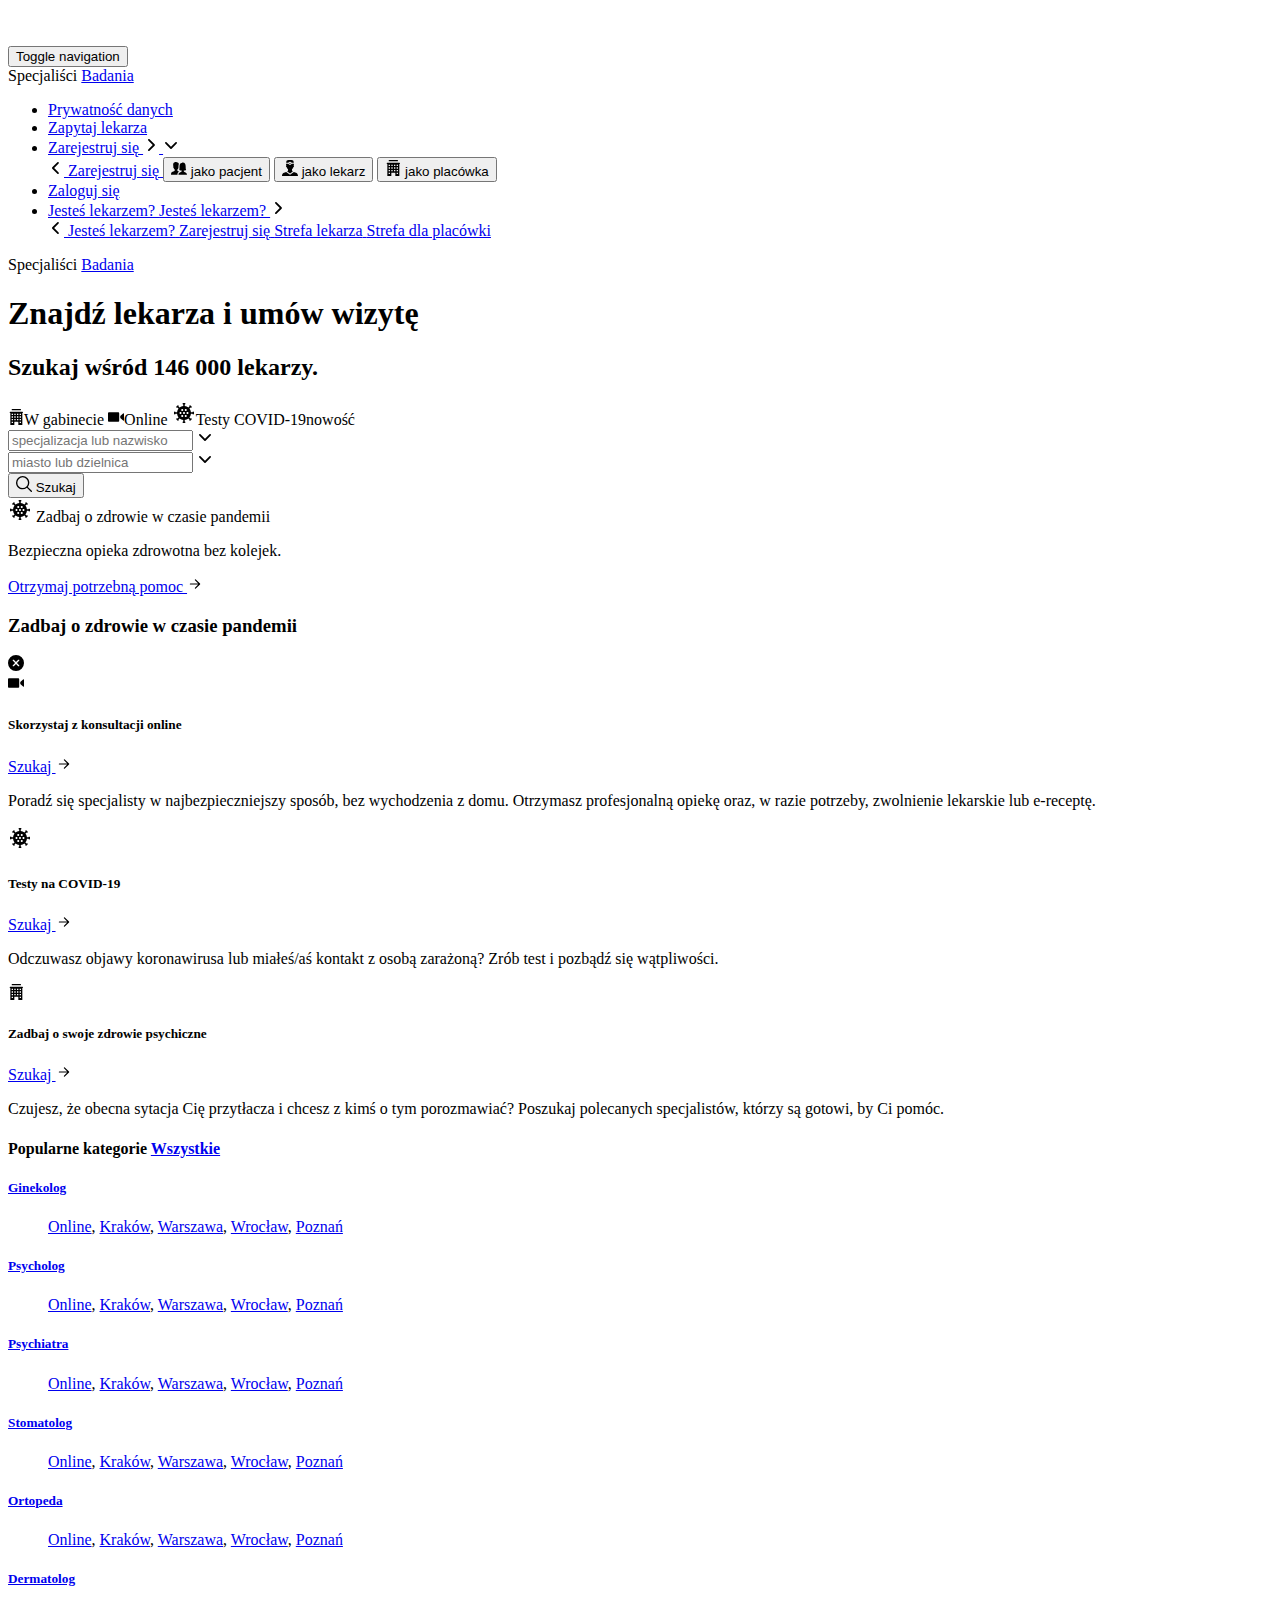
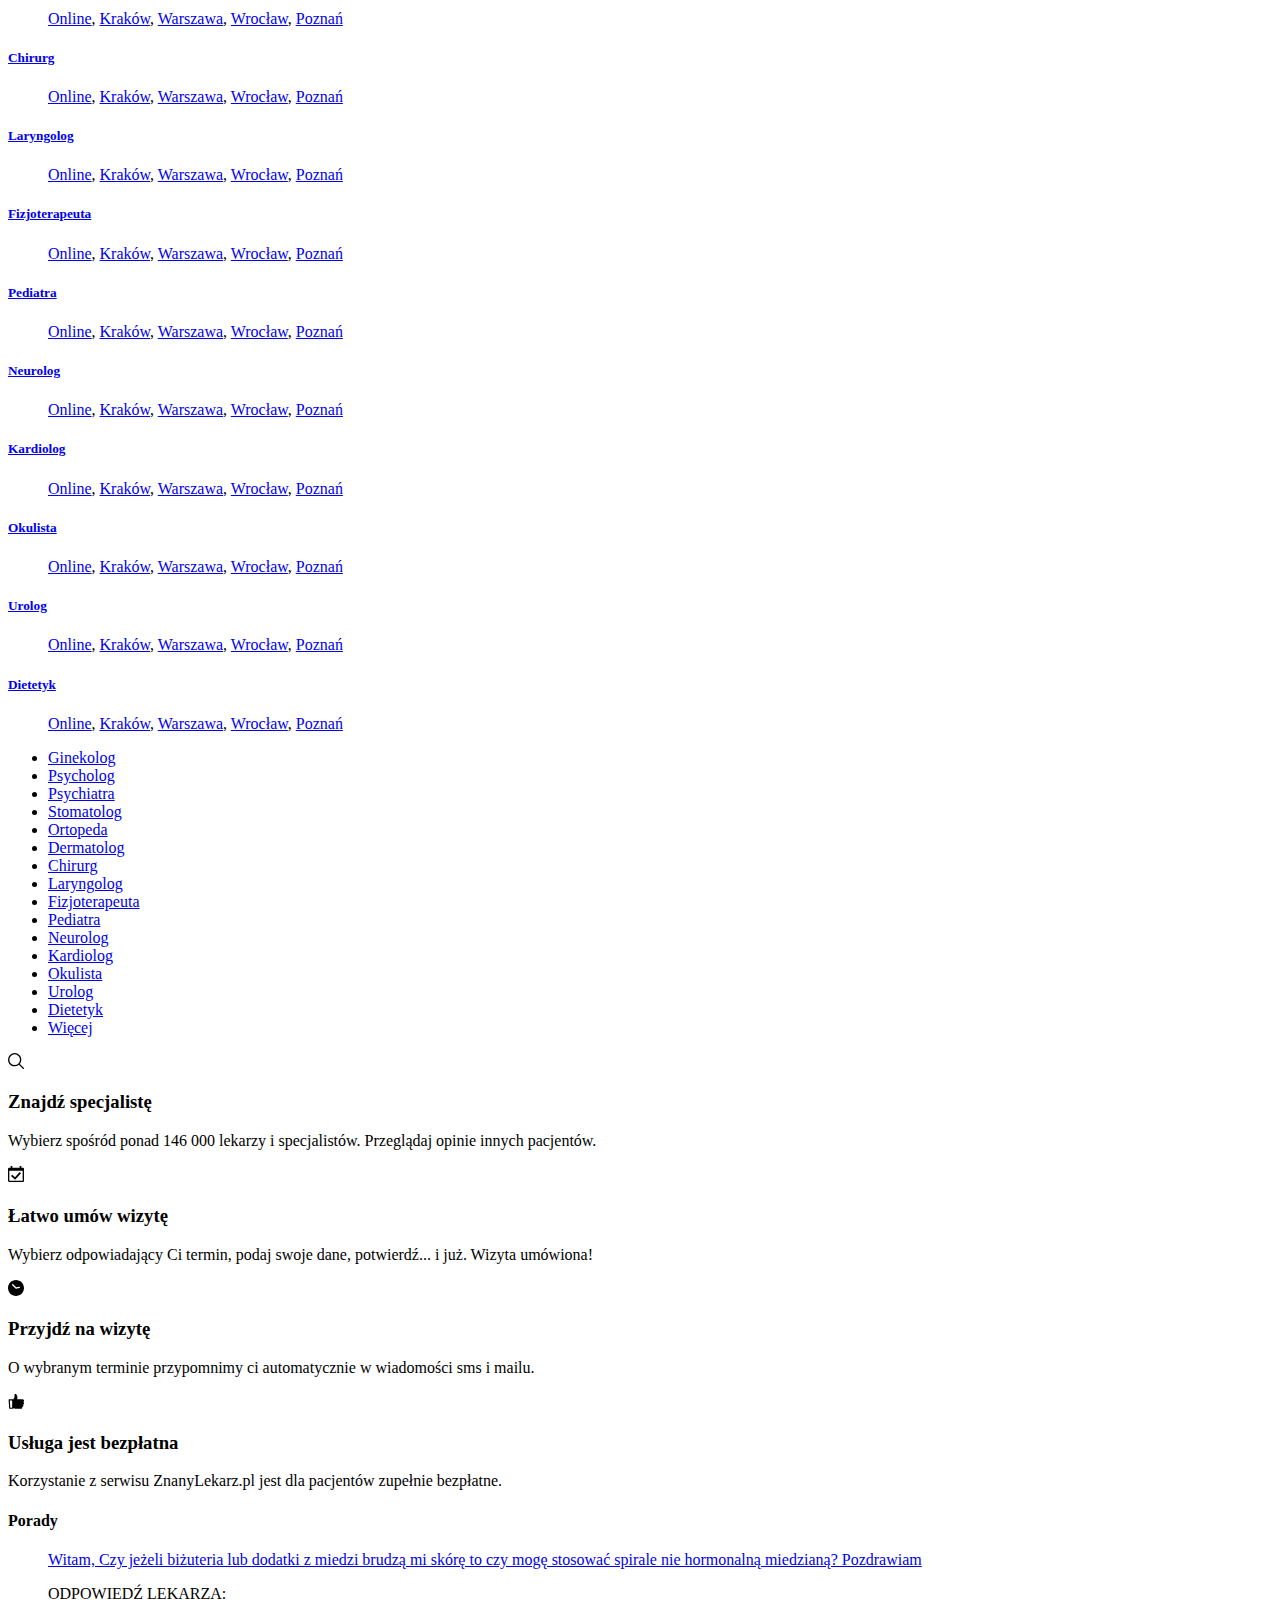
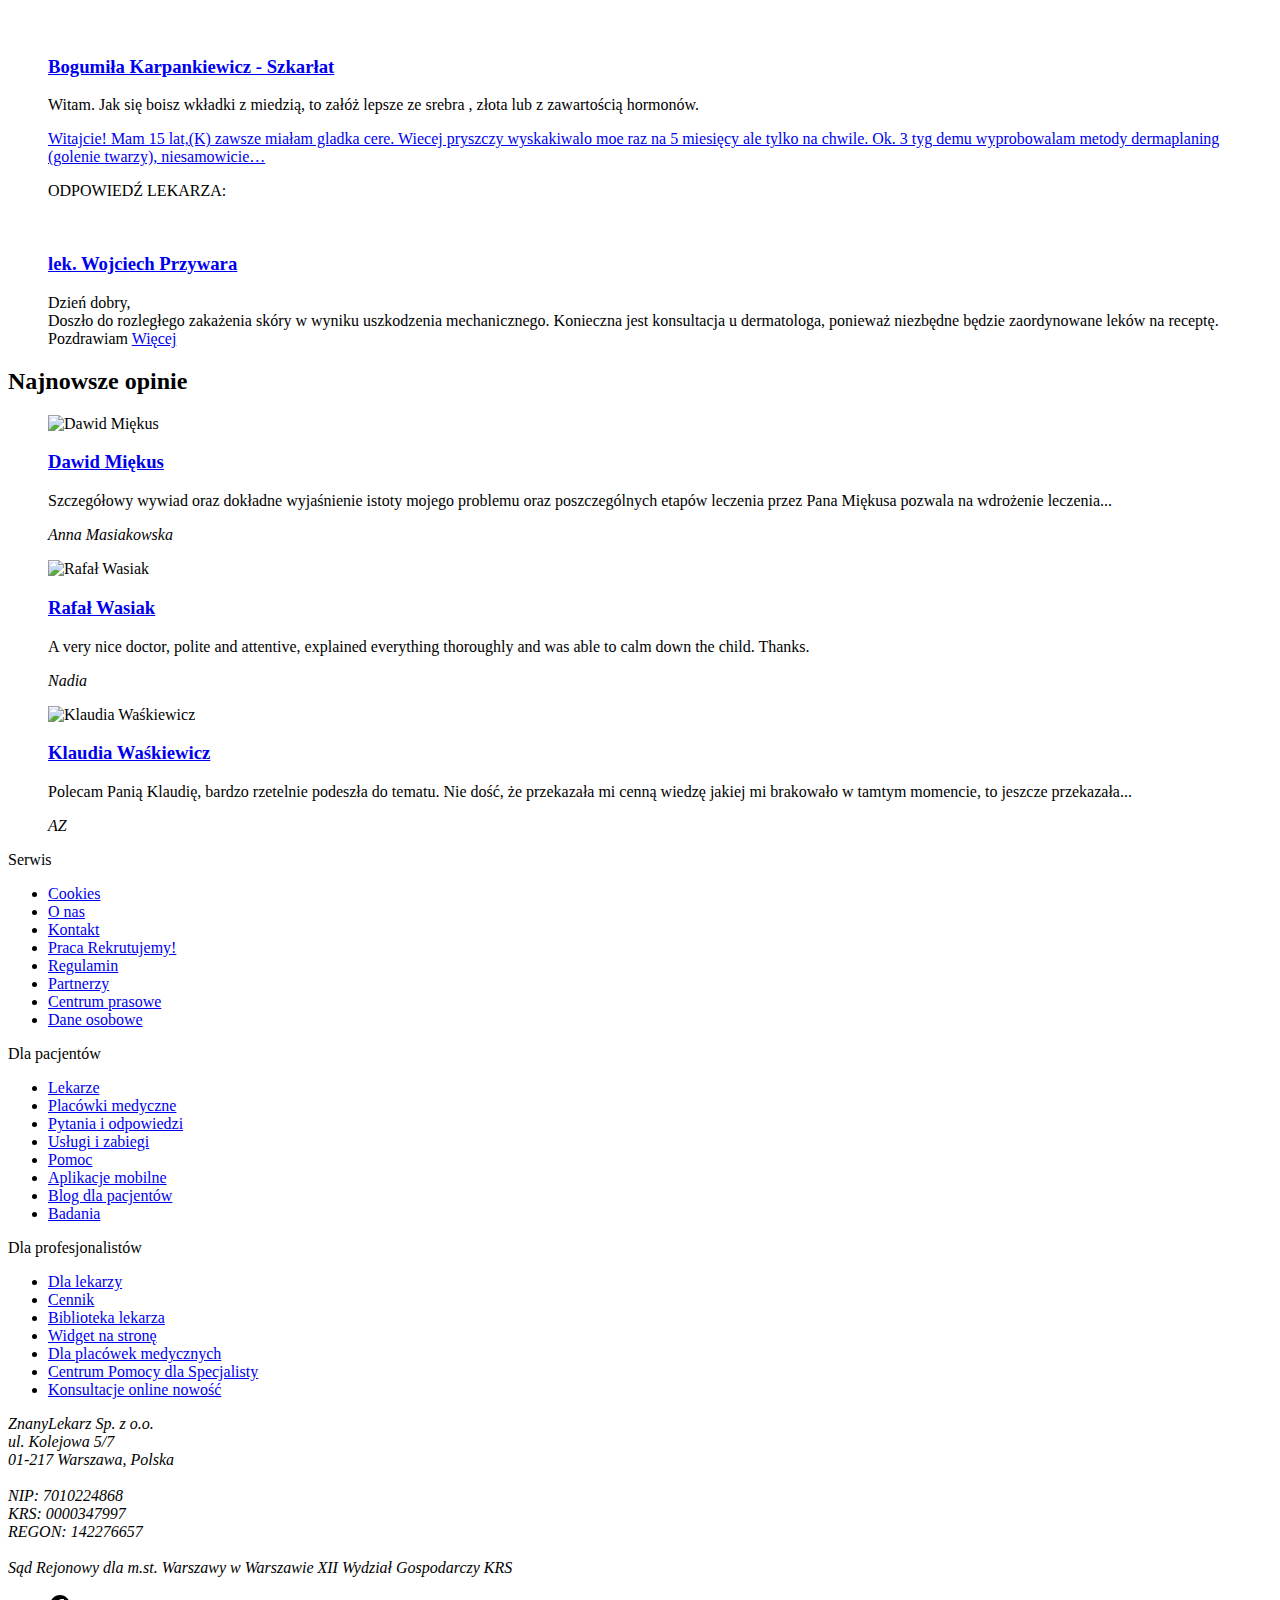
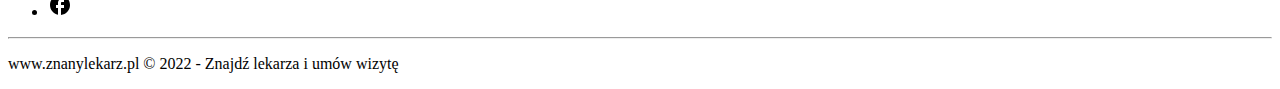
<file: Docplannerwebsite/znanylekarz.html>
<!DOCTYPE html>
<html lang="pl" region="pl">
<head>

	
			<link rel="preconnect" href="//cookie-cdn.cookiepro.com"/>
		<link rel="preconnect" href="//platform.docplanner.com/"/>
		
		
		
		<link rel="preconnect" href="//s3-eu-west-1.amazonaws.com"/>
		<link rel="preconnect" href="//www.googletagmanager.com"/>
		<link rel="preconnect" href="//www.google-analytics.com"/>
	
			<link rel="preload" href="//cookie-cdn.cookiepro.com/consent/52a1b17d-e5d5-4852-b793-ba27a4656b5d/OtAutoBlock.js" as="script"/>
	
						<link rel="preload" href="//platform.docplanner.com/css/jade-dpuikitv3-217a7e80.css" as="style"/>
					<link rel="preload" href="//platform.docplanner.com/css/jade-homepage-a3dc3852.css" as="style"/>
		
									<link rel="preload" href="//platform.docplanner.com/js/goro-homepage-bc22c144.js" as="script"/>
					
				
				
	<meta charset="utf-8"/>
	<title>Znajdź lekarza - Umów wizytę - ZnanyLekarz.pl</title>

			<script type="text/javascript" src="//cookie-cdn.cookiepro.com/consent/52a1b17d-e5d5-4852-b793-ba27a4656b5d/OtAutoBlock.js"></script>
<script
  src="//cookie-cdn.cookiepro.com/consent/52a1b17d-e5d5-4852-b793-ba27a4656b5d/otSDKStub.js"
  data-id="onetrust-script"
  data-language="pl"
  type="text/javascript"
  charset="UTF-8"
  data-domain-script="52a1b17d-e5d5-4852-b793-ba27a4656b5d"
></script>
<script type="text/javascript">
  function OptanonWrapper() { }
</script>
	
				
	<link rel="search" type="application/opensearchdescription+xml" title="www.znanylekarz.pl" href="https://www.znanylekarz.pl/opensearch">

				<meta name="description" content="Znajdź lekarza i wygodnie umów wizytę przez internet. Przeczytaj wiarygodne opinie innych pacjentów i dodaj własną. Mamy w bazie ponad 146 000 lekarzy!"/>
	<meta name="robots" content="index,follow"/>
	<meta property="fb:page_id" content="122601654502559"/>
				<meta name="csrf-token" content="2u0QZHBfvmDMANV2mZoRUq3AMU_RSG51Z_1qMXjCGXY"/>
					<script type="text/javascript">
window.NREUM||(NREUM={}),__nr_require=function(e,n,t){function r(t){if(!n[t]){var o=n[t]={exports:{}};e[t][0].call(o.exports,function(n){var o=e[t][1][n];return r(o||n)},o,o.exports)}return n[t].exports}if("function"==typeof __nr_require)return __nr_require;for(var o=0;o<t.length;o++)r(t[o]);return r}({1:[function(e,n,t){function r(){}function o(e,n,t){return function(){return i(e,[c.now()].concat(u(arguments)),n?null:this,t),n?void 0:this}}var i=e("handle"),a=e(3),u=e(4),f=e("ee").get("tracer"),c=e("loader"),s=NREUM;"undefined"==typeof window.newrelic&&(newrelic=s);var p=["setPageViewName","setCustomAttribute","setErrorHandler","finished","addToTrace","inlineHit","addRelease"],d="api-",l=d+"ixn-";a(p,function(e,n){s[n]=o(d+n,!0,"api")}),s.addPageAction=o(d+"addPageAction",!0),s.setCurrentRouteName=o(d+"routeName",!0),n.exports=newrelic,s.interaction=function(){return(new r).get()};var m=r.prototype={createTracer:function(e,n){var t={},r=this,o="function"==typeof n;return i(l+"tracer",[c.now(),e,t],r),function(){if(f.emit((o?"":"no-")+"fn-start",[c.now(),r,o],t),o)try{return n.apply(this,arguments)}catch(e){throw f.emit("fn-err",[arguments,this,e],t),e}finally{f.emit("fn-end",[c.now()],t)}}}};a("actionText,setName,setAttribute,save,ignore,onEnd,getContext,end,get".split(","),function(e,n){m[n]=o(l+n)}),newrelic.noticeError=function(e,n){"string"==typeof e&&(e=new Error(e)),i("err",[e,c.now(),!1,n])}},{}],2:[function(e,n,t){function r(e,n){if(!o)return!1;if(e!==o)return!1;if(!n)return!0;if(!i)return!1;for(var t=i.split("."),r=n.split("."),a=0;a<r.length;a++)if(r[a]!==t[a])return!1;return!0}var o=null,i=null,a=/Version\/(\S+)\s+Safari/;if(navigator.userAgent){var u=navigator.userAgent,f=u.match(a);f&&u.indexOf("Chrome")===-1&&u.indexOf("Chromium")===-1&&(o="Safari",i=f[1])}n.exports={agent:o,version:i,match:r}},{}],3:[function(e,n,t){function r(e,n){var t=[],r="",i=0;for(r in e)o.call(e,r)&&(t[i]=n(r,e[r]),i+=1);return t}var o=Object.prototype.hasOwnProperty;n.exports=r},{}],4:[function(e,n,t){function r(e,n,t){n||(n=0),"undefined"==typeof t&&(t=e?e.length:0);for(var r=-1,o=t-n||0,i=Array(o<0?0:o);++r<o;)i[r]=e[n+r];return i}n.exports=r},{}],5:[function(e,n,t){n.exports={exists:"undefined"!=typeof window.performance&&window.performance.timing&&"undefined"!=typeof window.performance.timing.navigationStart}},{}],ee:[function(e,n,t){function r(){}function o(e){function n(e){return e&&e instanceof r?e:e?f(e,u,i):i()}function t(t,r,o,i){if(!d.aborted||i){e&&e(t,r,o);for(var a=n(o),u=v(t),f=u.length,c=0;c<f;c++)u[c].apply(a,r);var p=s[y[t]];return p&&p.push([b,t,r,a]),a}}function l(e,n){h[e]=v(e).concat(n)}function m(e,n){var t=h[e];if(t)for(var r=0;r<t.length;r++)t[r]===n&&t.splice(r,1)}function v(e){return h[e]||[]}function g(e){return p[e]=p[e]||o(t)}function w(e,n){c(e,function(e,t){n=n||"feature",y[t]=n,n in s||(s[n]=[])})}var h={},y={},b={on:l,addEventListener:l,removeEventListener:m,emit:t,get:g,listeners:v,context:n,buffer:w,abort:a,aborted:!1};return b}function i(){return new r}function a(){(s.api||s.feature)&&(d.aborted=!0,s=d.backlog={})}var u="nr@context",f=e("gos"),c=e(3),s={},p={},d=n.exports=o();d.backlog=s},{}],gos:[function(e,n,t){function r(e,n,t){if(o.call(e,n))return e[n];var r=t();if(Object.defineProperty&&Object.keys)try{return Object.defineProperty(e,n,{value:r,writable:!0,enumerable:!1}),r}catch(i){}return e[n]=r,r}var o=Object.prototype.hasOwnProperty;n.exports=r},{}],handle:[function(e,n,t){function r(e,n,t,r){o.buffer([e],r),o.emit(e,n,t)}var o=e("ee").get("handle");n.exports=r,r.ee=o},{}],id:[function(e,n,t){function r(e){var n=typeof e;return!e||"object"!==n&&"function"!==n?-1:e===window?0:a(e,i,function(){return o++})}var o=1,i="nr@id",a=e("gos");n.exports=r},{}],loader:[function(e,n,t){function r(){if(!E++){var e=x.info=NREUM.info,n=l.getElementsByTagName("script")[0];if(setTimeout(s.abort,3e4),!(e&&e.licenseKey&&e.applicationID&&n))return s.abort();c(y,function(n,t){e[n]||(e[n]=t)}),f("mark",["onload",a()+x.offset],null,"api");var t=l.createElement("script");t.src="https://"+e.agent,n.parentNode.insertBefore(t,n)}}function o(){"complete"===l.readyState&&i()}function i(){f("mark",["domContent",a()+x.offset],null,"api")}function a(){return O.exists&&performance.now?Math.round(performance.now()):(u=Math.max((new Date).getTime(),u))-x.offset}var u=(new Date).getTime(),f=e("handle"),c=e(3),s=e("ee"),p=e(2),d=window,l=d.document,m="addEventListener",v="attachEvent",g=d.XMLHttpRequest,w=g&&g.prototype;NREUM.o={ST:setTimeout,SI:d.setImmediate,CT:clearTimeout,XHR:g,REQ:d.Request,EV:d.Event,PR:d.Promise,MO:d.MutationObserver};var h=""+location,y={beacon:"bam.nr-data.net",errorBeacon:"bam.nr-data.net",agent:"js-agent.newrelic.com/nr-1118.min.js"},b=g&&w&&w[m]&&!/CriOS/.test(navigator.userAgent),x=n.exports={offset:u,now:a,origin:h,features:{},xhrWrappable:b,userAgent:p};e(1),l[m]?(l[m]("DOMContentLoaded",i,!1),d[m]("load",r,!1)):(l[v]("onreadystatechange",o),d[v]("onload",r)),f("mark",["firstbyte",u],null,"api");var E=0,O=e(5)},{}]},{},["loader"]);
;NREUM.info={beacon:"bam.nr-data.net",errorBeacon:"bam.nr-data.net",licenseKey:"16d571aa6a",applicationID:"116553255",sa:1};
newrelic.setPageViewName("homepage", "www.znanylekarz.pl");
</script>
	
				<link rel="alternate" hreflang="es-ES" href="https://www.doctoralia.es" />
	<link rel="alternate" hreflang="pt-PT" href="https://www.doctoralia.com.pt" />
	<link rel="alternate" hreflang="tr-TR" href="https://www.doktortakvimi.com" />
	<link rel="alternate" hreflang="es-PE" href="https://www.doctoralia.pe" />
	<link rel="alternate" hreflang="cs-CZ" href="https://www.znamylekar.cz" />
	<link rel="alternate" hreflang="pl-PL" href="https://www.znanylekarz.pl" />
	<link rel="alternate" hreflang="pt-BR" href="https://www.doctoralia.com.br" />
	<link rel="alternate" hreflang="it-IT" href="https://www.miodottore.it" />
	<link rel="alternate" hreflang="es-MX" href="https://www.doctoralia.com.mx" />
	<link rel="alternate" hreflang="es-CO" href="https://www.doctoralia.co" />
	<link rel="alternate" hreflang="es-CL" href="https://www.doctoralia.cl" />
	<link rel="alternate" hreflang="es-AR" href="https://www.doctoraliar.com" />

				<link rel="canonical" href="https://www.znanylekarz.pl/"/>
	
			<meta property="og:title" content="Znanylekarz - Przeczytaj opinie i umów wizytę online"/>
<meta property="og:description" content="Szukaj spośród 146 000 lekarzy,przeczytaj opinie, zapytaj eksperta, znajdź najlepszego lekarza w twoim mieście i umów wizytę online." />
<meta property="og:type" content="website" />
<meta property="og:site_name" content="ZnanyLekarz"/>
<meta property="og:url" content="https://www.znanylekarz.pl/" />
			
<meta property="og:image" content="//platform.docplanner.com/img/pl/open-graph/og-v0.png?583464880" />
	

				


<script type="text/javascript">
	var ZLApp = {
		'APICredentials': {},

		'AppConfig': {},

		'Const': {
			'AJAX_ROOT_ROUTE': 'www.znanylekarz.pl',
			'ALGOLIA_API_KEY': '90a529da12d7e81ae6c1fae029ed6c8f',
			'ALGOLIA_APP_ID': 'docplanner',
			'ALGOLIA_HOSTS': ["docplanner-1.algolia.io","docplanner-2.algolia.io","docplanner-3.algolia.io"],
			'ALGOLIA_PREFIX': '',
			'ALGOLIA_SUFFIX': '',
			'BASE_DOMAIN': 'znanylekarz.pl',
			'BREAKPOINTS': {
				'SCREEN_XS_MAX': 767,
				'SCREEN_SM_MIN': 768,
				'SCREEN_SM_MAX': 991,
				'SCREEN_MD_MIN': 992,
				'SCREEN_MD_MAX': 1199,
				'SCREEN_LG_MIN': 1200,
			},
			'BOOKING_APP_BOOK_VISIT': 'umow\u002Dwizyte',
			'BOOKING_APP_BOOK_VISIT_SLOTS': 'wybierz\u002Dwizyte',
			'WIDGETS_APP_URL': 'widgets.znanylekarz.pl',
			'CURRENCY': '0 - 0 zł',
			'CURRENT_COUNTRY_NAME': 'Polska',
			'CURRENT_COUNTRY_PHONE_PREFIX': '+48',
			'CURRENT_ROUTE': 'route_homepage',
			'DOCTOR_REGISTRATION_WITHOUT_VERIFICATION': true,
			'DOMAIN': 'www.znanylekarz.pl',
			'ENABLE_REVERSED_FULLNAME_FORMAT': false,
			'EVENT_TRACKER_URL': 'https\u003A\/\/event\u002Dtracker.docplanner.com',
			'DWH_STATISTICS_URL': 'https\u003A\/\/dwh\u002Dstatistics.znanylekarz.pl',
			'FACEBOOK_FANPAGE_URL': 'https\u003A\/\/www.facebook.com\/ZnanyLekarz',
			'FACEBOOK_LOCALE': 'pl_PL',
			'FACILITY_URL': 'https\u003A\/\/www.znanylekarz.pl\/placowki/__urlname__',
			'FIRST_SOCIAL_LOGIN':  false ,
			'GEOCODER_DOMAIN': 'geocoder.znanylekarz.pl',
			'GOOGLE_API_KEY': 'AIzaSyAPEkgzgNuQ7h\u002DPLlGo4YqglJ0Ht9RIiPk',
			'GOOGLE_APP_ID': '965288796332\u002D0h7v07k49r7ggo08nggbg2sdop6eop7d.apps.googleusercontent.com',
			'GOOGLE_ONE_TAP_REDIRECT_URL': 'https\u003A\/\/www.znanylekarz.pl\/social\u002Dconnect\/pl_sso\u003F_redirect\u003Dhttps\u00253A\/\/www.znanylekarz.pl\/',
			'HAS_UNIFIED_NAVIGATION': false,
			'HERE_MAPS': {
				'APP_ID': 'MmF8B5LYRYSsH0yb1LuT',
				'APP_CODE': 'udJpN12Lhrj_QTtf0ELoOQ',
			},
			'CAPTCHA_SITE_KEY': '6LdIUdsZAAAAADKKS8o7_mEhUEgHykk6z2sLvwRS',
			'HUBSPOT_ECOMMERCE_CONTACT': '07420eff\u002Da356\u002D467c\u002Da0b1\u002Da89894bba8a1',
			'HUBSPOT_ID': '442271',
			'ISO_LOCALE': 'pl',
			'USER_ID': null,
			'IS_LOGGED': false,
			'IS_LOGGED_DOCTOR': false,
			'IS_LOGGED_FACILITY_MANAGER': false,
			'IS_PHONE': true,
			'IS_STAGING': false,
			'LANGUAGE_CODE': 'pl_PL',
			'LOADER_IMAGE': '<p class="loader"><img src="\/\/platform.docplanner.com\/img\/general\/user\u002Dinterface\/loader\u002Dready\u002Dwhite.gif\u003F1799301098" alt=""/></p>',
			'LOADER_URL': "\/\/platform.docplanner.com\/img\/general\/user\u002Dinterface\/loader\u002Dready\u002Dwhite.gif\u003F1799301098",
			'LOCALE': 'pl',
			'MIN_QUESTION_CHARACTERS': 50,
			'PAGE_TYPE': 'homepage',
			'PLATFORM_LINK': '\/\/platform.docplanner.com\/',
			'POST_CODE_MASK': '99\u002D999',
			'PROTOCOL': 'https',
			'REFERER': '',
			'SAAS_MANAGEMENT_WIDGET_DOMAIN': 'booking\u002Dmanagement.znanylekarz.pl',
			'SITE_LANG': 'pl',
			'SITE_NAME': 'ZnanyLekarz',
			'SSO_DOMAIN': 'l.znanylekarz.pl',
			'TIMEZONE': '\u002B01\u003A00',
			'UPPERCASE_RATIO_ON_OPINIONS': 50,
			'VISIT_URL': '',
			'SEARCH_PATH': "https:\/\/www.znanylekarz.pl\/szukaj",
			'SSO_SOCIAL_CONNECT': 'https\u003A\/\/www.znanylekarz.pl\/social\u002Dconnect\/pl_sso\u003F_redirect\u003D',
			'SSO_SOCIAL_CONNECT_REDIRECT_URL': 'https\u003A\/\/www.znanylekarz.pl\/social\u002Dconnect\/pl_sso\u003F_redirect\u003Dhttps\u00253A\/\/www.znanylekarz.pl\/',
			'IS_PATIENT_APP': false,
			'COVID_TEST_ID': '185',
			'MARKETING_CONSENT_IS_INFO': false,
			'MARKETING_CONSENT_PRECHECKED': true,
		},
		'Roles' : {
      'IS_CALL_CENTER_AGENT': false,
			'IS_ZLWORKER' : false,
			'IS_DOCTOR': false		},
		'Gate' : {
			'GATE_ONLY_FACEBOOK_SIGNATURE' : true,
			'GATE_MODERATION_DOCTOR_ITEM_REQUIRED' : false,
			'GATE_HUBSPOT': true,
			'GATE_SLOT_RELEASED': true,
			'GATE_FACILITY_SERVICES_TABLE': true,
			'GATE_SENTRY_JS': true,
			'GATE_DOCTOR_LICENSE_NUMBER': false,
			'GATE_MODERATION_DOCTOR_SPECIALIZATION': true,
			'GATE_FACILITY_REGISTRATION': true,
			'GATE_Q_AND_A': true,
			'GATE_Q_AND_A_ALLOW_PRIVATE_QUESTIONS': true,
			'GATE_Q_AND_A_PRIVATE_QUESTIONS_PANEL_VUE': false,
			'GATE_SHOW_GDPR_CHECKBOX': false,
			'GATE_BOOKING_INSURANCE': false,
			'GATE_BOOKING_INSURANCE_PLAN': false,
			'GATE_NEW_SEARCH_DISTRICT_FILTERS': false,
			'GATE_Q_AND_A_ANSWER_MODERATION': false,
			'GATE_SHOW_DOCTOR_PROFILE_EDITION_DESCRIPTION': true,
			'GATE_GDPR_REGISTRATION_INFORMATION': false,
			'GATE_VISIT_BOOKING_INSURANCES': false,
			'GATE_CAN_SHOW_DOCTOR_SERVICE_PRICES': true,
			'GATE_STRONG_PASSWORD_VALIDATOR': true,
			'GATE_SHOW_PHONE_ON_NON_COMMERCIAL_DOCTORS': false,
			'GATE_ECOMMERCE_SHOW_FRAUD_INFO': false,
			'GATE_ECOMMERCE_UNPAID_INVOICES_MODAL': true,
			'GATE_GENERAL_MARKETING_AGREEMENT': true,
			'GATE_BOOKING_CALL_WITH_CODE': false,
			'GATE_BOOKING_VISIT_DURATION_HIDDEN': true,
			'GATE_DOCTOR_STATISTICS_VIDEO': true,
			'GATE_RECURRING_CREDIT_CARD_PAYMENT': true,
			'GATE_ECOMMERCE_SHOW_FRAUD_INFO': false,
			'GATE_CRM_GENERATE_DRAFTS_BEFORE_INVOICES': false,
			'GATE_HIDE_NEARBY_DOCTORS_ON_NON_COMMERCIAL_PROFILE': false,
			'GATE_CALENDAR_NOTIFICATION_FIND_OTHER_DOCTOR': true,
			'GATE_ECOMMERCE_PREMIUM_LANDING_MODAL': false,
			'GATE_ECOMMERCE_PREMIUM_LANDING_MODAL_MARKETING': false,
			'GATE_HIDE_FREE_SERVICE_LABEL': false,
			'GATE_CHECK_YOUR_INSURANCE': false,
			'GATE_INSURANCE_PLANS': false,
			'GATE_INSURANCE_REFUND': false,
			'GATE_INSURANCE_REFUND_DOCUMENTS': false,
			'GATE_ADDRESS_ONLINE_CONSULTATION': true,
			'GATE_ONLINE_CONSULTATION_CALENDAR_PAYMENT_TIP': true,
			'GATE_CONTEXTUAL_SEARCH_AT_HOMEPAGE': true,
			'GATE_NEW_SEARCH_ONLINE_CONSULTATION_BANNER': true,
			'GATE_ONLINE_LANDING_REAL_TESTIMONIALS': true,
			'GATE_WEBSOCKETS': true,
			'GATE_ECOMMERCE_CAMPAIGNS_LANDING_PAGE': true,
			'GATE_TIMEZONE_ONLINE_CONSULTATION': false,
			'GATE_DOCTOR_PROFILE_TOP_BANNER_TOUCHPOINT': true,
			'GATE_FACILITY_PROFILE_TOP_BANNER_TOUCHPOINT': true,
			'GATE_ENABLE_LICENSE_NUMBER_VERIFICATION': false,
			'GATE_OPINIONS_NEW_FLOW_SAMPLE_OPINIONS': false,
			'GATE_VUE_WIDGETS': true,
			'GATE_SAVE_DOCTOR_PROFILE': true,
			'GATE_SAVE_DOCTOR_PROFILE_NON_LOGGED': true,
			'GATE_GOOGLE_ONE_TAP_LOGIN': true,
			'GATE_MODERATION_PANEL_DOCTOR_NEW_BY_SELF': false,
			'GATE_CRM_ECOMMERCE_WEBSITE': false,
			'GATE_ECOMMERCE_PRICING_WEBSITE_ON_DEFAULT': false,
			'GATE_VUE_LOCATION_AUTOCOMPLETE_LOGS': false,
			'GATE_SEARCH_FIRST_CLASS_NEW_APPROACH': true,
			'GATE_CRM_USE_SCA_AUTHENTICATION_FLOW': true,
			'GATE_CRM_ECOMMERCE_IBAN': false,
			'GATE_CRM_ECOMMERCE_BOLETO': false,
			'GATE_CRM_ECOMMERCE_BALOTO': false,
			'GATE_CRM_ECOMMERCE_PSE': false,
			'GATE_CRM_ECOMMERCE_SERVIPAG': false,
			'GATE_CRM_ECOMMERCE_WEB_PAY': false,
			'GATE_CRM_ECOMMERCE_IYZICO_ONE_TIME': false,
			'GATE_CRM_ECOMMERCE_BLACK_FRIDAY': false,
			'GATE_RECURRING_CREDIT_CARD_PAYMENT': true,
	    'GATE_TURKISH_LAW_COMPLIANCE': false,
	    'GATE_LOCATION_DETAILS': true,
			'GATE_PANEL_PATIENT_APP_BANNER': true,
			'GATE_PROFILE_NO_CALENDAR_PATIENT_APP_BANNER': true,
			'GATE_NEW_SEARCH_PATIENT_APP_BANNER': true,
			'GATE_HOMEPAGE_PATIENT_APP_BANNER': true,
			'GATE_FACILITY_CALENDAR_SORT_BY_NAME': false,
			'GATE_ENABLE_MIXPANEL_TRACKING': true,
			'GATE_HIDE_PRICES_FOR_PATIENTS_WITH_INSURANCE': false,
			'GATE_FIND_ANOTHER_SPECIALIST_WHEN_NO_AVAILABILITY': false,
			'GATE_COVID_TEST_SEARCH': true,
			'GATE_SAFE_HEALTHCARE_BANNER_HOMEPAGE': true,
			'GATE_CRM_PAYU': true,
			'GATE_CRM_IYZICO': false,
			'GATE_COOKIE_CONSENT': true,
			'GATE_CRM_ECOMMERCE_SHOW_CPL_PRICING_DETAILS': true,
			'GATE_CRM_ECOMMERCE_PAYMENTS_TESTIMONIALS': false,
			'GATE_DOCTOR_CALENDAR_FILTERS': true,
			'GATE_NEW_SEARCH_FORCE_DOCTORS_ON_LANDING_PAGES': false,
			'GATE_GDPR_MARKETING_CONSENT_MANDATORY': false,
			'GATE_CRM_REFERRAL_PROGRAM_REQUIRE_TERMS': false,
			'GATE_CRM_MARKETPLACE_ACCOUNT_ACTION_REQUIRED_MODAL': true,
			'GATE_CRM_MARKETPLACE_ACCOUNT_STANDARD_DEACTIVATION_MODAL': false,
			'GATE_CRM_MARKETPLACE_ACCOUNT_UPDATE_PAYOUT_FREQUENCY': true,
			'GATE_SHOW_ADDRESS_FACILITY_WARNING': true,
			'GATE_ADMIN_CHAT_GDPR': true,
			'GATE_MODERATION_OPINION_TRUST_SCORE_DISPLAY': true,
			'GATE_ECOMMERCE_THANK_YOU_PAGE_NEW_ONBOARDING_WIZARD': false,
		},
		'Lang' : {
						"@Disease" : "choroba",
			"@List" : "lista",
			"@Map" : "mapa",
			"abandoned_cart_button" : "Potwierd\u017a termin",
			"abandoned_cart_description" : "Aby um\u00f3wi\u0107 wizyt\u0119, doko\u0144cz proces rezerwacji.",
			"abandoned_cart_header" : "Twoja wizyta nie zosta\u0142a jeszcze potwierdzona!",
			"add" : "Dodaj",
			"add_patient" : "Dopisz pacjenta",
			"address" : "Adres",
			"addresses_with_no_online_booking" : "Adresy bez mo\u017cliwo\u015bci rezerwacji online (%{count})",
			"advance_schedule_calendar_address" : "Adres",
			"agenda_visit_manage_cancel_visit_modal" : "Twoja wizyta zosta\u0142a anulowana.",
			"agenda_visit_manage_confirm_visit_modal" : "Dzi\u0119kujemy! Prosimy o punktualne przybycie.",
			"apply_filters" : "Zastosuj",
			"are_you_sure" : "Jeste\u015b pewien?",
			"autocomplete_disease" : "choroba",
			"autocomplete_loading" : "Szukamy wynik\u00f3w",
			"autocomplete_search_empty" : "Czego szukasz?",
			"autocomplete_search_prefix" : "Wyszukaj",
			"autocomplete_specialization" : "Specjalizacja",
			"booking_sms_conf_after_resend_hint" : "Wys\u0142ali\u015bmy SMS ponownie! Tym razem powinien doj\u015b\u0107 szybciej ni\u017c w 2 minuty. ",
			"brand_doctors" : "lekarzy",
			"calendar_placeholder_title" : "Umawianie na ZnanyLekarz",
			"call" : "Zadzwo\u0144",
			"cancel" : "Anuluj",
			"changes_sent_to_moderation" : "Zmiana zosta\u0142a wys\u0142ana do moderacji. Tre\u015b\u0107 nie b\u0119dzie widoczna na profilu do momentu akceptacji przez moderatora.",
			"chat_error_message" : "Spr\u00f3buj od\u015bwierzy\u0107 stron\u0119 aby zobaczy\u0107 najnowsze wiadomo\u015bci.",
			"check_other_calendars" : "Poka\u017c adresy z kalendarzem",
			"choose_facility_address" : "Wybierz adres plac\u00f3wki",
			"clinics_autocomplete" : "Centrum medyczne",
			"close" : "Zamknij",
			"comment_should_not_capitalize" : "Komentarz nie powinien by\u0107 pisany wielkimi literami",
			"comment_to_short" : "Opinia musi mie\u0107 przynajmniej %minCharacters% znak\u00f3w, aktualnie ma %currentCount%.",
			"common_refresh" : "Od\u015bwie\u017c",
			"components.question.doctor.book" : "Um\u00f3w wizyt\u0119",
			"confirm_when_slot_remove" : "Na pewno chcesz usun\u0105\u0107 te terminy?",
			"congratulations_reminders_set" : "Gratulujemy, ustawiono przypomnienie.",
			"cookies-info" : "Ta strona korzysta z ciasteczek. Kliknij <a href=\"%{url}\" id=\"close-cookie-info\">tutaj,<\/a> aby dowiedzie\u0107 si\u0119 wi\u0119cej. Je\u015bli wyra\u017casz na to zgod\u0119, kontynuuj przegl\u0105danie.",
			"credit_card_hardbounce_error" : "Podczas pr\u00f3by pobrania nale\u017cno\u015bci wyst\u0105pi\u0142 b\u0142\u0105d. Prosimy o zmian\u0119 metody p\u0142atno\u015bci, gdy\u017c obecna nie jest akceptowana.",
			"currency_suffix" : "%{currency_code} z\u0142",
			"disable" : "wy\u0142\u0105cz",
			"doctor_all_addresses" : "Adresy (%{count})",
			"doctor_all_addresses_one" : "Adres",
			"doctor_autocomplete" : "Specjalista",
			"doctor_direct_message_duration_limit_error" : "Doktor otrzyma\u0142 ju\u017c wiadomo\u015b\u0107 od Ciebie, poczekaj na kontakt.",
			"doctor_direct_message_form_error" : "B\u0142\u0105d formularza",
			"doctor_edition_facility_type_header" : "Rodzaj adresu",
			"doctor_edition_online_office_name" : "Nazwa gabinetu online",
			"doctor_opinions_show_opinions" : "Poka\u017c opinie",
			"doctor_profile_add_opinion" : "Dodaj opini\u0119",
			"doctor_service" : "Us\u0142uga",
			"doctor_verificated_successfully" : "Ten lekarz potwierdzi\u0142 wiarygodno\u015b\u0107 danych na swoim profilu",
			"doctor_with_calendar" : "Brak wizyt",
			"ecommerce_error_retry" : "B\u0142\u0105d transakcji, spr\u00f3buj ponownie za 5 minut.",
			"edit" : "edytuj",
			"edit_visit_patient" : "Edytuj pacjenta",
			"enable" : "w\u0142\u0105cz",
			"errorTryLater" : "Wyst\u0105pi\u0142 b\u0142\u0105d. Spr\u00f3buj jeszcze raz.",
			"error_while_uploading_photos" : "Nasz serwer ma problem z przetworzeniem Twoich zdj\u0119\u0107. Spr\u00f3buj zmniejszy\u0107 ich rozmiary lub dodawa\u0107 je pojedynczo.",
			"expand_map" : "Powi\u0119ksz map\u0119",
			"facility" : "Plac\u00f3wka",
			"facility_listing_context_alert" : "Zmiana specjalizacji, adresu b\u0105d\u017a wyb\u00f3r konkretnego lekarza mo\u017ce spowodowa\u0107, \u017ce wy\u015bwietlane terminy nie b\u0119d\u0105 spe\u0142nia\u0107 wybranych wcze\u015bniej kryteri\u00f3w (us\u0142uga czy ubezpieczenie).",
			"facility_name_plaxeholder" : "np. Specjalistyczny Gabinet Diagnostyki Ginekologiczno - Po\u0142o\u017cniczej",
			"fieldNotEmpty" : "To pole nie mo\u017ce by\u0107 puste",
			"filter_info_box" : "U\u017cyj filtr\u00f3w aby otrzyma\u0107 wyniki bardziej dostosowane do Twoich potrzeb.",
			"finish" : "Zako\u0144cz",
			"forward" : "Dalej",
			"from" : "Od",
			"google_calendar_cancel_sync_text" : "Czy na pewno chcesz anulowa\u0107 synchronizacj\u0119?",
			"import_address_name" : "Nazwa gabinetu",
			"incorrect_date" : "Nieprawid\u0142owa data!",
			"insurance_box_title" : "Szukasz lekarza z konkretnym planem ubezpieczeniowym? Sprawd\u017a poni\u017csze opcje",
			"internal_number_warning" : "Po rozpocz\u0119ciu po\u0142\u0105czenia wprowad\u017a numer wewn\u0119trzny:",
			"less" : "mniej",
			"license_verification_doctor_profile_modal_body" : "Perfil sob verifica\u00e7\u00e3o da Doctoralia. As informa\u00e7\u00f5es publicadas neste perfil foram geradas exclusivamente pelo usu\u00e1rio, e n\u00e3o foram apuradas ainda pela Doctoralia. At\u00e9 a verifica\u00e7\u00e3o deste perfil, sugerimos que confirme a veracidade junto ao conselho da especialidade correspondente, ex.: CFM, CFP, CFO.",
			"link_doctor_to_clinic.choose_clinic.placeholder" : "Zacznij wpisywa\u0107, aby wyszuka\u0107 plac\u00f3wk\u0119",
			"link_doctor_to_clinic.choose_clinic.title" : "Wybierz plac\u00f3wk\u0119, w kt\u00f3rej pracujesz",
			"loadingWait" : "Trwa \u0142adowanie. Prosz\u0119 czeka\u0107...",
			"map" : "mapa",
			"map_empty_state_CTA" : "Przybli\u017c map\u0119 lub poruszaj si\u0119 po niej, by zobaczy\u0107 wi\u0119cej wynik\u00f3w",
			"map_empty_state_copy_generic" : "Nie ma takich specjalist\u00f3w w okolicy",
			"map_empty_state_copy_spec" : "Brak %dentists% w tej okolicy",
			"map_search" : "Szukaj w tej okolicy",
			"map_test_modal_CTA" : "Wr\u00f3c do listy specjalist\u00f3w",
			"map_test_modal_text" : "Ju\u017c wkr\u00f3tce zostanie uruchomiona pe\u0142na wersja tej podstrony.",
			"map_test_modal_text_headline" : "Strona w budowie.",
			"mobile_sign_as" : "Podpisz si\u0119 jako",
			"mobile_specialization" : "Specjalizacja",
			"mobile_visit_try_again" : "Spr\u00f3buj ponownie",
			"more" : "wi\u0119cej",
			"move_visit" : "prze\u0142\u00f3\u017c wizyt\u0119",
			"no" : "Nie",
			"no_calendar_in_your_location" : "Brak kalendarza w Twojej lokalizacji.",
			"no_open_slots" : "Brak wolnych termin\u00f3w",
			"no_results_for" : "Nie znaleziono wynik\u00f3w wyszukiwania dla",
			"no_slots_facility_cta" : "Poka\u017c profil",
			"no_slots_facility_info" : "Brak dost\u0119pnych specjalist\u00f3w z wolnymi terminami w tym centrum medycznym.",
			"online_consultation_doc_card_label" : "Oferuje konsultacje online",
			"pagination_next" : "Nast\u0119pna",
			"pagination_previous" : "Poprzednia",
			"patient_visit_cancel_modal_confirm" : "Czy na pewno chcesz odwo\u0142a\u0107 wizyt\u0119?",
			"patients_marketing_consent_modal_cta_no" : "Nie, dzi\u0119kuj\u0119",
			"patients_marketing_consent_modal_cta_yes" : "Tak, chc\u0119 dostawa\u0107 informacje od ZnanyLekarz",
			"patients_marketing_consent_modal_desc" : "Otrzymuj informacje o naszych nowych funkcjonalno\u015bciach i us\u0142ugach. Dzi\u0119ki temu w pe\u0142ni wykorzystasz ZnanyLekarz, aby dba\u0107 o zdrowie swoje i bliskich.",
			"patients_marketing_consent_modal_legal_txt" : "Aby m\u00f3c dzieli\u0107\u00a0si\u0119 z Tob\u0105 nowo\u015bciami na ZnanyLekarz, potrzebujemy Twojej zgody. Mo\u017cesz wycofa\u0107 j\u0105\u00a0w dowolnym momencie.",
			"patients_marketing_consent_modal_legal_txt_learn_more" : "Dowiedz si\u0119 wi\u0119cej w naszej polityce prywatno\u015bci.",
			"patients_marketing_consent_modal_legal_txt_tooltip" : "Potrzebujemy Twojej zgody, aby m\u00f3c zaoferowa\u0107 Ci najlepsze do\u015bwiadczenia w korzystaniu z naszego serwisu. Pami\u0119taj, \u017ce w ka\u017cdym momencie mo\u017cesz wycofa\u0107 zgod\u0119. <a href=\"https:\/\/www.znanylekarz.pl\/prywatnosc\">Dowiedz si\u0119 wi\u0119cej w naszej polityce prywatno\u015bci.<\/a>",
			"patients_marketing_consent_modal_title" : "Nie przegap nowo\u015bci",
			"price_from" : "Od %price%",
			"provide_visit_location" : "Podaj miejsce wizyty",
			"qna_question_delete_confirm" : "Czy na pewno chcesz usun\u0105\u0107 to pytanie?",
			"rate_error" : "Aby doda\u0107 opini\u0119 musisz wybra\u0107 ocen\u0119.",
			"registration.facility.user_position.doctor" : "Lekarz",
			"reminder_removed" : "Przypomnienie zosta\u0142o usuni\u0119te",
			"remove_slot_error_message" : "Usuni\u0119cie terminu nie powiod\u0142o si\u0119",
			"removing" : "Usuwanie",
			"reset_filters" : "Wyczy\u015b\u0107",
			"saving" : "Zapisuj\u0119\u2026",
			"search_all_filters" : "Wszystkie filtry",
			"search_calendar_missing" : "Brak kalendarza",
			"search_doctors" : "Szukaj lekarzy",
			"search_error_no_location" : "Nie mo\u017cna ustali\u0107 lokalizacji u\u017cytkownika. ",
			"search_filter_calendar" : "Umawianie na ZnanyLekarz",
			"search_filter_calendar_description" : "Poka\u017c specjalist\u00f3w, do kt\u00f3rych mo\u017cesz um\u00f3wi\u0107 si\u0119\u00a0na portalu ZnanyLekarz",
			"search_filter_clinics" : "Centrum medyczne",
			"search_filter_dates_per_date" : "Termin wizyty",
			"search_filter_diseases" : "Choroby",
			"search_filter_districts" : "Dzielnice",
			"search_filter_doctors" : "Lekarze",
			"search_filter_doctors_clinics" : "Lekarze i centra medyczne",
			"search_filter_entity_type" : "Rodzaj wynik\u00f3w",
			"search_filter_insurances" : "Ubezpieczenia",
			"search_filter_kids_friendly" : "Przyjmuje dzieci",
			"search_filter_kids_friendly_description" : "Specjali\u015bci, kt\u00f3rzy przyjmuj\u0105 m\u0142odszych pacjent\u00f3w",
			"search_filter_payment_methods" : "Metody p\u0142atno\u015bci",
			"search_filter_services" : "Us\u0142ugi",
			"search_filter_specializations" : "Specjalizacje",
			"search_in_doctors" : "Znajd\u017a specjalist\u0119 \"%{QUERY}\"",
			"search_in_facilities" : "Znajd\u017a centrum medyczne \"%{QUERY}\"",
			"search_see_profile" : "Zobacz profil",
			"search_sort_by" : "Sortowanie",
			"search_sorter" : "Sortowanie",
			"search_sorter_availability" : "Najwcze\u015bniejszy wolny termin",
			"search_sorter_factor_based" : "Rekomendowani",
			"search_sorter_rating" : "Najlepiej ocenieni",
			"search_sorter_recommended" : "sugerowani",
			"search_whole_website" : "Szukaj \"%phrase%\" w ca\u0142ym serwisie",
			"selectSpecialization" : "Wybierz specjalizacj\u0119",
			"select_choose" : "---- wybierz ----",
			"selected" : "Wybranych",
			"send_opinion" : "Wy\u015blij opini\u0119",
			"services_and_prices_no_price" : "Brak ceny",
			"set_visit_button" : "Um\u00f3w wizyt\u0119",
			"show_more" : "zobacz wi\u0119cej",
			"show_phone" : "Poka\u017c numer",
			"show_yesterday" : "Poka\u017c wczorajszy dzie\u0144",
			"super_doctor_mail_CTA_see_all_opinions" : "Zobacz wszystkie opinie",
			"terms_of_visits_addition" : "Dodawanie termin\u00f3w wizyt",
			"toast_remove_slot_title" : "Termin usuni\u0119ty!",
			"toast_undo_remove_slot_title" : "Termin przywr\u00f3cony!",
			"toggle_filters" : "Filtry",
			"unexpected_error" : "Wyst\u0105pi\u0142 nieoczekiwany b\u0142\u0105d!",
			"unsaved_changes" : "Wygl\u0105da na to, \u017ce wprowadzone przez Ciebie zmiany nie zosta\u0142y zapisane. Czy chcesz pozosta\u0107 na tej stronie, by m\u00f3c je zapisa\u0107?",
			"validation.email" : "Podaj prawid\u0142owy adres e-mail",
			"validation.maxLength" : "Ta warto\u015b\u0107 jest zbyt d\u0142uga. Powinna mie\u0107 %{max} lub mniej znak\u00f3w.",
			"validation.required" : "To pole jest wymagane",
			"validator_email" : "Podaj prawid\u0142owy adres e-mail",
			"validator_required" : "To pole jest wymagane",
			"visit_details_saving_progress" : "Trwa zapisywanie...",
			"visit_details_visit_cancelled" : "Wizyt\u0119 odwo\u0142ano",
			"visit_out_of_schedule" : "Termin poza grafikiem",
			"visit_report_select_all" : "Wybierz wszystko",
			"visit_select_date" : "Wybierz termin wizyty",
			"wait_a_moment" : "Poczekaj chwil\u0119...",
			"warning" : "Uwaga",
			"we_are_checking_your_localization" : "Szukamy Twojej lokalizacji...",
			"widget_default_specialist" : "specjalista",
			"widget_show_reviews" : "Poka\u017c opinie",
			"yes" : "Tak",
			"you_have_x_custom_calendar_configs" : "masz $amount tygodni ze zmienionym grafikiem",
			"you_need_characters" : "Musisz napisa\u0107 jeszcze: %{currentCount} znak\u00f3w.",
			"your_account_demo_1" : "Sprawd\u017a jak dzia\u0142a nowa lista wizyt",
			"your_account_demo_2" : "Zamiast przewija\u0107 list\u0119 mo\u017cesz wybra\u0107 odpowiedni dzie\u0144 z kalendarza",
			"your_account_demo_3" : "Jednym przyciskiem zapiszesz pacjenta na dowolny dost\u0119pny termin",
			"your_account_demo_4" : "Mo\u017cesz wybra\u0107 list\u0119 dla jednego z adres\u00f3w",
			"your_account_demo_5" : "Mo\u017cesz edytowa\u0107 wizyty wcze\u015bniej wpisane przez siebie",
			"your_account_demo_6" : "Kliknij w pozycj\u0119 na li\u015bcie, \u017ceby zobaczy\u0107 szczeg\u00f3\u0142owe informacje",
	
			has_unpaid_invoices_title: 'Na\u0020Twoim\u0020koncie\u0020jest\u0020nieop\u0142acona\u0020faktura.',
			has_unpaid_invoices_content: 'Prosimy\u0020o\u0020dokonanie\u0020p\u0142atno\u015Bci\u0020online\u0020lub\u0020za\u0020po\u015Brednictwem\u0020przelewu\u0020bankowego.',
			has_unpaid_invoices_btn: 'Zap\u0142a\u0107',
			docplanner_payments_action_required: 'P\u0142atno\u015Bci\u0020\u002D\u0020wymagana\u0020aktualizacja\u0020konta',
			docplanner_payments_action_required_tip1: 'Twoje\u0020konto\u0020wymaga\u0020aktualizacji.\u0020',
			docplanner_payments_action_required_tip2: 'Przejd\u017A\u0020na\u0020stron\u0119\u0020naszego\u0020operatora\u0020p\u0142atno\u015Bci\u0020w\u0020celu\u0020uzupe\u0142nienia\u0020niezb\u0119dnych\u0020informacji.',
			docplanner_payments_action_required_update_button: 'Zaktualizuj',
			'marketplace_account_stripe_standard_deactivation_cs_contact': 'marketplace_account_stripe_standard_deactivation_cs_contact',
			'marketplace_account_stripe_standard_deactivation_description1': 'marketplace_account_stripe_standard_deactivation_description1',
			'marketplace_account_stripe_standard_deactivation_description2': 'marketplace_account_stripe_standard_deactivation_description2',
			'marketplace_account_stripe_standard_deactivation_header': 'marketplace_account_stripe_standard_deactivation_header',
			'marketplace_account_stripe_standard_deactivation_payments_service': 'marketplace_account_stripe_standard_deactivation_payments_service',
			'marketplace_account_stripe_standard_deactivation_payments_service_terms': 'marketplace_account_stripe_standard_deactivation_payments_service_terms',
			'marketplace_account_stripe_standard_deactivation_payments_service_terms_download': 'marketplace_account_stripe_standard_deactivation_payments_service_terms_download',
			'marketplace_account_stripe_standard_deactivation_payments_service_terms_link': 'marketplace_account_stripe_standard_deactivation_payments_service_terms_link',
			'marketplace_account_stripe_standard_payments_service_lp_button': 'marketplace_account_stripe_standard_payments_service_lp_button',
			weekDay : {
				0: 'Poniedzia\u0142ek',
				1: 'Wtorek',
				2: '\u015Aroda',
				3: 'Czwartek',
				4: 'Pi\u0105tek',
				5: 'Sobota',
				6: 'Niedziela'
			},
			weekDayShort : {
				0: 'Pon,',
				1: 'Wt,',
				2: '\u015Ar,',
				3: 'Czw,',
				4: 'Pt,',
				5: 'Sob,',
				6: 'Ndz,'
			},
			month : {
				0: 'stycznia',
				1: 'lutego',
				2: 'marca',
				3: 'kwietnia',
				4: 'maja',
				5: 'czerwca',
				6: 'lipca',
				7: 'sierpnia',
				8: 'wrze\u015Bnia',
				9: 'pa\u017Adziernika',
				10: 'listopada',
				11: 'grudnia'
			},
			monthShort : {
				0: 'Sty',
				1: 'Lut',
				2: 'Mar',
				3: 'Kwi',
				4: 'Maj',
				5: 'Cze',
				6: 'Lip',
				7: 'Sie',
				8: 'Wrz',
				9: 'Pa\u017A',
				10: 'Lis',
				11: 'Gru'
			},
			'month.0': 'stycznia',
			'month.1': 'lutego',
			'month.2': 'marca',
			'month.3': 'kwietnia',
			'month.4': 'maja',
			'month.5': 'czerwca',
			'month.6': 'lipca',
			'month.7': 'sierpnia',
			'month.8': 'wrze\u015Bnia',
			'month.9': 'pa\u017Adziernika',
			'month.10': 'listopada',
			'month.11': 'grudnia',
			'month_short.0': 'Sty',
			'month_short.1': 'Lut',
			'month_short.2': 'Mar',
			'month_short.3': 'Kwi',
			'month_short.4': 'Maj',
			'month_short.5': 'Cze',
			'month_short.6': 'Lip',
			'month_short.7': 'Sie',
			'month_short.8': 'Wrz',
			'month_short.9': 'Pa\u017A',
			'month_short.10': 'Lis',
			'month_short.11': 'Gru',
			'weekday.0': 'poniedzia\u0142ek',
			'weekday.1': 'wtorek',
			'weekday.2': '\u015Broda',
			'weekday.3': 'czwartek',
			'weekday.4': 'pi\u0105tek',
			'weekday.5': 'sobota',
			'weekday.6': 'niedziela',
			'weekday_short.0': 'Pon,',
			'weekday_short.1': 'Wt,',
			'weekday_short.2': '\u015Ar,',
			'weekday_short.3': 'Czw,',
			'weekday_short.4': 'Pt,',
			'weekday_short.5': 'Sob,',
			'weekday_short.6': 'Ndz,',
			'statistics_video_pro_modal_header': 'Przygotowali\u015Bmy\u0020dla\u0020Ciebie\u0020specjalny\u0020film',
			'statistics_video_pro_modal_body_bold': 'Chcesz\u0020obejrze\u0107\u0020raport\u0020dotycz\u0105cy\u0020Twojego\u0020profilu\u0020na\u0020ZnanyLekarz.pl\u003F',
			'statistics_video_pro_modal_body': 'Odkryj,\u0020jak\u0020mo\u017Cemy\u0020Ci\u0020pom\u00F3c\u0020osi\u0105gn\u0105\u0107\u0020wyniki,\u0020kt\u00F3rych\u0020oczekujesz.',
			'statistics_video_pro_modal_cta': 'Dowiedz\u0020si\u0119\u0020wi\u0119cej',
			'statistics_video_pro_modal_cta_lead': 'Inni\u0020\u0025\u007Bspecialization_name\u007D\u0020uzyskuj\u0105\u0020najlepsze\u0020rezultaty\u0020z\u0020Pakietem\u0020Premium',
			'statistics_video_pro_modal_cta_lead_general': 'Inni\u0020specjali\u015Bci\u0020uzyskuj\u0105\u0020najlepsze\u0020rezultaty\u0020z\u0020Pakietem\u0020Premium',
			'online_consultation_check_box': 'Konsultacja\u0020online',
			'call_center_info_placeholder_transport': 'np.\u0020\u0022Wej\u015Bcie\u0020od\u0020ty\u0142u\u0020budynku,\u0020naprzeciwko\u0020centrum\u0020handlowego,\u0020mo\u017Cna\u0020dojecha\u0107\u0020tramwajem\u0020nr\u00202,\u00205,\u00207\u0022',
			'directions_parking': 'Wskaz\u00F3wki\u0020dojazdu\u0020i\u0020parking',
			'doctor_panel_address_details': 'Informacje,\u0020kt\u00F3re\u0020pacjent\u0020mo\u017Ce\u0020zobaczy\u0107\u0020po\u0020um\u00F3wieniu\u0020wizyty,\u0020a\u0020kt\u00F3re\u0020pomog\u0105\u0020mu\u0020dotrze\u0107\u0020do\u0020Twojego\u0020gabinetu,\u0020np.\u0020opis\u0020lokalizacji,\u0020wej\u015Bcia\u0020do\u0020budynku,\u0020dojazdu\u0020komunikacj\u0105\u0020miejsk\u0105\u0020lub\u0020samochodem.',
			'doctor_edition_remote_instructions_header': 'Szczeg\u00F3\u0142y\u0020dotycz\u0105ce\u0020po\u0142\u0105czenia',
			'doctor_edition_remote_instructions_tip': 'Podane\u0020przez\u0020Ciebie\u0020informacje\u0020\u0028numer\u0020telefonu,\u0020email\u0029\u0020b\u0119d\u0105\u0020widoczne\u0020dla\u0020pacjent\u00F3w\u0020dopiero\u0020po\u0020um\u00F3wieniu\u0020wizyty.',
			'doctor_edition_remote_instructions_placeholder': 'Wpisz\u0020instrukcje\u0020tutaj',
			'more': 'wi\u0119cej',
			'search_placeholder_where_city': 'miasto\u0020lub\u0020dzielnica',
			'search_placeholder_specialization': 'specjalizacja\u0020lub\u0020nazwisko',
			'search_placeholder_where': 'miasto\u0020lub\u0020dzielnica',
			'all_specs': 'Wszystkie\u0020specjalizacje',
			'search': 'Szukaj',
			'banner_promote_app_text_1': 'Pobierz\u0020nasz\u0105\u0020aplikacj\u0119\u0020i\u0020odkryj\u0020przyjazn\u0105\u0020opiek\u0119\u0020medyczn\u0105.',
			'banner_promote_app_cta_2': 'Przejd\u017A\u0020do\u0020aplikacji',
		},
		'Routes' : {},
		'Storage' : {
			session: sessionStorage,
			local: localStorage
		},
		'Modules': {
			CalendarEditionPage : function() {},
			AlgoliaIndexes : {},
			MapsLoader : {}
		},
		'isRoute': function(route) {
			if (Array.isArray(route)) {
				return route.indexOf(this.Const.CURRENT_ROUTE) > -1;
			} else {
				return this.Const.CURRENT_ROUTE === route;
			}
		},
		'isGranted': function(gate) {
			return this.Gate[gate];
		},
		'pushGAEvent': function(options) {
			$(document).ready(function() {
				// Universal Google Analytics Events

				var layerData = $.extend({
					'event': 'gaTriggerEvent',
					'gaEventCategory': options[0],
					'gaEventAction': options[1],
					'gaEventLabel': options[2],
					'gaEventInteraction': options[4]
				}, options[5]);

				dataLayer.push(layerData);
			});
		},
    'pushHSEvent': function(eventValue) {
		  if (window._hsq && _hsq.push) {
				_hsq.push(["trackEvent", eventValue]);
			}
		},
		"Routing" : {
			"generate" : function(name, object) {
				return ZLApp.NativeRouting.generate(name, object);
			}
		},
		'setStorage': function(type, key, value) {
			try {
				var storage = this.Storage[type];

				storage.setItem( key, JSON.stringify(value) );

				return true;
			} catch (exception) {
				return false;
			}
		},
		'getStorage': function(type, key) {
			try {
				var storage = this.Storage[type];

				if (storage && storage.getItem(key) !== undefined && storage.hasOwnProperty(key) === true) {
					return JSON.parse(storage.getItem(key));
				} else {
					return undefined;
				}
			} catch (exception) {
				return undefined;
			}
		},
		'clearStorage': function(type, key) {
			try {
				var storage = this.Storage[type];
				storage.removeItem( key );
				return true;
			} catch (exception) {
				return false;
			}
		}
	};

	// Object container for old stuff
	window.ZL = {};
</script>


<script type="text/javascript">
	ZLApp.CrmConfig = {
		DEFAULT_CURRENCY_CODE: 'PLN',
		DEFAULT_VAT_RATE: 23,
		WITH_ZEROS: false,
		PRICE_TYPE: 'net',
		WEBSOCKET_DOMAIN: 'ws.znanylekarz.pl',
		WEBSOCKET_TOKEN: '2c595f7e-ef38-492e-b088-73e553cf86dd',
	};
</script>

	

	<meta name="SKYPE_TOOLBAR" content="SKYPE_TOOLBAR_PARSER_COMPATIBLE"/>
	<meta name="viewport" content="width=device-width, initial-scale=1.0, maximum-scale=1.0, user-scalable=no"/>

	

<link rel="shortcut icon" type="image/png" data-lazyload-href="//platform.docplanner.com/img/general/icons/favicon.png?2370760445"/>

	<link rel="image_src" href="//platform.docplanner.com//img/pl/logo/logo-small-pl.png"/>

			
	
			<link href="//platform.docplanner.com/css/jade-dpuikitv3-217a7e80.css" rel="stylesheet"/>
		
	
			<link href="//platform.docplanner.com/css/jade-homepage-a3dc3852.css" rel="stylesheet"/>
	

	


	<script type="application/ld+json">
		{
			"@context": "http://schema.org",
			"@type": "WebSite",
			"url": "https://www.znanylekarz.pl/",
			"potentialAction": {
				"@type": "SearchAction",
				"target": "https://www.znanylekarz.pl/szukaj?q={q}",
				"query-input": "required name=q"
			}
		}

	</script>

				
						<!-- Google Tag Manager -->
<script>
	var dataLayerContainer = {};

	dataLayerContainer['gtm-pageType'] = 'homepage';
	dataLayerContainer['gtm-region'] = '';
	dataLayerContainer['gtm-district'] = '';
	dataLayerContainer['gtm-specialization'] = '';
	dataLayerContainer['gtm-specializationId'] = '';
	dataLayerContainer['gtm-fcategory'] = '';
	dataLayerContainer['gtm-city'] = '';
	dataLayerContainer['gtm-disease'] = '';
	dataLayerContainer['gtm-service'] = '';
	dataLayerContainer['gtm-isMetaIndex'] = '1';
	dataLayerContainer['gtm-isMetaFollow'] = '1';
	dataLayerContainer['gtm-redesignedNonCommercialProfile'] = '0';
	dataLayerContainer['gtm-redesignedCommercialProfile'] = '0';
	dataLayerContainer['gtm-country-code'] = 'pl';
	dataLayerContainer['gtm-doctorIsOnOwnProfile'] = '0';
	dataLayerContainer['gtm-is-webview'] = '0';

			dataLayerContainer['gtm-impostor-email'] = '';
	
	
	
	
	
			dataLayerContainer['gtm-is-logged-in'] = '0';
	
	dataLayer = [dataLayerContainer];

	var isE2ETest = document.cookie.match('(^|;)\\s*dp_test\\s*=\\s*([^;]+)') !== null;

	if (!isE2ETest) {
		(function(w,d,s,l,i){w[l]=w[l]||[];w[l].push({'gtm.start':
			new Date().getTime(),event:'gtm.js'});var f=d.getElementsByTagName(s)[0],
			j=d.createElement(s),dl=l!='dataLayer'?'&l='+l:'';j.async=true;j.src=
			'//www.googletagmanager.com/gtm.js?id='+i+dl;f.parentNode.insertBefore(j,f);
		})(window,document,'script','dataLayer','GTM-PZ83PG');
	}
</script>
<!-- End Google Tag Manager -->
			</head>
<body id="homepage" class="main-homepage" >


			    	
	
		
	
				
												
<div
	class=""
	data-banner-translations="{&quot;banner_promote_app_listing_nocalendar_test_title&quot;:&quot;Potrzebujesz specjalisty?&quot;,&quot;banner_promote_app_listing_nocalendar_test_text&quot;:&quot;Dbanie o zdrowie jest prostsze z aplikacj\u0105. Odkryj j\u0105 teraz!&quot;,&quot;banner_promote_app_listing_nocalendar_test_cta&quot;:&quot;Wypr\u00f3buj aplikacj\u0119&quot;,&quot;banner_promote_app_listing_nocalendar_test_cta2&quot;:&quot;Kontynuuj w przegl\u0105darce&quot;,&quot;banner_promote_app_listing_nocalendar_test_title2&quot;:&quot;Zadbaj o swoje zdrowie dzi\u0119ki aplikacji&quot;,&quot;banner_promote_app_listing_nocalendar_test_text2&quot;:&quot;Znajd\u017a specjalist\u00f3w w pobli\u017cu&quot;,&quot;banner_promote_app_listing_nocalendar_test_text3&quot;:&quot;Um\u00f3w wizyt\u0119, kiedy tylko jej potrzebujesz&quot;,&quot;banner_promote_app_listing_nocalendar_test_tcta3&quot;:&quot;Zainstaluj aplikacj\u0119&quot;,&quot;banner_promote_app_profile_nocalendar_test_title&quot;:&quot;Potrzebujesz specjalisty?&quot;,&quot;banner_promote_app_profile_nocalendar_test_text&quot;:&quot;Dbanie o zdrowie jest prostsze z aplikacj\u0105. Odkryj j\u0105 teraz!&quot;,&quot;banner_promote_app_profile_nocalendar_test_cta&quot;:&quot;Wypr\u00f3buj aplikacj\u0119&quot;,&quot;banner_promote_app_profile_nocalendar_test_cta2&quot;:&quot;Kontynuuj w przegl\u0105darce&quot;,&quot;banner_promote_app_profile_nocalendar_test_title2&quot;:&quot;\u0141atwe umawianie wizyt w aplikacji&quot;,&quot;banner_promote_app_profile_nocalendar_test_cta3&quot;:&quot;Otw\u00f3rz aplikacj\u0119&quot;,&quot;banner_promote_app_content_page_test_title&quot;:&quot;Martwi\u0105 ci\u0119 jakie\u015b dolegliwo\u015bci zdrowotne?&quot;,&quot;banner_promote_app_content_page_test_text&quot;:&quot;Pobierz aplikacj\u0119 i otrzymaj odpowiedzi bezpo\u015brednio od specjalisty&quot;,&quot;banner_promote_app_content_page_test_cta&quot;:&quot;Wypr\u00f3buj aplikacj\u0119&quot;,&quot;banner_promote_app_content_page_test_cta2&quot;:&quot;Kontynuuj w przegl\u0105darce&quot;,&quot;banner_promote_app_content_page_test_title2&quot;:&quot;Zadbaj o swoje zdrowie za pomoc\u0105 aplikacji&quot;,&quot;banner_promote_app_content_page_test_cta3&quot;:&quot;Otw\u00f3rz&quot;,&quot;banner_promote_app_content_booking_confirmation_V1&quot;:&quot;Dzie\u0144 dobry, oto szczeg\u00f3\u0142y wizyty. S\u0105 dost\u0119pne r\u00f3wnie\u017c w aplikacji, razem z przypomnieniami o wizycie.&quot;,&quot;banner_promote_app_content_booking_confirmation_cta_V1&quot;:&quot;Kontynuuj w aplikacji&quot;,&quot;banner_promote_app_content_booking_confirmation_V2&quot;:&quot;Dzie\u0144 dobry, dzi\u0119kuj\u0119\u00a0za um\u00f3wienie wizyty. &quot;,&quot;banner_promote_app_content_booking_confirmation_V3&quot;:&quot;\u015aled\u017a szczeg\u00f3\u0142y swoich wizyt&quot;,&quot;banner_promote_app_content_opinion_thank_you_page_title_V1&quot;:&quot;Wiadomo\u015b\u0107 od specjalisty&quot;,&quot;banner_promote_app_content_opinion_thank_you_page_V1&quot;:&quot;Dzie\u0144 dobry, dzi\u0119kuj\u0119 za podzielenie si\u0119 opini\u0105. Je\u015bli chcesz wys\u0142a\u0107 mi wiadomo\u015b\u0107, zapraszam do pobrania aplikacji.&quot;,&quot;banner_promote_app_doctor_homepage_test_tag&quot;:&quot;Polecane&quot;,&quot;banner_promote_app_doctor_homepage_test_app_title&quot;:&quot;Aplikacja ZnanyLekarz&quot;,&quot;banner_promote_app_doctor_homepage_test_cta&quot;:&quot;Otw\u00f3rz&quot;,&quot;banner_promote_app_doctor_homepage_test_browser_title&quot;:&quot;Przegl\u0105darka&quot;,&quot;banner_promote_app_doctor_homepage_test_cta2&quot;:&quot;Kontynuuj&quot;,&quot;banner_promote_app_doctor_homepage_test_cta3&quot;:&quot;Otw\u00f3rz aplikacj\u0119&quot;,&quot;banner_promote_app_doctor_homepage_test_cta4&quot;:&quot;Kontynuuj w przegl\u0105darce&quot;,&quot;banner_promote_app_doctor_homepage_test_title&quot;:&quot;ZnanyLekarz jest lepszy w aplikacji&quot;,&quot;banner_promote_app_email_footer&quot;:&quot;Zarz\u0105dzaj swoimi wizytami w aplikacji. Otrzymuj przypomnienia i wysy\u0142aj wiadomo\u015bci do specjalist\u00f3w.&quot;,&quot;download-app-generic&quot;:&quot;Pobierz aplikacj\u0119&quot;,&quot;banner-promote-app-homepage-modal-title-V2&quot;:&quot;Witaj na ZnanyLekarz&quot;,&quot;banner-promote-app-homepage-modal-text-V2&quot;:&quot;Znajd\u017a najlepszych specjalist\u00f3w i umawiaj wizyty. Pobierz aplikacj\u0119, aby uzyska\u0107 bezp\u0142atny dost\u0119p do przydatnych funkcji:&quot;,&quot;banner-promote-app-homepage-modal-text-V3-A&quot;:&quot;Umawiaj wizyty, kontaktuj si\u0119 ze specjalistami i otrzymuj przypomnienia w aplikacji.&quot;,&quot;banner-promote-app-homepage-modal-text-V3-B&quot;:&quot;Pobierz aplikacj\u0119 \u2013 umawiaj wizyty, kontaktuj si\u0119 ze specjalistami i otrzymuj przypomnienia.&quot;,&quot;banner-promote-app-homepage-modal-text-rating-V2&quot;:&quot;4,1\/4,9 \u2013 \u015brednia ocena na App Store i Google Play &quot;,&quot;banner-promote-app-benefits-1&quot;:&quot;\u0141atwo zarz\u0105dzaj swoimi wizytami&quot;,&quot;banner-promote-app-benefits-2&quot;:&quot;Wysy\u0142aj wiadomo\u015bci do specjalist\u00f3w&quot;,&quot;banner-promote-app-benefits-3&quot;:&quot;Otrzymuj powiadomienia&quot;}"
	data-id="patient-app-banner-index"
>
	<patient-app-banner-index
		:init-options="{&quot;active&quot;:true,&quot;template&quot;:&quot;FullPageWithLogo&quot;,&quot;touchpoint&quot;:&quot;homepage&quot;}"
	/>
</div>

<style>
	.patient-app-banner-relative-placeholder {
		height: 125px;
	}
	@media only screen and (min-width: 576px) {
		.patient-app-banner-relative-placeholder {
			display: none;
		}
	}
</style>
 
		
		

			
<!--Navigation-->
<nav
	data-id="main-header"
	role="navigation"
	class="navbar navbar-dark bg-secondary navbar-expand-md navbar-custom mb-0 mx-auto px-2 py-0 px-md-1"
>
	<!--Inside company icon-->
		<div class="container">
		<!--Docplanner logo-->
		
<div class="m-0">
	<a
		href="/"
		data-test-id="dp-logo"
	>
		<span class="navbar-brand p-0 ">
			<svg width="210" height="34" viewBox="0 0 210 34" xmlns="http://www.w3.org/2000/svg" preserveAspectRatio="xMinYMid meet"><path d="M198.468 11.181v3.035h6.945l-7.368 10.732v2.207h11.955v-3.035h-7.626l7.396-10.699v-2.24h-11.301zm-10.863 0v15.973h3.644v-7.992c0-2.005 1.53-4.215 4.862-4.866v-3.354c-2.288.126-4.253 1.634-5.059 2.811h-.033l-.258-2.572h-3.155zm-14.353-.309c1.583-.131 3.3-.17 4.958-.17 3.906 0 6.237 1.51 6.237 5.777v10.675h-3.276l-.163-1.598h-.043c-1.123 1.21-2.755 1.917-4.845 1.917-2.768 0-4.967-1.793-4.967-5.345 0-3.304 2.755-6.381 9.651-4.917v-.962c0-1.904-1.116-2.436-3.315-2.436-1.35 0-2.495.091-4.236.24v-3.182zm7.551 8.867c-2.921-.743-5.843.17-5.843 2.428 0 1.498.994 2.378 2.476 2.312 1.168-.052 2.454-.57 3.367-1.379v-3.361zm-19.878 1.652c.463-.296.991-.626 1.487-1.021l3.999 6.784h4.098l-5.387-9.123c1.983-1.943 3.602-4.216 4.957-6.85h-3.867c-1.355 2.404-3.272 4.644-5.288 6.356v-12.746l-3.643.422v21.94h3.643v-5.764zm-20.426-2.174v-.065c0-4.912 2.391-8.449 7.336-8.449 4.585 0 6.714 2.653 6.714 8.22 0 .589-.041 1.403-.105 2.003h-10.123c.262 2.25 1.573 3.594 4.264 3.594 1.703 0 3.303-.159 4.786-.353v3.051c-1.666.261-3.08.417-4.882.417-5.24 0-7.991-2.62-7.991-8.417zm3.766-1.008h6.583c0-2.499-.655-4.472-3.111-4.472-2.554 0-3.406 2.105-3.471 4.472zm-16.478-13.417v22.362h11.815v-3.616h-7.834v-18.746h-3.981zm-16.215 6.389c1.153 4.545 3.853 13.114 5.264 16.452-.912 2.063-2.387 3.106-5.165 2.951v2.865c5.997.804 7.628-3.66 8.76-6.295 1.132-2.636 4.018-11.428 5.204-15.973h-3.82c-.659 2.997-2.305 8.892-3.162 11.889h-.066c-.889-2.964-2.536-8.859-3.162-11.889h-3.853zm-15.893 0v15.973h3.644v-8.401c0-2.543 1.985-4.577 3.765-4.702 1.964-.138 2.964.879 2.964 3.476v9.626h3.644v-10.377c0-4.069-1.87-6.075-5.637-6.075-2.231 0-4.075 1.259-4.953 2.636h-.043c-.065-.571-.212-2.156-.212-2.156h-3.171zm-14.353-.309c1.583-.131 3.3-.17 4.958-.17 3.906 0 6.237 1.51 6.237 5.777v10.675h-3.276l-.163-1.598h-.043c-1.123 1.21-2.755 1.917-4.845 1.917-2.768 0-4.967-1.793-4.967-5.345 0-3.304 2.755-6.381 9.65-4.917v-.962c0-1.904-1.116-2.436-3.315-2.436-1.35 0-2.495.091-4.236.24v-3.182zm7.551 8.867c-2.921-.743-5.843.17-5.843 2.428 0 1.498.994 2.378 2.476 2.312 1.168-.052 2.454-.57 3.367-1.379v-3.361zm-26.023-8.557v15.973h3.644v-8.401c0-2.543 1.985-4.577 3.765-4.702 1.964-.138 2.964.879 2.964 3.476v9.626h3.644v-10.377c0-4.069-1.87-6.075-5.637-6.075-2.231 0-4.075 1.259-4.953 2.636h-.043c-.065-.571-.212-2.156-.212-2.156h-3.171zm-17.541-6.389v3.616h9.356l-9.945 15.657v3.089h15.121v-3.616h-10.086l9.92-15.727v-3.019h-14.366zm-26.71 21.027l5.272 6.127 5.255-3.818-5.13-8.488c-2.317 1.429-4.589 4.199-5.396 6.179zm-7.578 6.118c4.332-8.834 12.605-15.378 22.519-17.331l-2.015-6.206c-12.028 1.358-22.261 8.648-27.737 18.884l7.233 4.652zm1.579-21.069l-10.598-2.495-2.006 6.188 7.358 3.106c1.509-1.526 3.196-2.857 5.05-3.994 2.512-1.544 4.705-2.566 8.433-3.844l-.826-9.828h-6.498l-.914 10.868z" fill="#fff"/></svg>		</span>
			</a>
</div>
		<!--Toggle buttons-->
		
<button
	class="navbar-toggler navbar-mobile-nav-toggle collapsed"
	data-id="navbar-toggle"
	data-target="[data-id='navbar-right-collapse']"
	data-test-id="navbar-hamburger-menu"
	data-toggle="collapse"
	type="button"
>
	<div class="hamburger">
		<span class="sr-only">Toggle navigation</span>
		<span class="icon-bar icon-bar-one"></span>
		<span class="icon-bar icon-bar-two"></span>
		<span class="icon-bar icon-bar-three"></span>
	</div>
</button>

		<!-- Collect the nav links, forms, and other content for toggling -->
				
					
<div class="navbar-cross-nav d-none d-xl-flex">
	<a class="bg-secondary-dark flex-grow-1 text-center">
		Specjaliści
	</a>

	<a
		class="flex-grow-1 text-center"
		href="https://badania.znanylekarz.pl/?utm_source=Znanylekarz&amp;utm_medium=TopBar&amp;utm_campaign=HPswitcher"
	>
		Badania
	</a>
</div>
		

		<div class="navbar-collapse align-items-center px-2 pr-md-0 collapse"
		     data-id="navbar-right-collapse"
		>
			<ul
				class="navbar-nav navbar-right align-items-md-center ml-auto"
				data-id="top-navigation"
				data-test-id="navbar"
			>
				
	<li class="nav-item">
		<a class="nav-link" href="https://www.znanylekarz.pl/gdpr/patient-data" title="Prywatność danych">
			Prywatność danych
		</a>
	</li>

			<li class="nav-item">
			<a class="nav-link" href="https://www.znanylekarz.pl/pytania-odpowiedzi" title="Zapytaj lekarza">
				Zapytaj lekarza
			</a>
		</li>
	
			
		<li class="nav-item dropdown">
	<a
        class="nav-link justify-content-between"
        href="#"
	    data-toggle="dropdown"
	>
		Zarejestruj się
		<i class="svg-icon svg-icon-caret-right svg-icon-size-12 svg-icon-color-white d-block d-md-none ml-0-5" ><svg xmlns="http://www.w3.org/2000/svg" width="16" height="16" viewBox="0 0 16 16"><path d="M5.264 3.536a.9.9 0 0 1 1.272-1.272l5.1 5.1a.9.9 0 0 1 0 1.272l-5.1 5.1a.9.9 0 1 1-1.272-1.272L9.727 8 5.264 3.536z"/></svg></i>
		<i class="svg-icon svg-icon-caret svg-icon-size-12 svg-icon-color-white d-none d-md-block ml-0-5" ><svg xmlns="http://www.w3.org/2000/svg" width="16" height="16" viewBox="0 0 16 16"><path d="M12.464 5.264a.9.9 0 0 1 1.272 1.272l-5.1 5.1a.9.9 0 0 1-1.272 0l-5.1-5.1a.9.9 0 0 1 1.272-1.272L8 9.727l4.464-4.463z"/></svg></i>
	</a>

	<div class="dropdown-menu dropdown-menu-right">
		<a
			href="#"
			class="dropdown-item d-flex d-md-none"
			data-id="dropdown-back-btn"
		>
			<i class="svg-icon svg-icon-caret-left svg-icon-size-12 svg-icon-color-white" ><svg xmlns="http://www.w3.org/2000/svg" width="16" height="16" viewBox="0 0 16 16"><path d="M10.636 3.536a.901.901 0 0 0-1.273-1.273l-5.1 5.1a.901.901 0 0 0 0 1.273l5.1 5.1a.901.901 0 0 0 1.273-1.273L6.172 7.999l4.464-4.464z"/></svg></i>
			<span class="dropdown-item-text">Zarejestruj się</span>
		</a>
		<button
			class="dropdown-item"
			data-id="navbar-link"
			data-url="https://l.znanylekarz.pl/signup?redirect_uri=https%3A//www.znanylekarz.pl/social-connect/pl_sso"
			title="jako pacjent"
		>
			<i class="svg-icon svg-icon-patients svg-icon-size-12 svg-icon-color-white d-block d-md-none" ><svg xmlns="http://www.w3.org/2000/svg" width="16" height="16" viewBox="0 0 16 16"><path d="M5.035 2c-2.907.05-3.204 2.066-2.62 4.381-.113.065-.3.272-.252.639.087.684.384.857.572.872.072.639.758 1.456.998 1.575v1.066C3.2 12.133 0 10.533 0 14.8h6.4c0-1.892 1.061-2.707 1.946-3.176-.831-.291-1.692-.327-1.946-1.09V9.466c.24-.12.925-.936.998-1.574.043-.151.076-.691.076-.813 0-.666-.01-2.043.407-3.12-.145-.725-.526-1.336-1.341-1.416C6.32 2.183 5.762 2 5.035 2zm6.764.533c-.6 0-1.063.534-1.063.534-3.435 0-1.528 5.841-2.537 6.68 0 0 .536.796 2.468.796v.68c-.534 1.444-3.2.91-3.2 3.577H16c0-2.667-2.667-2.133-3.2-3.577v-.687c1.94 0 2.39-.768 2.39-.768-1.086-.892.81-7.235-3.391-7.235z"/></svg></i>
			<span class="dropdown-item-text">jako pacjent</span>
		</button>
		<button
			class="dropdown-item"
			data-id="navbar-link"
			data-url="https://www.znanylekarz.pl/rejestracja-lekarz"
			title="jako lekarz"
		>
			<i class="svg-icon svg-icon-doctor svg-icon-size-12 svg-icon-color-white d-block d-md-none" ><svg xmlns="http://www.w3.org/2000/svg" width="16" height="16" viewBox="0 0 16 16"><path d="m5.284 11.425.193-.387A.704.704 0 0 1 6 10.667V9.333c-.3-.148-1.157-1.17-1.247-1.968-.236-.018-.607-.235-.717-1.09-.058-.459.174-.717.316-.798 0 0-.316-.606-.316-1.145 0-.173.003-.34.008-.499H6.41a1.667 1.667 0 0 0 3.18 0h2.36c.009.164.014.33.014.5 0 .345-.105.726-.316 1.144.142.08.374.338.316.798-.11.855-.48 1.073-.717 1.09-.09.799-.947 1.82-1.247 1.968.003.894.006 1.342.007 1.345.22.028.417.158.516.36l.209.419.008.005-2.704 2.05-2.752-2.087zm-1.147.474 3.9 2.97 3.847-2.963C13.657 12.446 16 12.904 16 16H0c0-3.108 2.361-3.557 4.137-4.1zM6.41 2.833H4.112c.167-1.552.555-2.166.555-2.166S6 0 8 0s3.333.667 3.333.667.34.897.52 2.166H9.59a1.667 1.667 0 0 0-3.18 0zM8 4a.667.667 0 1 1 0-1.333A.667.667 0 0 1 8 4z"/></svg></i>
			<span class="dropdown-item-text">jako lekarz</span>
		</button>
					<button
				class="dropdown-item"
				data-id="navbar-link"
				data-url="https://www.znanylekarz.pl/rejestracja-placowka"
				title="jako placówka"
			>
				<i class="svg-icon svg-icon-facility svg-icon-size-12 svg-icon-color-white d-block d-md-none" ><svg xmlns="http://www.w3.org/2000/svg" width="16" height="16" viewBox="0 0 16 16"><path d="M4.333 0a.667.667 0 1 0 0 1.333h8a.667.667 0 1 0 0-1.333h-8zm-2 2.667a.667.667 0 1 0 0 1.333v12h4v-3.333h4V16h4V4a.667.667 0 1 0 0-1.333h-12zm1.334 2H5V6H3.667V4.667zm2.666 0h1.334V6H6.333V4.667zm2.667 0h1.333V6H9V4.667zm2.667 0H13V6h-1.333V4.667zm-8 2.666H5v1.334H3.667V7.333zm2.666 0h1.334v1.334H6.333V7.333zm2.667 0h1.333v1.334H9V7.333zm2.667 0H13v1.334h-1.333V7.333zm-8 2.667H5v1.333H3.667V10zm2.666 0h1.334v1.333H6.333V10zM9 10h1.333v1.333H9V10zm2.667 0H13v1.333h-1.333V10zm-8 2.667H5V14H3.667v-1.333zm8 0H13V14h-1.333v-1.333z"/></svg></i>
				<span class="dropdown-item-text">jako placówka</span>
			</button>
			</div>
</li>

	

	<li class="nav-item">
							
		<a
			href="#"
			class="nav-link mr-0-5"
			data-id="navbar-link"
			data-test-id="navbar-login"
			data-url="https://www.znanylekarz.pl/social-connect/pl_sso"
			title="Zaloguj się"
		>
			Zaloguj się
		</a>
	</li>

			<li class="dropdown nav-item navbar-btn">
			<a
				href="#"
				class="btn btn-light d-none d-md-flex"
				data-toggle="dropdown"
			>
				Jesteś lekarzem?
			</a>
			<a
				href="#"
				class="nav-link justify-content-between d-md-none"
				data-toggle="dropdown"
			>
				Jesteś lekarzem?
				<i class="svg-icon svg-icon-caret-right svg-icon-size-12 svg-icon-color-white ml-0-5" ><svg xmlns="http://www.w3.org/2000/svg" width="16" height="16" viewBox="0 0 16 16"><path d="M5.264 3.536a.9.9 0 0 1 1.272-1.272l5.1 5.1a.9.9 0 0 1 0 1.272l-5.1 5.1a.9.9 0 1 1-1.272-1.272L9.727 8 5.264 3.536z"/></svg></i>
			</a>
			<div class="dropdown-menu dropdown-menu-right">
				<a
					href="#"
					class="dropdown-item dropdown-item-back d-flex d-md-none"
					data-id="dropdown-back-btn"
				>
					<i class="svg-icon svg-icon-caret-left svg-icon-size-12 svg-icon-color-white" ><svg xmlns="http://www.w3.org/2000/svg" width="16" height="16" viewBox="0 0 16 16"><path d="M10.636 3.536a.901.901 0 0 0-1.273-1.273l-5.1 5.1a.901.901 0 0 0 0 1.273l5.1 5.1a.901.901 0 0 0 1.273-1.273L6.172 7.999l4.464-4.464z"/></svg></i>
					<span class="dropdown-item-text">Jesteś lekarzem?</span>
				</a>
									<a
						href="https://www.znanylekarz.pl/rejestracja-lekarz"
						class="dropdown-item"
					>
						<span class="dropdown-item-text">Zarejestruj się</span>
					</a>
				
				<a
					href="//lekarz.znanylekarz.pl"
					class="dropdown-item"
					target="_blank"
				>
					<span class="dropdown-item-text">Strefa lekarza</span>
				</a>

				
									<a
						href="//placowka.znanylekarz.pl?utm_campaign=PL_znanylekarz&amp;utm_source=homepage"
						class="dropdown-item"
						target="_blank"
					>
						<span class="dropdown-item-text">Strefa dla placówki</span>
					</a>
							</div>
		</li>

				</ul>
		</div>

	</div>
</nav>

	<div class="bg-secondary ">
		<div class="container d-flex d-md-none">
			
<div class="navbar-cross-nav d-flex">
	<a class="bg-secondary-dark flex-grow-1 text-center">
		Specjaliści
	</a>

	<a
		class="flex-grow-1 text-center"
		href="https://badania.znanylekarz.pl/?utm_source=Znanylekarz&amp;utm_medium=TopBar&amp;utm_campaign=HPswitcher"
	>
		Badania
	</a>
</div>
		</div>
	</div>

	
		

		
		<div
	data-id="abandoned-cart-box"
	data-view="profile"
></div>
	
	<section
		id="intro"
		class="pt-5 pb-1 pb-sm-5"
	>
		<div data-id="intro-bkg">
			<div
				class="intro-bkg intro-bkg-offline-consultation active"
				data-intro-bkg="office-visit"
			></div>
			<div
				class="intro-bkg intro-bkg-online-consultation"
				data-intro-bkg="online-consultation"
			></div>
		</div>
		<div class="container text-center text-sm-left">
			<div class="row">
				<h1 class="col-lg-12 mt-0 mt-sm-12 intro-header">
					Znajdź lekarza i umów wizytę
				</h1>

				<h2 class="col-lg-12 h3 intro-header">
					Szukaj wśród 146 000 lekarzy.
				</h2>

				<div class="col-lg-9">
											<div
							id="homepage-search"
							data-id="contextual-search-nav"
						>
							<div class="d-flex align-items-center pt-1 mb-1 navigation nav text-left">
								<a
									class="btn btn-lg mr-0-5 focus"
									data-nav-link="office-visit"
									data-background="office-visit"
									data-ga-label="Type chooser - Office"
										data-ga-event="click"
	data-ga-interaction="true"
	data-ga-category="Homepage - Search box"
	data-ga-action="Doctor Discovery - Change Search type"

								>
									<i class="svg-icon svg-icon-facility svg-icon-size-18 svg-icon-color-white mr-0-5" ><svg xmlns="http://www.w3.org/2000/svg" width="16" height="16" viewBox="0 0 16 16"><path d="M4.333 0a.667.667 0 1 0 0 1.333h8a.667.667 0 1 0 0-1.333h-8zm-2 2.667a.667.667 0 1 0 0 1.333v12h4v-3.333h4V16h4V4a.667.667 0 1 0 0-1.333h-12zm1.334 2H5V6H3.667V4.667zm2.666 0h1.334V6H6.333V4.667zm2.667 0h1.333V6H9V4.667zm2.667 0H13V6h-1.333V4.667zm-8 2.666H5v1.334H3.667V7.333zm2.666 0h1.334v1.334H6.333V7.333zm2.667 0h1.333v1.334H9V7.333zm2.667 0H13v1.334h-1.333V7.333zm-8 2.667H5v1.333H3.667V10zm2.666 0h1.334v1.333H6.333V10zM9 10h1.333v1.333H9V10zm2.667 0H13v1.333h-1.333V10zm-8 2.667H5V14H3.667v-1.333zm8 0H13V14h-1.333v-1.333z"/></svg></i>W gabinecie</a>

								<a
									class="btn btn-lg mr-0-5"
									data-nav-link="online-consultation"
									data-test-id="online-consultation-tab"
									data-background="online-consultation"
									data-ga-label="Type chooser - Online"
										data-ga-event="click"
	data-ga-interaction="true"
	data-ga-category="Homepage - Search box"
	data-ga-action="Doctor Discovery - Change Search type"

								>
									<i class="svg-icon svg-icon-video-consultation svg-icon-size-18 svg-icon-color-white mr-0-5" ><svg xmlns="http://www.w3.org/2000/svg" width="16" height="16" viewBox="0 0 16 16"><path d="M1.067 3.2C.477 3.2 0 3.677 0 4.267v7.466c0 .59.477 1.067 1.067 1.067h9.066c.59 0 1.067-.477 1.067-1.067V4.267c0-.59-.477-1.067-1.067-1.067H1.067zm14.4 1.067a.533.533 0 0 0-.372.15l-2.828 2.516v2.134l2.848 2.533a.534.534 0 0 0 .885-.4V4.8a.533.533 0 0 0-.533-.533z"/></svg></i>Online</a>

																	<a
										class="btn btn-lg"
										data-nav-link="covid-test"
										data-background="office-visit"
										data-ga-label="Type chooser - Covid"
											data-ga-event="click"
	data-ga-interaction="true"
	data-ga-category="Homepage - Search box"
	data-ga-action="Doctor Discovery - Change Search type"

									>
										<i class="svg-icon svg-icon-virus svg-icon-size-16 svg-icon-color-white mr-0-5" ><svg xmlns="http://www.w3.org/2000/svg" width="24" height="24" viewBox="0 0 24 24"><path d="M21.25 10.5c-.41 0-.75.34-.75.75h-1.54a6.978 6.978 0 0 0-1.52-3.65l1.09-1.09.01.01c.29.29.77.29 1.06 0 .29-.29.29-.77 0-1.06L18.54 4.4a.754.754 0 0 0-1.06 0c-.29.29-.29.76-.01 1.05l-1.09 1.09a7.015 7.015 0 0 0-3.64-1.51V3.5h.01c.41 0 .75-.34.75-.75S13.16 2 12.75 2h-1.5c-.41 0-.75.34-.75.75s.33.74.74.75v1.55c-1.37.14-2.62.69-3.64 1.51L6.51 5.47l.01-.01c.29-.29.29-.77 0-1.06a.754.754 0 0 0-1.06 0L4.4 5.46c-.29.29-.29.77 0 1.06.29.29.76.29 1.05.01l1.09 1.09a6.89 6.89 0 0 0-1.5 3.63H3.5c0-.41-.34-.75-.75-.75s-.75.34-.75.75v1.5c0 .41.34.75.75.75s.75-.34.75-.75h1.54c.15 1.37.69 2.61 1.5 3.63l-1.09 1.09a.742.742 0 0 0-1.05.01c-.29.29-.29.77 0 1.06l1.06 1.06c.29.29.77.29 1.06 0 .29-.29.29-.77 0-1.06l-.01-.01 1.09-1.09c1.02.82 2.26 1.36 3.63 1.51v1.55c-.41.01-.74.34-.74.75s.34.75.75.75h1.5c.41 0 .75-.34.75-.75s-.34-.75-.75-.75h-.01v-1.54c1.37-.14 2.62-.69 3.64-1.51l1.09 1.09c-.29.29-.28.76.01 1.05.29.29.77.29 1.06 0l1.06-1.06c.29-.29.29-.77 0-1.06a.754.754 0 0 0-1.06 0l-.01.01-1.09-1.09a7.025 7.025 0 0 0 1.52-3.65h1.54c0 .41.34.75.75.75s.75-.34.75-.75v-1.5c.01-.4-.33-.74-.74-.74zM13.75 8c.55 0 1 .45 1 1s-.45 1-1 1-1-.45-1-1 .45-1 1-1zM12 13c-.55 0-1-.45-1-1s.45-1 1-1 1 .45 1 1-.45 1-1 1zm-1.75-5c.55 0 1 .45 1 1s-.45 1-1 1-1-.45-1-1 .45-1 1-1zM8.5 13c-.55 0-1-.45-1-1s.45-1 1-1 1 .45 1 1-.45 1-1 1zm1.75 3c-.55 0-1-.45-1-1s.45-1 1-1 1 .45 1 1-.45 1-1 1zm3.5 0c-.55 0-1-.45-1-1s.45-1 1-1 1 .45 1 1-.45 1-1 1zm.75-4c0-.55.45-1 1-1s1 .45 1 1-.45 1-1 1-1-.45-1-1z"/></svg></i>Testy COVID-19<span class="badge bg-calm-light">nowość</span>
									</a>
															</div>

							<div class="tab-content">
								<div
									class="tab-pane active"
									data-tab-id="office-visit"
								>
									
<div
	data-topsearch="false"
	id="search"
	class=""
>
	<div data-id="search-autocomplete-vue-app">
		<search-autocomplete
			:is-search-widget-placeholder="false"
			:suggested-items="[{&quot;specialization.id&quot;:57,&quot;specialization.name&quot;:&quot;ginekolog&quot;},{&quot;specialization.id&quot;:93,&quot;specialization.name&quot;:&quot;psycholog&quot;},{&quot;specialization.id&quot;:81,&quot;specialization.name&quot;:&quot;psychiatra&quot;},{&quot;specialization.id&quot;:103,&quot;specialization.name&quot;:&quot;stomatolog&quot;},{&quot;specialization.id&quot;:76,&quot;specialization.name&quot;:&quot;ortopeda&quot;},{&quot;specialization.id&quot;:52,&quot;specialization.name&quot;:&quot;dermatolog&quot;},{&quot;specialization.id&quot;:50,&quot;specialization.name&quot;:&quot;chirurg&quot;},{&quot;specialization.id&quot;:63,&quot;specialization.name&quot;:&quot;laryngolog&quot;},{&quot;specialization.id&quot;:61,&quot;specialization.name&quot;:&quot;internista&quot;},{&quot;specialization.id&quot;:84,&quot;specialization.name&quot;:&quot;fizjoterapeuta&quot;},{&quot;specialization.id&quot;:78,&quot;specialization.name&quot;:&quot;pediatra&quot;},{&quot;specialization.id&quot;:71,&quot;specialization.name&quot;:&quot;neurolog&quot;},{&quot;specialization.id&quot;:62,&quot;specialization.name&quot;:&quot;kardiolog&quot;},{&quot;specialization.id&quot;:73,&quot;specialization.name&quot;:&quot;okulista&quot;},{&quot;specialization.id&quot;:53,&quot;specialization.name&quot;:&quot;endokrynolog&quot;},{&quot;specialization.id&quot;:90,&quot;specialization.name&quot;:&quot;urolog&quot;},{&quot;specialization.id&quot;:152,&quot;specialization.name&quot;:&quot;psychoterapeuta&quot;},{&quot;specialization.id&quot;:54,&quot;specialization.name&quot;:&quot;gastrolog&quot;},{&quot;specialization.id&quot;:70,&quot;specialization.name&quot;:&quot;neurochirurg&quot;},{&quot;specialization.id&quot;:66,&quot;specialization.name&quot;:&quot;lekarz rodzinny&quot;},{&quot;specialization.id&quot;:98,&quot;specialization.name&quot;:&quot;dietetyk&quot;},{&quot;specialization.id&quot;:83,&quot;specialization.name&quot;:&quot;radiolog&quot;},{&quot;specialization.id&quot;:45,&quot;specialization.name&quot;:&quot;alergolog&quot;},{&quot;specialization.id&quot;:82,&quot;specialization.name&quot;:&quot;pulmonolog&quot;},{&quot;specialization.id&quot;:74,&quot;specialization.name&quot;:&quot;onkolog&quot;},{&quot;specialization.id&quot;:102,&quot;specialization.name&quot;:&quot;specjalista medycyny estetycznej&quot;},{&quot;specialization.id&quot;:86,&quot;specialization.name&quot;:&quot;reumatolog&quot;},{&quot;specialization.id&quot;:94,&quot;specialization.name&quot;:&quot;diabetolog&quot;},{&quot;specialization.id&quot;:75,&quot;specialization.name&quot;:&quot;ortodonta&quot;},{&quot;specialization.id&quot;:108,&quot;specialization.name&quot;:&quot;chirurg naczyniowy&quot;},{&quot;specialization.id&quot;:51,&quot;specialization.name&quot;:&quot;chirurg plastyczny&quot;},{&quot;specialization.id&quot;:80,&quot;specialization.name&quot;:&quot;proktolog&quot;},{&quot;specialization.id&quot;:118,&quot;specialization.name&quot;:&quot;neurolog dzieci\u0119cy&quot;},{&quot;specialization.id&quot;:58,&quot;specialization.name&quot;:&quot;hematolog&quot;},{&quot;specialization.id&quot;:104,&quot;specialization.name&quot;:&quot;logopeda&quot;},{&quot;specialization.id&quot;:92,&quot;specialization.name&quot;:&quot;weterynarz&quot;},{&quot;specialization.id&quot;:65,&quot;specialization.name&quot;:&quot;lekarz medycyny pracy&quot;},{&quot;specialization.id&quot;:87,&quot;specialization.name&quot;:&quot;seksuolog&quot;},{&quot;specialization.id&quot;:69,&quot;specialization.name&quot;:&quot;nefrolog&quot;},{&quot;specialization.id&quot;:140,&quot;specialization.name&quot;:&quot;lekarz w trakcie specjalizacji&quot;},{&quot;specialization.id&quot;:176,&quot;specialization.name&quot;:&quot;osteopata&quot;},{&quot;specialization.id&quot;:144,&quot;specialization.name&quot;:&quot;ortopeda dzieci\u0119cy&quot;},{&quot;specialization.id&quot;:148,&quot;specialization.name&quot;:&quot;psychiatra dzieci\u0119cy&quot;},{&quot;specialization.id&quot;:47,&quot;specialization.name&quot;:&quot;anestezjolog&quot;},{&quot;specialization.id&quot;:120,&quot;specialization.name&quot;:&quot;chirurg dzieci\u0119cy&quot;},{&quot;specialization.id&quot;:122,&quot;specialization.name&quot;:&quot;kardiolog dzieci\u0119cy&quot;},{&quot;specialization.id&quot;:112,&quot;specialization.name&quot;:&quot;lekarz chor\u00f3b zaka\u017anych&quot;},{&quot;specialization.id&quot;:110,&quot;specialization.name&quot;:&quot;chirurg szcz\u0119kowo-twarzowy&quot;},{&quot;specialization.id&quot;:126,&quot;specialization.name&quot;:&quot;laryngolog dzieci\u0119cy&quot;},{&quot;specialization.id&quot;:96,&quot;specialization.name&quot;:&quot;diagnostyk&quot;},{&quot;specialization.id&quot;:161,&quot;specialization.name&quot;:&quot;gastrolog dzieci\u0119cy&quot;},{&quot;specialization.id&quot;:162,&quot;specialization.name&quot;:&quot;psycholog dzieci\u0119cy&quot;},{&quot;specialization.id&quot;:79,&quot;specialization.name&quot;:&quot;po\u0142o\u017cna\/po\u0142o\u017cny&quot;},{&quot;specialization.id&quot;:160,&quot;specialization.name&quot;:&quot;chirurg stomatologiczny&quot;},{&quot;specialization.id&quot;:128,&quot;specialization.name&quot;:&quot;flebolog&quot;},{&quot;specialization.id&quot;:106,&quot;specialization.name&quot;:&quot;lekarz rehabilitacji medycznej&quot;},{&quot;specialization.id&quot;:156,&quot;specialization.name&quot;:&quot;urolog dzieci\u0119cy&quot;},{&quot;specialization.id&quot;:130,&quot;specialization.name&quot;:&quot;immunolog&quot;},{&quot;specialization.id&quot;:158,&quot;specialization.name&quot;:&quot;optometrysta&quot;},{&quot;specialization.id&quot;:185,&quot;specialization.name&quot;:&quot;Covid Test&quot;},{&quot;specialization.id&quot;:46,&quot;specialization.name&quot;:&quot;androlog&quot;},{&quot;specialization.id&quot;:49,&quot;specialization.name&quot;:&quot;audiolog, foniatra&quot;},{&quot;specialization.id&quot;:138,&quot;specialization.name&quot;:&quot;kardiochirurg&quot;},{&quot;specialization.id&quot;:168,&quot;specialization.name&quot;:&quot;endokrynolog dzieci\u0119cy&quot;},{&quot;specialization.id&quot;:180,&quot;specialization.name&quot;:&quot;ultrasonografista&quot;},{&quot;specialization.id&quot;:56,&quot;specialization.name&quot;:&quot;geriatra&quot;},{&quot;specialization.id&quot;:159,&quot;specialization.name&quot;:&quot;hepatolog&quot;},{&quot;specialization.id&quot;:146,&quot;specialization.name&quot;:&quot;okulista dzieci\u0119cy&quot;},{&quot;specialization.id&quot;:173,&quot;specialization.name&quot;:&quot;pulmonolog dzieci\u0119cy&quot;},{&quot;specialization.id&quot;:55,&quot;specialization.name&quot;:&quot;genetyk&quot;},{&quot;specialization.id&quot;:167,&quot;specialization.name&quot;:&quot;angiolog&quot;},{&quot;specialization.id&quot;:184,&quot;specialization.name&quot;:&quot;fizjoterapeuta dzieci\u0119cy&quot;},{&quot;specialization.id&quot;:124,&quot;specialization.name&quot;:&quot;stomatolog dzieci\u0119cy&quot;},{&quot;specialization.id&quot;:68,&quot;specialization.name&quot;:&quot;lekarz sportowy&quot;},{&quot;specialization.id&quot;:134,&quot;specialization.name&quot;:&quot;protetyk&quot;},{&quot;specialization.id&quot;:164,&quot;specialization.name&quot;:&quot;higienistka stomatologiczna&quot;},{&quot;specialization.id&quot;:132,&quot;specialization.name&quot;:&quot;hipertensjolog&quot;},{&quot;specialization.id&quot;:77,&quot;specialization.name&quot;:&quot;patomorfolog&quot;},{&quot;specialization.id&quot;:181,&quot;specialization.name&quot;:&quot;hematolog dzieci\u0119cy&quot;},{&quot;specialization.id&quot;:172,&quot;specialization.name&quot;:&quot;alergolog dzieci\u0119cy&quot;},{&quot;specialization.id&quot;:174,&quot;specialization.name&quot;:&quot;nefrolog dzieci\u0119cy&quot;},{&quot;specialization.id&quot;:175,&quot;specialization.name&quot;:&quot;perinatolog&quot;},{&quot;specialization.id&quot;:136,&quot;specialization.name&quot;:&quot;neonatolog&quot;},{&quot;specialization.id&quot;:64,&quot;specialization.name&quot;:&quot;bariatra&quot;},{&quot;specialization.id&quot;:177,&quot;specialization.name&quot;:&quot;ortoptysta&quot;},{&quot;specialization.id&quot;:67,&quot;specialization.name&quot;:&quot;bieg\u0142y s\u0105dowy&quot;},{&quot;specialization.id&quot;:186,&quot;specialization.name&quot;:&quot;chirurg klatki piersiowej&quot;},{&quot;specialization.id&quot;:182,&quot;specialization.name&quot;:&quot;onkolog dzieci\u0119cy&quot;},{&quot;specialization.id&quot;:170,&quot;specialization.name&quot;:&quot;neurochirurg dzieci\u0119cy&quot;},{&quot;specialization.id&quot;:163,&quot;specialization.name&quot;:&quot;angiochirurg&quot;},{&quot;specialization.id&quot;:183,&quot;specialization.name&quot;:&quot;radioterapeuta&quot;},{&quot;specialization.id&quot;:150,&quot;specialization.name&quot;:&quot;transplantolog&quot;},{&quot;specialization.id&quot;:59,&quot;specialization.name&quot;:&quot;histopatolog&quot;},{&quot;specialization.id&quot;:154,&quot;specialization.name&quot;:&quot;lekarz medycyny ratunkowej&quot;},{&quot;specialization.id&quot;:190,&quot;specialization.name&quot;:&quot;psychotraumatolog&quot;},{&quot;specialization.id&quot;:169,&quot;specialization.name&quot;:&quot;ginekolog dzieci\u0119cy&quot;},{&quot;specialization.id&quot;:188,&quot;specialization.name&quot;:&quot;reumatolog dzieci\u0119cy&quot;},{&quot;specialization.id&quot;:171,&quot;specialization.name&quot;:&quot;diabetolog dzieci\u0119cy&quot;},{&quot;specialization.id&quot;:189,&quot;specialization.name&quot;:&quot;psychoonkolog&quot;},{&quot;specialization.id&quot;:116,&quot;specialization.name&quot;:&quot;specjalista medycyny naturalnej&quot;}]"
			:suggested-places="[&quot;Warszawa&quot;,&quot;Krak\u00f3w&quot;,&quot;\u0141\u00f3d\u017a&quot;,&quot;Wroc\u0142aw&quot;,&quot;Pozna\u0144&quot;,&quot;Gda\u0144sk&quot;,&quot;Szczecin&quot;,&quot;Bydgoszcz&quot;,&quot;Lublin&quot;,&quot;Katowice&quot;,&quot;Bia\u0142ystok&quot;,&quot;Gdynia&quot;,&quot;Cz\u0119stochowa&quot;,&quot;Radom&quot;,&quot;Sosnowiec&quot;]"
			:top-search="false"
			:widget="false"
			search-location=""
			search-query=""
			query-data-id="autocomplete-search"
			location-data-id="autocomplete-location"
		>
			


<div class="row">
	<div class="col-md-5 col-12 specialists-col">
		<div class="d-flex align-items-center">
			<input
				placeholder="specjalizacja lub nazwisko"
				class="form-control search-field mb-1 mb-md-0"
				value=""
				autocomplete="off"
				tabindex="1"
				type="text"
				name="q"
				data-id="autocomplete-search"
			/>

			<i class="svg-icon svg-icon-caret svg-icon-size-12 svg-icon-color-white icon-trigger" ><svg xmlns="http://www.w3.org/2000/svg" width="16" height="16" viewBox="0 0 16 16"><path d="M12.464 5.264a.9.9 0 0 1 1.272 1.272l-5.1 5.1a.9.9 0 0 1-1.272 0l-5.1-5.1a.9.9 0 0 1 1.272-1.272L8 9.727l4.464-4.463z"/></svg></i>
		</div>
	</div>

	<div class="col-md-5 col-12 city-col">
		<div class="d-flex align-items-center">
			<input
				placeholder="miasto lub dzielnica"
				value=""
				class="form-control search-field mb-1 mb-md-0"
				autocomplete="off"
				tabindex="2"
				type="text"
				name="loc"
				data-id="autocomplete-location"
			/>

			<i class="svg-icon svg-icon-caret svg-icon-size-12 svg-icon-color-white icon-trigger" ><svg xmlns="http://www.w3.org/2000/svg" width="16" height="16" viewBox="0 0 16 16"><path d="M12.464 5.264a.9.9 0 0 1 1.272 1.272l-5.1 5.1a.9.9 0 0 1-1.272 0l-5.1-5.1a.9.9 0 0 1 1.272-1.272L8 9.727l4.464-4.463z"/></svg></i>
		</div>
	</div>

	<div class="col-md-2 col-12 button-col">
		<button
			class="btn btn-block btn-lg search-button btn-primary"
			title="Szukaj"
			tabindex="3"
		>

			<i class="svg-icon svg-icon-search svg-icon-color-white" ><svg xmlns="http://www.w3.org/2000/svg" width="16" height="16" viewBox="0 0 16 16"><path d="M6.663 0A6.672 6.672 0 0 0 0 6.663c0 3.671 2.99 6.662 6.663 6.662a6.627 6.627 0 0 0 4.212-1.508l3.978 3.978a.666.666 0 1 0 .942-.942l-3.978-3.978a6.627 6.627 0 0 0 1.508-4.212C13.325 2.99 10.335 0 6.663 0zm0 1.333a5.32 5.32 0 0 1 5.33 5.33 5.32 5.32 0 0 1-5.33 5.33 5.32 5.32 0 0 1-5.33-5.33 5.32 5.32 0 0 1 5.33-5.33z"/></svg></i>

			<span class="ml-0-5">Szukaj</span>
		</button>
	</div>
</div>
		</search-autocomplete>
	</div>
</div>

								</div>

								<div
	class="tab-pane"
	data-id="online-consultation-search-vue"
	data-tab-id="online-consultation"
	data-test-id="online-consultation"
>
	<online-consultation-search :specializations="[{&quot;id&quot;:45,&quot;name&quot;:&quot;alergolog&quot;,&quot;urlname&quot;:&quot;alergolog&quot;,&quot;isPopular&quot;:true},{&quot;id&quot;:46,&quot;name&quot;:&quot;androlog&quot;,&quot;urlname&quot;:&quot;androlog&quot;,&quot;isPopular&quot;:false},{&quot;id&quot;:47,&quot;name&quot;:&quot;anestezjolog&quot;,&quot;urlname&quot;:&quot;anestezjolog&quot;,&quot;isPopular&quot;:false},{&quot;id&quot;:49,&quot;name&quot;:&quot;audiolog, foniatra&quot;,&quot;urlname&quot;:&quot;audiolog-foniatra&quot;,&quot;isPopular&quot;:false},{&quot;id&quot;:50,&quot;name&quot;:&quot;chirurg&quot;,&quot;urlname&quot;:&quot;chirurg&quot;,&quot;isPopular&quot;:false},{&quot;id&quot;:51,&quot;name&quot;:&quot;chirurg plastyczny&quot;,&quot;urlname&quot;:&quot;chirurg-plastyczny&quot;,&quot;isPopular&quot;:false},{&quot;id&quot;:52,&quot;name&quot;:&quot;dermatolog&quot;,&quot;urlname&quot;:&quot;dermatolog&quot;,&quot;isPopular&quot;:true},{&quot;id&quot;:53,&quot;name&quot;:&quot;endokrynolog&quot;,&quot;urlname&quot;:&quot;endokrynolog&quot;,&quot;isPopular&quot;:true},{&quot;id&quot;:54,&quot;name&quot;:&quot;gastrolog&quot;,&quot;urlname&quot;:&quot;gastrolog&quot;,&quot;isPopular&quot;:true},{&quot;id&quot;:55,&quot;name&quot;:&quot;genetyk&quot;,&quot;urlname&quot;:&quot;genetyk&quot;,&quot;isPopular&quot;:false},{&quot;id&quot;:56,&quot;name&quot;:&quot;geriatra&quot;,&quot;urlname&quot;:&quot;geriatra&quot;,&quot;isPopular&quot;:false},{&quot;id&quot;:57,&quot;name&quot;:&quot;ginekolog&quot;,&quot;urlname&quot;:&quot;ginekolog&quot;,&quot;isPopular&quot;:true},{&quot;id&quot;:58,&quot;name&quot;:&quot;hematolog&quot;,&quot;urlname&quot;:&quot;hematolog&quot;,&quot;isPopular&quot;:false},{&quot;id&quot;:61,&quot;name&quot;:&quot;internista&quot;,&quot;urlname&quot;:&quot;internista&quot;,&quot;isPopular&quot;:false},{&quot;id&quot;:62,&quot;name&quot;:&quot;kardiolog&quot;,&quot;urlname&quot;:&quot;kardiolog&quot;,&quot;isPopular&quot;:true},{&quot;id&quot;:63,&quot;name&quot;:&quot;laryngolog&quot;,&quot;urlname&quot;:&quot;laryngolog&quot;,&quot;isPopular&quot;:true},{&quot;id&quot;:64,&quot;name&quot;:&quot;bariatra&quot;,&quot;urlname&quot;:&quot;bariatra&quot;,&quot;isPopular&quot;:false},{&quot;id&quot;:65,&quot;name&quot;:&quot;lekarz medycyny pracy&quot;,&quot;urlname&quot;:&quot;lekarz-medycyny-pracy&quot;,&quot;isPopular&quot;:false},{&quot;id&quot;:66,&quot;name&quot;:&quot;lekarz rodzinny&quot;,&quot;urlname&quot;:&quot;lekarz-rodzinny&quot;,&quot;isPopular&quot;:true},{&quot;id&quot;:67,&quot;name&quot;:&quot;bieg\u0142y s\u0105dowy&quot;,&quot;urlname&quot;:&quot;biegly-sadowy&quot;,&quot;isPopular&quot;:false},{&quot;id&quot;:68,&quot;name&quot;:&quot;lekarz sportowy&quot;,&quot;urlname&quot;:&quot;lekarz-sportowy&quot;,&quot;isPopular&quot;:false},{&quot;id&quot;:69,&quot;name&quot;:&quot;nefrolog&quot;,&quot;urlname&quot;:&quot;nefrolog&quot;,&quot;isPopular&quot;:false},{&quot;id&quot;:70,&quot;name&quot;:&quot;neurochirurg&quot;,&quot;urlname&quot;:&quot;neurochirurg&quot;,&quot;isPopular&quot;:false},{&quot;id&quot;:71,&quot;name&quot;:&quot;neurolog&quot;,&quot;urlname&quot;:&quot;neurolog&quot;,&quot;isPopular&quot;:false},{&quot;id&quot;:73,&quot;name&quot;:&quot;okulista&quot;,&quot;urlname&quot;:&quot;okulista&quot;,&quot;isPopular&quot;:true},{&quot;id&quot;:74,&quot;name&quot;:&quot;onkolog&quot;,&quot;urlname&quot;:&quot;onkolog&quot;,&quot;isPopular&quot;:false},{&quot;id&quot;:75,&quot;name&quot;:&quot;ortodonta&quot;,&quot;urlname&quot;:&quot;ortodonta&quot;,&quot;isPopular&quot;:true},{&quot;id&quot;:76,&quot;name&quot;:&quot;ortopeda&quot;,&quot;urlname&quot;:&quot;ortopeda&quot;,&quot;isPopular&quot;:false},{&quot;id&quot;:78,&quot;name&quot;:&quot;pediatra&quot;,&quot;urlname&quot;:&quot;pediatra&quot;,&quot;isPopular&quot;:true},{&quot;id&quot;:79,&quot;name&quot;:&quot;po\u0142o\u017cna\/po\u0142o\u017cny&quot;,&quot;urlname&quot;:&quot;polozna&quot;,&quot;isPopular&quot;:false},{&quot;id&quot;:80,&quot;name&quot;:&quot;proktolog&quot;,&quot;urlname&quot;:&quot;proktolog&quot;,&quot;isPopular&quot;:false},{&quot;id&quot;:81,&quot;name&quot;:&quot;psychiatra&quot;,&quot;urlname&quot;:&quot;psychiatra&quot;,&quot;isPopular&quot;:true},{&quot;id&quot;:82,&quot;name&quot;:&quot;pulmonolog&quot;,&quot;urlname&quot;:&quot;pulmonolog&quot;,&quot;isPopular&quot;:false},{&quot;id&quot;:83,&quot;name&quot;:&quot;radiolog&quot;,&quot;urlname&quot;:&quot;radiolog&quot;,&quot;isPopular&quot;:false},{&quot;id&quot;:84,&quot;name&quot;:&quot;fizjoterapeuta&quot;,&quot;urlname&quot;:&quot;fizjoterapeuta&quot;,&quot;isPopular&quot;:true},{&quot;id&quot;:86,&quot;name&quot;:&quot;reumatolog&quot;,&quot;urlname&quot;:&quot;reumatolog&quot;,&quot;isPopular&quot;:true},{&quot;id&quot;:87,&quot;name&quot;:&quot;seksuolog&quot;,&quot;urlname&quot;:&quot;seksuolog&quot;,&quot;isPopular&quot;:false},{&quot;id&quot;:90,&quot;name&quot;:&quot;urolog&quot;,&quot;urlname&quot;:&quot;urolog&quot;,&quot;isPopular&quot;:true},{&quot;id&quot;:92,&quot;name&quot;:&quot;weterynarz&quot;,&quot;urlname&quot;:&quot;weterynarz&quot;,&quot;isPopular&quot;:false},{&quot;id&quot;:93,&quot;name&quot;:&quot;psycholog&quot;,&quot;urlname&quot;:&quot;psycholog&quot;,&quot;isPopular&quot;:false},{&quot;id&quot;:94,&quot;name&quot;:&quot;diabetolog&quot;,&quot;urlname&quot;:&quot;diabetolog&quot;,&quot;isPopular&quot;:true},{&quot;id&quot;:96,&quot;name&quot;:&quot;diagnostyk&quot;,&quot;urlname&quot;:&quot;diagnostyk&quot;,&quot;isPopular&quot;:false},{&quot;id&quot;:98,&quot;name&quot;:&quot;dietetyk&quot;,&quot;urlname&quot;:&quot;dietetyk&quot;,&quot;isPopular&quot;:true},{&quot;id&quot;:102,&quot;name&quot;:&quot;specjalista medycyny estetycznej&quot;,&quot;urlname&quot;:&quot;lekarz-medycyny-estetycznej&quot;,&quot;isPopular&quot;:false},{&quot;id&quot;:103,&quot;name&quot;:&quot;stomatolog&quot;,&quot;urlname&quot;:&quot;stomatolog&quot;,&quot;isPopular&quot;:true},{&quot;id&quot;:104,&quot;name&quot;:&quot;logopeda&quot;,&quot;urlname&quot;:&quot;logopeda&quot;,&quot;isPopular&quot;:false},{&quot;id&quot;:106,&quot;name&quot;:&quot;lekarz rehabilitacji medycznej&quot;,&quot;urlname&quot;:&quot;lekarz-rehabilitacji-medycznej&quot;,&quot;isPopular&quot;:false},{&quot;id&quot;:108,&quot;name&quot;:&quot;chirurg naczyniowy&quot;,&quot;urlname&quot;:&quot;chirurg-naczyniowy&quot;,&quot;isPopular&quot;:false},{&quot;id&quot;:110,&quot;name&quot;:&quot;chirurg szcz\u0119kowo-twarzowy&quot;,&quot;urlname&quot;:&quot;chirurg-szczekowy&quot;,&quot;isPopular&quot;:false},{&quot;id&quot;:112,&quot;name&quot;:&quot;lekarz chor\u00f3b zaka\u017anych&quot;,&quot;urlname&quot;:&quot;lekarz-chorob-zakaznych&quot;,&quot;isPopular&quot;:false},{&quot;id&quot;:118,&quot;name&quot;:&quot;neurolog dzieci\u0119cy&quot;,&quot;urlname&quot;:&quot;neurolog-dzieciecy&quot;,&quot;isPopular&quot;:false},{&quot;id&quot;:120,&quot;name&quot;:&quot;chirurg dzieci\u0119cy&quot;,&quot;urlname&quot;:&quot;chirurg-dzieciecy&quot;,&quot;isPopular&quot;:false},{&quot;id&quot;:122,&quot;name&quot;:&quot;kardiolog dzieci\u0119cy&quot;,&quot;urlname&quot;:&quot;kardiolog-dzieciecy&quot;,&quot;isPopular&quot;:false},{&quot;id&quot;:124,&quot;name&quot;:&quot;stomatolog dzieci\u0119cy&quot;,&quot;urlname&quot;:&quot;stomatolog-dzieciecy&quot;,&quot;isPopular&quot;:false},{&quot;id&quot;:126,&quot;name&quot;:&quot;laryngolog dzieci\u0119cy&quot;,&quot;urlname&quot;:&quot;laryngolog-dzieciecy&quot;,&quot;isPopular&quot;:false},{&quot;id&quot;:128,&quot;name&quot;:&quot;flebolog&quot;,&quot;urlname&quot;:&quot;flebolog&quot;,&quot;isPopular&quot;:false},{&quot;id&quot;:130,&quot;name&quot;:&quot;immunolog&quot;,&quot;urlname&quot;:&quot;immunolog&quot;,&quot;isPopular&quot;:false},{&quot;id&quot;:132,&quot;name&quot;:&quot;hipertensjolog&quot;,&quot;urlname&quot;:&quot;hipertensjolog&quot;,&quot;isPopular&quot;:false},{&quot;id&quot;:134,&quot;name&quot;:&quot;protetyk&quot;,&quot;urlname&quot;:&quot;protetyk&quot;,&quot;isPopular&quot;:false},{&quot;id&quot;:136,&quot;name&quot;:&quot;neonatolog&quot;,&quot;urlname&quot;:&quot;neonatolog&quot;,&quot;isPopular&quot;:false},{&quot;id&quot;:138,&quot;name&quot;:&quot;kardiochirurg&quot;,&quot;urlname&quot;:&quot;kardiochirurg&quot;,&quot;isPopular&quot;:false},{&quot;id&quot;:140,&quot;name&quot;:&quot;lekarz w trakcie specjalizacji&quot;,&quot;urlname&quot;:&quot;lekarz-w-trakcie-specjalizacji&quot;,&quot;isPopular&quot;:false},{&quot;id&quot;:144,&quot;name&quot;:&quot;ortopeda dzieci\u0119cy&quot;,&quot;urlname&quot;:&quot;ortopeda-dzieciecy&quot;,&quot;isPopular&quot;:false},{&quot;id&quot;:146,&quot;name&quot;:&quot;okulista dzieci\u0119cy&quot;,&quot;urlname&quot;:&quot;okulista-dzieciecy&quot;,&quot;isPopular&quot;:false},{&quot;id&quot;:148,&quot;name&quot;:&quot;psychiatra dzieci\u0119cy&quot;,&quot;urlname&quot;:&quot;psychiatra-dzieciecy&quot;,&quot;isPopular&quot;:false},{&quot;id&quot;:150,&quot;name&quot;:&quot;transplantolog&quot;,&quot;urlname&quot;:&quot;transplantolog&quot;,&quot;isPopular&quot;:false},{&quot;id&quot;:152,&quot;name&quot;:&quot;psychoterapeuta&quot;,&quot;urlname&quot;:&quot;psychoterapeuta&quot;,&quot;isPopular&quot;:false},{&quot;id&quot;:154,&quot;name&quot;:&quot;lekarz medycyny ratunkowej&quot;,&quot;urlname&quot;:&quot;lekarz-medycyny-ratunkowej&quot;,&quot;isPopular&quot;:false},{&quot;id&quot;:156,&quot;name&quot;:&quot;urolog dzieci\u0119cy&quot;,&quot;urlname&quot;:&quot;urolog-dzieciecy&quot;,&quot;isPopular&quot;:false},{&quot;id&quot;:158,&quot;name&quot;:&quot;optometrysta&quot;,&quot;urlname&quot;:&quot;optometrysta&quot;,&quot;isPopular&quot;:false},{&quot;id&quot;:159,&quot;name&quot;:&quot;hepatolog&quot;,&quot;urlname&quot;:&quot;hepatolog&quot;,&quot;isPopular&quot;:false},{&quot;id&quot;:160,&quot;name&quot;:&quot;chirurg stomatologiczny&quot;,&quot;urlname&quot;:&quot;chirurg-stomatologiczny&quot;,&quot;isPopular&quot;:false},{&quot;id&quot;:161,&quot;name&quot;:&quot;gastrolog dzieci\u0119cy&quot;,&quot;urlname&quot;:&quot;gastrolog-dzieciecy&quot;,&quot;isPopular&quot;:false},{&quot;id&quot;:162,&quot;name&quot;:&quot;psycholog dzieci\u0119cy&quot;,&quot;urlname&quot;:&quot;psycholog-dzieciecy&quot;,&quot;isPopular&quot;:false},{&quot;id&quot;:163,&quot;name&quot;:&quot;angiochirurg&quot;,&quot;urlname&quot;:&quot;angiochirurg&quot;,&quot;isPopular&quot;:false},{&quot;id&quot;:164,&quot;name&quot;:&quot;higienistka stomatologiczna&quot;,&quot;urlname&quot;:&quot;higienistka-stomatologiczna&quot;,&quot;isPopular&quot;:false},{&quot;id&quot;:167,&quot;name&quot;:&quot;angiolog&quot;,&quot;urlname&quot;:&quot;angiolog&quot;,&quot;isPopular&quot;:false},{&quot;id&quot;:168,&quot;name&quot;:&quot;endokrynolog dzieci\u0119cy&quot;,&quot;urlname&quot;:&quot;endokrynolog-dzieciecy&quot;,&quot;isPopular&quot;:false},{&quot;id&quot;:169,&quot;name&quot;:&quot;ginekolog dzieci\u0119cy&quot;,&quot;urlname&quot;:&quot;ginekologia-dziecieca&quot;,&quot;isPopular&quot;:false},{&quot;id&quot;:171,&quot;name&quot;:&quot;diabetolog dzieci\u0119cy&quot;,&quot;urlname&quot;:&quot;diabetolog-dzieciecy&quot;,&quot;isPopular&quot;:false},{&quot;id&quot;:172,&quot;name&quot;:&quot;alergolog dzieci\u0119cy&quot;,&quot;urlname&quot;:&quot;alergolog-dzieciecy&quot;,&quot;isPopular&quot;:false},{&quot;id&quot;:173,&quot;name&quot;:&quot;pulmonolog dzieci\u0119cy&quot;,&quot;urlname&quot;:&quot;pulmonolog-dzieciecy&quot;,&quot;isPopular&quot;:false},{&quot;id&quot;:174,&quot;name&quot;:&quot;nefrolog dzieci\u0119cy&quot;,&quot;urlname&quot;:&quot;nefrolog-dzieciecy&quot;,&quot;isPopular&quot;:false},{&quot;id&quot;:175,&quot;name&quot;:&quot;perinatolog&quot;,&quot;urlname&quot;:&quot;perinatolog&quot;,&quot;isPopular&quot;:false},{&quot;id&quot;:176,&quot;name&quot;:&quot;osteopata&quot;,&quot;urlname&quot;:&quot;osteopata&quot;,&quot;isPopular&quot;:false},{&quot;id&quot;:178,&quot;name&quot;:&quot;wenerolog&quot;,&quot;urlname&quot;:&quot;wenerolog&quot;,&quot;isPopular&quot;:false},{&quot;id&quot;:180,&quot;name&quot;:&quot;ultrasonografista&quot;,&quot;urlname&quot;:&quot;ultrasonografista&quot;,&quot;isPopular&quot;:false},{&quot;id&quot;:181,&quot;name&quot;:&quot;hematolog dzieci\u0119cy&quot;,&quot;urlname&quot;:&quot;hematolog-dzieciecy&quot;,&quot;isPopular&quot;:false},{&quot;id&quot;:182,&quot;name&quot;:&quot;onkolog dzieci\u0119cy&quot;,&quot;urlname&quot;:&quot;onkolog-dzieciecy&quot;,&quot;isPopular&quot;:false},{&quot;id&quot;:183,&quot;name&quot;:&quot;radioterapeuta&quot;,&quot;urlname&quot;:&quot;radioterapeuta&quot;,&quot;isPopular&quot;:false},{&quot;id&quot;:184,&quot;name&quot;:&quot;fizjoterapeuta dzieci\u0119cy&quot;,&quot;urlname&quot;:&quot;fizjoterapeuta-dzieciecy&quot;,&quot;isPopular&quot;:false},{&quot;id&quot;:186,&quot;name&quot;:&quot;chirurg klatki piersiowej&quot;,&quot;urlname&quot;:&quot;chirurg-klatki-piersiowej&quot;,&quot;isPopular&quot;:false},{&quot;id&quot;:189,&quot;name&quot;:&quot;psychoonkolog&quot;,&quot;urlname&quot;:&quot;psychoonkolog&quot;,&quot;isPopular&quot;:false},{&quot;id&quot;:190,&quot;name&quot;:&quot;psychotraumatolog&quot;,&quot;urlname&quot;:&quot;psychotraumatolog&quot;,&quot;isPopular&quot;:false},{&quot;id&quot;:191,&quot;name&quot;:&quot;Dermatolog dzieci\u0119cy&quot;,&quot;urlname&quot;:&quot;dermatolog-dzieciecy&quot;,&quot;isPopular&quot;:false}]"/>
</div>


																	<div
	class="tab-pane"
	data-id="covid-test-search"
	data-tab-id="covid-test"
>
	<covid-test-search
		:cities="[{&quot;id&quot;:60,&quot;name&quot;:&quot;Bielsko-Bia\u0142a&quot;},{&quot;id&quot;:128,&quot;name&quot;:&quot;Brzeziny&quot;},{&quot;id&quot;:144,&quot;name&quot;:&quot;Bydgoszcz&quot;},{&quot;id&quot;:148,&quot;name&quot;:&quot;Bytom&quot;},{&quot;id&quot;:232,&quot;name&quot;:&quot;Cz\u0119stochowa&quot;},{&quot;id&quot;:248,&quot;name&quot;:&quot;D\u0105browa G\u00f3rnicza&quot;},{&quot;id&quot;:320,&quot;name&quot;:&quot;Gda\u0144sk&quot;},{&quot;id&quot;:322,&quot;name&quot;:&quot;Gdynia&quot;},{&quot;id&quot;:328,&quot;name&quot;:&quot;Gliwice&quot;},{&quot;id&quot;:454,&quot;name&quot;:&quot;Jastrz\u0119bie-Zdr\u00f3j&quot;},{&quot;id&quot;:470,&quot;name&quot;:&quot;Jelenia G\u00f3ra&quot;},{&quot;id&quot;:514,&quot;name&quot;:&quot;Katowice&quot;},{&quot;id&quot;:626,&quot;name&quot;:&quot;Krak\u00f3w&quot;},{&quot;id&quot;:680,&quot;name&quot;:&quot;Legnica&quot;},{&quot;id&quot;:726,&quot;name&quot;:&quot;Lubin&quot;},{&quot;id&quot;:728,&quot;name&quot;:&quot;Lublin&quot;},{&quot;id&quot;:730,&quot;name&quot;:&quot;Lubliniec&quot;},{&quot;id&quot;:786,&quot;name&quot;:&quot;\u0141\u00f3d\u017a&quot;},{&quot;id&quot;:788,&quot;name&quot;:&quot;\u0141uk\u00f3w&quot;},{&quot;id&quot;:816,&quot;name&quot;:&quot;Mielec&quot;},{&quot;id&quot;:836,&quot;name&quot;:&quot;Miko\u0142\u00f3w&quot;},{&quot;id&quot;:886,&quot;name&quot;:&quot;Mys\u0142owice&quot;},{&quot;id&quot;:888,&quot;name&quot;:&quot;Myszk\u00f3w&quot;},{&quot;id&quot;:926,&quot;name&quot;:&quot;Nowa S\u00f3l&quot;},{&quot;id&quot;:972,&quot;name&quot;:&quot;Ogrodzieniec&quot;},{&quot;id&quot;:986,&quot;name&quot;:&quot;Olsztyn&quot;},{&quot;id&quot;:1000,&quot;name&quot;:&quot;Opole&quot;},{&quot;id&quot;:1072,&quot;name&quot;:&quot;Piekary \u015al\u0105skie&quot;},{&quot;id&quot;:1138,&quot;name&quot;:&quot;Pozna\u0144&quot;},{&quot;id&quot;:1170,&quot;name&quot;:&quot;Przeworsk&quot;},{&quot;id&quot;:1196,&quot;name&quot;:&quot;Racib\u00f3rz&quot;},{&quot;id&quot;:1204,&quot;name&quot;:&quot;Radom&quot;},{&quot;id&quot;:1250,&quot;name&quot;:&quot;Ruda \u015al\u0105ska&quot;},{&quot;id&quot;:1256,&quot;name&quot;:&quot;Rybnik&quot;},{&quot;id&quot;:1260,&quot;name&quot;:&quot;Rydu\u0142towy&quot;},{&quot;id&quot;:1276,&quot;name&quot;:&quot;Rzesz\u00f3w&quot;},{&quot;id&quot;:1370,&quot;name&quot;:&quot;Sosnowiec&quot;},{&quot;id&quot;:1380,&quot;name&quot;:&quot;Starogard Gda\u0144ski&quot;},{&quot;id&quot;:1458,&quot;name&quot;:&quot;Szczecin&quot;},{&quot;id&quot;:1532,&quot;name&quot;:&quot;Tczew&quot;},{&quot;id&quot;:1544,&quot;name&quot;:&quot;Toru\u0144&quot;},{&quot;id&quot;:1580,&quot;name&quot;:&quot;Tychy&quot;},{&quot;id&quot;:1604,&quot;name&quot;:&quot;Wa\u0142brzych&quot;},{&quot;id&quot;:1610,&quot;name&quot;:&quot;Warszawa&quot;},{&quot;id&quot;:1666,&quot;name&quot;:&quot;Wodzis\u0142aw \u015al\u0105ski&quot;},{&quot;id&quot;:1674,&quot;name&quot;:&quot;Wolbrom&quot;},{&quot;id&quot;:1688,&quot;name&quot;:&quot;Wroc\u0142aw&quot;},{&quot;id&quot;:1710,&quot;name&quot;:&quot;Zabrze&quot;},{&quot;id&quot;:1754,&quot;name&quot;:&quot;Zgierz&quot;},{&quot;id&quot;:1756,&quot;name&quot;:&quot;Zgorzelec&quot;},{&quot;id&quot;:2166,&quot;name&quot;:&quot;Ga\u0107&quot;},{&quot;id&quot;:2240,&quot;name&quot;:&quot;Kie\u0142cz\u00f3w&quot;}]"
	/>
</div>

															</div>
						</div>

													<div class="row mt-2">
								<div class="col-md-10 col-12">
									<div
	class="card card-shadow-1 mb-1 text-left"
	id="safe-healthcare-banner"
>
	<div class="card-header py-0-5">
		<div class="h3 card-title flex-grow-1 mb-0 d-flex align-items-center">
			<i class="svg-icon svg-icon-virus svg-icon-size-16 svg-icon-color-calm mr-1" ><svg xmlns="http://www.w3.org/2000/svg" width="24" height="24" viewBox="0 0 24 24"><path d="M21.25 10.5c-.41 0-.75.34-.75.75h-1.54a6.978 6.978 0 0 0-1.52-3.65l1.09-1.09.01.01c.29.29.77.29 1.06 0 .29-.29.29-.77 0-1.06L18.54 4.4a.754.754 0 0 0-1.06 0c-.29.29-.29.76-.01 1.05l-1.09 1.09a7.015 7.015 0 0 0-3.64-1.51V3.5h.01c.41 0 .75-.34.75-.75S13.16 2 12.75 2h-1.5c-.41 0-.75.34-.75.75s.33.74.74.75v1.55c-1.37.14-2.62.69-3.64 1.51L6.51 5.47l.01-.01c.29-.29.29-.77 0-1.06a.754.754 0 0 0-1.06 0L4.4 5.46c-.29.29-.29.77 0 1.06.29.29.76.29 1.05.01l1.09 1.09a6.89 6.89 0 0 0-1.5 3.63H3.5c0-.41-.34-.75-.75-.75s-.75.34-.75.75v1.5c0 .41.34.75.75.75s.75-.34.75-.75h1.54c.15 1.37.69 2.61 1.5 3.63l-1.09 1.09a.742.742 0 0 0-1.05.01c-.29.29-.29.77 0 1.06l1.06 1.06c.29.29.77.29 1.06 0 .29-.29.29-.77 0-1.06l-.01-.01 1.09-1.09c1.02.82 2.26 1.36 3.63 1.51v1.55c-.41.01-.74.34-.74.75s.34.75.75.75h1.5c.41 0 .75-.34.75-.75s-.34-.75-.75-.75h-.01v-1.54c1.37-.14 2.62-.69 3.64-1.51l1.09 1.09c-.29.29-.28.76.01 1.05.29.29.77.29 1.06 0l1.06-1.06c.29-.29.29-.77 0-1.06a.754.754 0 0 0-1.06 0l-.01.01-1.09-1.09a7.025 7.025 0 0 0 1.52-3.65h1.54c0 .41.34.75.75.75s.75-.34.75-.75v-1.5c.01-.4-.33-.74-.74-.74zM13.75 8c.55 0 1 .45 1 1s-.45 1-1 1-1-.45-1-1 .45-1 1-1zM12 13c-.55 0-1-.45-1-1s.45-1 1-1 1 .45 1 1-.45 1-1 1zm-1.75-5c.55 0 1 .45 1 1s-.45 1-1 1-1-.45-1-1 .45-1 1-1zM8.5 13c-.55 0-1-.45-1-1s.45-1 1-1 1 .45 1 1-.45 1-1 1zm1.75 3c-.55 0-1-.45-1-1s.45-1 1-1 1 .45 1 1-.45 1-1 1zm3.5 0c-.55 0-1-.45-1-1s.45-1 1-1 1 .45 1 1-.45 1-1 1zm.75-4c0-.55.45-1 1-1s1 .45 1 1-.45 1-1 1-1-.45-1-1z"/></svg></i>
			<span>Zadbaj o zdrowie w czasie pandemii</span>
		</div>
	</div>

	<div class="card-body p-2">
		<div class="d-flex align-items-center justify-content-between flex-wrap">
			<p class="m-0">Bezpieczna opieka zdrowotna bez kolejek.</p>
			<a
				data-toggle="modal"
				href="#safe-healthcare-modal"
				class="d-flex align-items-center"
				data-ga-event="click"
				data-ga-category="Homepage - Covid Box"
				data-ga-action="Doctor Discovery - Explore Covid services"
				data-ga-label="Get the help - click"
			>
				Otrzymaj potrzebną pomoc
				<i class="svg-icon svg-icon-arrow-right svg-icon-size-16 svg-icon-color-primary ml-0-5" ><svg xmlns="http://www.w3.org/2000/svg" width="16" height="16" viewBox="0 0 16 16"><path d="m11.151 8.6-3.175 3.176a.6.6 0 0 0 .848.848l4.2-4.2a.6.6 0 0 0 0-.848l-4.2-4.2a.6.6 0 0 0-.848.848L11.15 7.4H3.4a.6.6 0 0 0 0 1.2h7.751z"/></svg></i>
			</a>
		</div>
	</div>
</div>


<div
	class="modal fade modal-scrollable modal-stick-bottom-xs"
	id="safe-healthcare-modal"
>
	<div class="modal-dialog">
		<div class="modal-content">
			<div class="modal-header text-left">
				<h3 class="modal-title">Zadbaj o zdrowie w czasie pandemii</h3>
				<a
					class="close"
					data-dismiss="modal"
				>
					<i class="svg-icon svg-icon-negative-filled svg-icon-size-24 svg-icon-color-gray-500" ><svg xmlns="http://www.w3.org/2000/svg" width="16" height="16" viewBox="0 0 16 16"><path d="M8 0a8 8 0 1 0 0 16A8 8 0 0 0 8 0zm.943 8 2.195 2.195a.666.666 0 1 1-.943.943L8 8.943l-2.195 2.195a.666.666 0 1 1-.943-.943L7.057 8 4.862 5.805a.666.666 0 1 1 .943-.943L8 7.057l2.195-2.195a.666.666 0 1 1 .943.943L8.943 8z"/></svg></i>
				</a>
			</div>
			<div class="modal-body text-left">
				<i class="svg-icon svg-icon-video-consultation svg-icon-size-16 svg-icon-color-gray-600" ><svg xmlns="http://www.w3.org/2000/svg" width="16" height="16" viewBox="0 0 16 16"><path d="M1.067 3.2C.477 3.2 0 3.677 0 4.267v7.466c0 .59.477 1.067 1.067 1.067h9.066c.59 0 1.067-.477 1.067-1.067V4.267c0-.59-.477-1.067-1.067-1.067H1.067zm14.4 1.067a.533.533 0 0 0-.372.15l-2.828 2.516v2.134l2.848 2.533a.534.534 0 0 0 .885-.4V4.8a.533.533 0 0 0-.533-.533z"/></svg></i>
				<div class="d-flex align-items-center justify-content-between">
					<h5 class="m-0">
						Skorzystaj z konsultacji online
					</h5>
					<a
						href="/online"
						class="d-flex align-items-center"
						data-ga-event="click"
						data-ga-category="Covid services modal"
						data-ga-action="Doctor Discovery - Go to results - listing"
						data-ga-label="Online Consultations - Click"
					>
						Szukaj
						<i class="svg-icon svg-icon-arrow-right svg-icon-size-16 svg-icon-color-primary ml-0-5" ><svg xmlns="http://www.w3.org/2000/svg" width="16" height="16" viewBox="0 0 16 16"><path d="m11.151 8.6-3.175 3.176a.6.6 0 0 0 .848.848l4.2-4.2a.6.6 0 0 0 0-.848l-4.2-4.2a.6.6 0 0 0-.848.848L11.15 7.4H3.4a.6.6 0 0 0 0 1.2h7.751z"/></svg></i>
					</a>
				</div>
				<p class="mt-1-5">Poradź się specjalisty w najbezpieczniejszy sposób, bez wychodzenia z domu. Otrzymasz profesjonalną opiekę oraz, w razie potrzeby, zwolnienie lekarskie lub e-receptę.</p>

									<i class="svg-icon svg-icon-virus svg-icon-size-16 svg-icon-color-gray-600 mt-1" ><svg xmlns="http://www.w3.org/2000/svg" width="24" height="24" viewBox="0 0 24 24"><path d="M21.25 10.5c-.41 0-.75.34-.75.75h-1.54a6.978 6.978 0 0 0-1.52-3.65l1.09-1.09.01.01c.29.29.77.29 1.06 0 .29-.29.29-.77 0-1.06L18.54 4.4a.754.754 0 0 0-1.06 0c-.29.29-.29.76-.01 1.05l-1.09 1.09a7.015 7.015 0 0 0-3.64-1.51V3.5h.01c.41 0 .75-.34.75-.75S13.16 2 12.75 2h-1.5c-.41 0-.75.34-.75.75s.33.74.74.75v1.55c-1.37.14-2.62.69-3.64 1.51L6.51 5.47l.01-.01c.29-.29.29-.77 0-1.06a.754.754 0 0 0-1.06 0L4.4 5.46c-.29.29-.29.77 0 1.06.29.29.76.29 1.05.01l1.09 1.09a6.89 6.89 0 0 0-1.5 3.63H3.5c0-.41-.34-.75-.75-.75s-.75.34-.75.75v1.5c0 .41.34.75.75.75s.75-.34.75-.75h1.54c.15 1.37.69 2.61 1.5 3.63l-1.09 1.09a.742.742 0 0 0-1.05.01c-.29.29-.29.77 0 1.06l1.06 1.06c.29.29.77.29 1.06 0 .29-.29.29-.77 0-1.06l-.01-.01 1.09-1.09c1.02.82 2.26 1.36 3.63 1.51v1.55c-.41.01-.74.34-.74.75s.34.75.75.75h1.5c.41 0 .75-.34.75-.75s-.34-.75-.75-.75h-.01v-1.54c1.37-.14 2.62-.69 3.64-1.51l1.09 1.09c-.29.29-.28.76.01 1.05.29.29.77.29 1.06 0l1.06-1.06c.29-.29.29-.77 0-1.06a.754.754 0 0 0-1.06 0l-.01.01-1.09-1.09a7.025 7.025 0 0 0 1.52-3.65h1.54c0 .41.34.75.75.75s.75-.34.75-.75v-1.5c.01-.4-.33-.74-.74-.74zM13.75 8c.55 0 1 .45 1 1s-.45 1-1 1-1-.45-1-1 .45-1 1-1zM12 13c-.55 0-1-.45-1-1s.45-1 1-1 1 .45 1 1-.45 1-1 1zm-1.75-5c.55 0 1 .45 1 1s-.45 1-1 1-1-.45-1-1 .45-1 1-1zM8.5 13c-.55 0-1-.45-1-1s.45-1 1-1 1 .45 1 1-.45 1-1 1zm1.75 3c-.55 0-1-.45-1-1s.45-1 1-1 1 .45 1 1-.45 1-1 1zm3.5 0c-.55 0-1-.45-1-1s.45-1 1-1 1 .45 1 1-.45 1-1 1zm.75-4c0-.55.45-1 1-1s1 .45 1 1-.45 1-1 1-1-.45-1-1z"/></svg></i>
					<div class="d-flex align-items-center justify-content-between">
						<h5 class="m-0">
							Testy na COVID-19
						</h5>
						<a
							href="/covid-test"
							class="d-flex align-items-center"
							data-ga-event="click"
							data-ga-category="Covid services modal"
							data-ga-action="Doctor Discovery - Go to results - listing"
							data-ga-label="Covid test - Click"
						>
							Szukaj
							<i class="svg-icon svg-icon-arrow-right svg-icon-size-16 svg-icon-color-primary ml-0-5" ><svg xmlns="http://www.w3.org/2000/svg" width="16" height="16" viewBox="0 0 16 16"><path d="m11.151 8.6-3.175 3.176a.6.6 0 0 0 .848.848l4.2-4.2a.6.6 0 0 0 0-.848l-4.2-4.2a.6.6 0 0 0-.848.848L11.15 7.4H3.4a.6.6 0 0 0 0 1.2h7.751z"/></svg></i>
						</a>
					</div>
					<p class="mt-1-5">Odczuwasz objawy koronawirusa lub miałeś/aś kontakt z osobą zarażoną? Zrób test i pozbądź się wątpliwości.</p>
				
				<i class="svg-icon svg-icon-facility svg-icon-size-16 svg-icon-color-gray-600 mt-1" ><svg xmlns="http://www.w3.org/2000/svg" width="16" height="16" viewBox="0 0 16 16"><path d="M4.333 0a.667.667 0 1 0 0 1.333h8a.667.667 0 1 0 0-1.333h-8zm-2 2.667a.667.667 0 1 0 0 1.333v12h4v-3.333h4V16h4V4a.667.667 0 1 0 0-1.333h-12zm1.334 2H5V6H3.667V4.667zm2.666 0h1.334V6H6.333V4.667zm2.667 0h1.333V6H9V4.667zm2.667 0H13V6h-1.333V4.667zm-8 2.666H5v1.334H3.667V7.333zm2.666 0h1.334v1.334H6.333V7.333zm2.667 0h1.333v1.334H9V7.333zm2.667 0H13v1.334h-1.333V7.333zm-8 2.667H5v1.333H3.667V10zm2.666 0h1.334v1.333H6.333V10zM9 10h1.333v1.333H9V10zm2.667 0H13v1.333h-1.333V10zm-8 2.667H5V14H3.667v-1.333zm8 0H13V14h-1.333v-1.333z"/></svg></i>
				<div class="d-flex align-items-center justify-content-between">
					<h5 class="m-0">
						Zadbaj o swoje zdrowie psychiczne
					</h5>
					<a
						href="https://www.znanylekarz.pl/szukaj?filters%5Bonline_only%5D=1&amp;filters%5Bspecializations%5D%5B0%5D=93"
						class="d-flex align-items-center"
						data-ga-event="click"
						data-ga-category="Covid services modal"
						data-ga-action="Doctor Discovery - Go to results - listing"
						data-ga-label="Safety Measures - Click"
					>
						Szukaj
						<i class="svg-icon svg-icon-arrow-right svg-icon-size-16 svg-icon-color-primary ml-0-5" ><svg xmlns="http://www.w3.org/2000/svg" width="16" height="16" viewBox="0 0 16 16"><path d="m11.151 8.6-3.175 3.176a.6.6 0 0 0 .848.848l4.2-4.2a.6.6 0 0 0 0-.848l-4.2-4.2a.6.6 0 0 0-.848.848L11.15 7.4H3.4a.6.6 0 0 0 0 1.2h7.751z"/></svg></i>
					</a>
				</div>
				<p class="mt-1-5">Czujesz, że obecna sytacja Cię przytłacza i chcesz z kimś o tym porozmawiać? Poszukaj polecanych specjalistów, którzy są gotowi, by Ci pomóc.</p>
			</div>
		</div>
	</div>
</div>
								</div>
							</div>
															</div>
			</div>
		</div>

			</section>

			<section id="popular-queries">
			<div class="container">
				<div class="row">
	<h4 class="col-lg-12">
		Popularne kategorie

		<a href="https://www.znanylekarz.pl/specjalizacje-lekarskie" title="Wszystkie" class="float-right">Wszystkie</a>
	</h4>

			<dl class="col-6 col-lg-2 mb-2">
			<dt>
				<h5>
					<a href="https://www.znanylekarz.pl/ginekolog" title="Ginekolog">Ginekolog</a>
				</h5>
			</dt>
			<dd>
									<a href="/ginekolog/online" title="Ginekolog online">Online</a>,
																														<a href="https://www.znanylekarz.pl/ginekolog/krakow" title="Ginekolog Kraków">Kraków</a>, 																															<a href="https://www.znanylekarz.pl/ginekolog/warszawa" title="Ginekolog Warszawa">Warszawa</a>, 																															<a href="https://www.znanylekarz.pl/ginekolog/wroclaw" title="Ginekolog Wrocław">Wrocław</a>, 																															<a href="https://www.znanylekarz.pl/ginekolog/poznan" title="Ginekolog Poznań">Poznań</a>												</dd>
		</dl>
			<dl class="col-6 col-lg-2 mb-2">
			<dt>
				<h5>
					<a href="https://www.znanylekarz.pl/psycholog" title="Psycholog">Psycholog</a>
				</h5>
			</dt>
			<dd>
									<a href="/psycholog/online" title="Psycholog online">Online</a>,
																														<a href="https://www.znanylekarz.pl/psycholog/krakow" title="Psycholog Kraków">Kraków</a>, 																															<a href="https://www.znanylekarz.pl/psycholog/warszawa" title="Psycholog Warszawa">Warszawa</a>, 																															<a href="https://www.znanylekarz.pl/psycholog/wroclaw" title="Psycholog Wrocław">Wrocław</a>, 																															<a href="https://www.znanylekarz.pl/psycholog/poznan" title="Psycholog Poznań">Poznań</a>												</dd>
		</dl>
			<dl class="col-6 col-lg-2 mb-2">
			<dt>
				<h5>
					<a href="https://www.znanylekarz.pl/psychiatra" title="Psychiatra">Psychiatra</a>
				</h5>
			</dt>
			<dd>
									<a href="/psychiatra/online" title="Psychiatra online">Online</a>,
																														<a href="https://www.znanylekarz.pl/psychiatra/krakow" title="Psychiatra Kraków">Kraków</a>, 																															<a href="https://www.znanylekarz.pl/psychiatra/warszawa" title="Psychiatra Warszawa">Warszawa</a>, 																															<a href="https://www.znanylekarz.pl/psychiatra/wroclaw" title="Psychiatra Wrocław">Wrocław</a>, 																															<a href="https://www.znanylekarz.pl/psychiatra/poznan" title="Psychiatra Poznań">Poznań</a>												</dd>
		</dl>
			<dl class="col-6 col-lg-2 mb-2">
			<dt>
				<h5>
					<a href="https://www.znanylekarz.pl/stomatolog" title="Stomatolog">Stomatolog</a>
				</h5>
			</dt>
			<dd>
									<a href="/stomatolog/online" title="Stomatolog online">Online</a>,
																														<a href="https://www.znanylekarz.pl/stomatolog/krakow" title="Stomatolog Kraków">Kraków</a>, 																															<a href="https://www.znanylekarz.pl/stomatolog/warszawa" title="Stomatolog Warszawa">Warszawa</a>, 																															<a href="https://www.znanylekarz.pl/stomatolog/wroclaw" title="Stomatolog Wrocław">Wrocław</a>, 																															<a href="https://www.znanylekarz.pl/stomatolog/poznan" title="Stomatolog Poznań">Poznań</a>												</dd>
		</dl>
			<dl class="col-6 col-lg-2 mb-2">
			<dt>
				<h5>
					<a href="https://www.znanylekarz.pl/ortopeda" title="Ortopeda">Ortopeda</a>
				</h5>
			</dt>
			<dd>
									<a href="/ortopeda/online" title="Ortopeda online">Online</a>,
																														<a href="https://www.znanylekarz.pl/ortopeda/krakow" title="Ortopeda Kraków">Kraków</a>, 																															<a href="https://www.znanylekarz.pl/ortopeda/warszawa" title="Ortopeda Warszawa">Warszawa</a>, 																															<a href="https://www.znanylekarz.pl/ortopeda/wroclaw" title="Ortopeda Wrocław">Wrocław</a>, 																															<a href="https://www.znanylekarz.pl/ortopeda/poznan" title="Ortopeda Poznań">Poznań</a>												</dd>
		</dl>
			<dl class="col-6 col-lg-2 mb-2">
			<dt>
				<h5>
					<a href="https://www.znanylekarz.pl/dermatolog" title="Dermatolog">Dermatolog</a>
				</h5>
			</dt>
			<dd>
									<a href="/dermatolog/online" title="Dermatolog online">Online</a>,
																														<a href="https://www.znanylekarz.pl/dermatolog/krakow" title="Dermatolog Kraków">Kraków</a>, 																															<a href="https://www.znanylekarz.pl/dermatolog/warszawa" title="Dermatolog Warszawa">Warszawa</a>, 																															<a href="https://www.znanylekarz.pl/dermatolog/wroclaw" title="Dermatolog Wrocław">Wrocław</a>, 																															<a href="https://www.znanylekarz.pl/dermatolog/poznan" title="Dermatolog Poznań">Poznań</a>												</dd>
		</dl>
			<dl class="col-6 col-lg-2 mb-2">
			<dt>
				<h5>
					<a href="https://www.znanylekarz.pl/chirurg" title="Chirurg">Chirurg</a>
				</h5>
			</dt>
			<dd>
									<a href="/chirurg/online" title="Chirurg online">Online</a>,
																														<a href="https://www.znanylekarz.pl/chirurg/krakow" title="Chirurg Kraków">Kraków</a>, 																															<a href="https://www.znanylekarz.pl/chirurg/warszawa" title="Chirurg Warszawa">Warszawa</a>, 																															<a href="https://www.znanylekarz.pl/chirurg/wroclaw" title="Chirurg Wrocław">Wrocław</a>, 																															<a href="https://www.znanylekarz.pl/chirurg/poznan" title="Chirurg Poznań">Poznań</a>												</dd>
		</dl>
			<dl class="col-6 col-lg-2 mb-2">
			<dt>
				<h5>
					<a href="https://www.znanylekarz.pl/laryngolog" title="Laryngolog">Laryngolog</a>
				</h5>
			</dt>
			<dd>
									<a href="/laryngolog/online" title="Laryngolog online">Online</a>,
																														<a href="https://www.znanylekarz.pl/laryngolog/krakow" title="Laryngolog Kraków">Kraków</a>, 																															<a href="https://www.znanylekarz.pl/laryngolog/warszawa" title="Laryngolog Warszawa">Warszawa</a>, 																															<a href="https://www.znanylekarz.pl/laryngolog/wroclaw" title="Laryngolog Wrocław">Wrocław</a>, 																															<a href="https://www.znanylekarz.pl/laryngolog/poznan" title="Laryngolog Poznań">Poznań</a>												</dd>
		</dl>
			<dl class="col-6 col-lg-2 mb-2">
			<dt>
				<h5>
					<a href="https://www.znanylekarz.pl/fizjoterapeuta" title="Fizjoterapeuta">Fizjoterapeuta</a>
				</h5>
			</dt>
			<dd>
									<a href="/fizjoterapeuta/online" title="Fizjoterapeuta online">Online</a>,
																														<a href="https://www.znanylekarz.pl/fizjoterapeuta/krakow" title="Fizjoterapeuta Kraków">Kraków</a>, 																															<a href="https://www.znanylekarz.pl/fizjoterapeuta/warszawa" title="Fizjoterapeuta Warszawa">Warszawa</a>, 																															<a href="https://www.znanylekarz.pl/fizjoterapeuta/wroclaw" title="Fizjoterapeuta Wrocław">Wrocław</a>, 																															<a href="https://www.znanylekarz.pl/fizjoterapeuta/poznan" title="Fizjoterapeuta Poznań">Poznań</a>												</dd>
		</dl>
			<dl class="col-6 col-lg-2 mb-2">
			<dt>
				<h5>
					<a href="https://www.znanylekarz.pl/pediatra" title="Pediatra">Pediatra</a>
				</h5>
			</dt>
			<dd>
									<a href="/pediatra/online" title="Pediatra online">Online</a>,
																														<a href="https://www.znanylekarz.pl/pediatra/krakow" title="Pediatra Kraków">Kraków</a>, 																															<a href="https://www.znanylekarz.pl/pediatra/warszawa" title="Pediatra Warszawa">Warszawa</a>, 																															<a href="https://www.znanylekarz.pl/pediatra/wroclaw" title="Pediatra Wrocław">Wrocław</a>, 																															<a href="https://www.znanylekarz.pl/pediatra/poznan" title="Pediatra Poznań">Poznań</a>												</dd>
		</dl>
			<dl class="col-6 col-lg-2 mb-2">
			<dt>
				<h5>
					<a href="https://www.znanylekarz.pl/neurolog" title="Neurolog">Neurolog</a>
				</h5>
			</dt>
			<dd>
									<a href="/neurolog/online" title="Neurolog online">Online</a>,
																														<a href="https://www.znanylekarz.pl/neurolog/krakow" title="Neurolog Kraków">Kraków</a>, 																															<a href="https://www.znanylekarz.pl/neurolog/warszawa" title="Neurolog Warszawa">Warszawa</a>, 																															<a href="https://www.znanylekarz.pl/neurolog/wroclaw" title="Neurolog Wrocław">Wrocław</a>, 																															<a href="https://www.znanylekarz.pl/neurolog/poznan" title="Neurolog Poznań">Poznań</a>												</dd>
		</dl>
			<dl class="col-6 col-lg-2 mb-2">
			<dt>
				<h5>
					<a href="https://www.znanylekarz.pl/kardiolog" title="Kardiolog">Kardiolog</a>
				</h5>
			</dt>
			<dd>
									<a href="/kardiolog/online" title="Kardiolog online">Online</a>,
																														<a href="https://www.znanylekarz.pl/kardiolog/krakow" title="Kardiolog Kraków">Kraków</a>, 																															<a href="https://www.znanylekarz.pl/kardiolog/warszawa" title="Kardiolog Warszawa">Warszawa</a>, 																															<a href="https://www.znanylekarz.pl/kardiolog/wroclaw" title="Kardiolog Wrocław">Wrocław</a>, 																															<a href="https://www.znanylekarz.pl/kardiolog/poznan" title="Kardiolog Poznań">Poznań</a>												</dd>
		</dl>
			<dl class="col-6 col-lg-2 mb-2">
			<dt>
				<h5>
					<a href="https://www.znanylekarz.pl/okulista" title="Okulista">Okulista</a>
				</h5>
			</dt>
			<dd>
									<a href="/okulista/online" title="Okulista online">Online</a>,
																														<a href="https://www.znanylekarz.pl/okulista/krakow" title="Okulista Kraków">Kraków</a>, 																															<a href="https://www.znanylekarz.pl/okulista/warszawa" title="Okulista Warszawa">Warszawa</a>, 																															<a href="https://www.znanylekarz.pl/okulista/wroclaw" title="Okulista Wrocław">Wrocław</a>, 																															<a href="https://www.znanylekarz.pl/okulista/poznan" title="Okulista Poznań">Poznań</a>												</dd>
		</dl>
			<dl class="col-6 col-lg-2 mb-2">
			<dt>
				<h5>
					<a href="https://www.znanylekarz.pl/urolog" title="Urolog">Urolog</a>
				</h5>
			</dt>
			<dd>
									<a href="/urolog/online" title="Urolog online">Online</a>,
																														<a href="https://www.znanylekarz.pl/urolog/krakow" title="Urolog Kraków">Kraków</a>, 																															<a href="https://www.znanylekarz.pl/urolog/warszawa" title="Urolog Warszawa">Warszawa</a>, 																															<a href="https://www.znanylekarz.pl/urolog/wroclaw" title="Urolog Wrocław">Wrocław</a>, 																															<a href="https://www.znanylekarz.pl/urolog/poznan" title="Urolog Poznań">Poznań</a>												</dd>
		</dl>
			<dl class="col-6 col-lg-2 mb-2">
			<dt>
				<h5>
					<a href="https://www.znanylekarz.pl/dietetyk" title="Dietetyk">Dietetyk</a>
				</h5>
			</dt>
			<dd>
									<a href="/dietetyk/online" title="Dietetyk online">Online</a>,
																														<a href="https://www.znanylekarz.pl/dietetyk/krakow" title="Dietetyk Kraków">Kraków</a>, 																															<a href="https://www.znanylekarz.pl/dietetyk/warszawa" title="Dietetyk Warszawa">Warszawa</a>, 																															<a href="https://www.znanylekarz.pl/dietetyk/wroclaw" title="Dietetyk Wrocław">Wrocław</a>, 																															<a href="https://www.znanylekarz.pl/dietetyk/poznan" title="Dietetyk Poznań">Poznań</a>												</dd>
		</dl>
	
</div>
			</div>
		</section>
	
			<section
			id="popular-queries-short"
			class="safe-healthcare-banner-enabled bg-white pb-1 pt-4 p-0"
		>
				<div class="container">
		<ul class="list-inline">
							<li class="list-inline-item">
					<a
						href="https://www.znanylekarz.pl/ginekolog"
						title="Ginekolog"
					>
						Ginekolog
					</a>
				</li>
							<li class="list-inline-item">
					<a
						href="https://www.znanylekarz.pl/psycholog"
						title="Psycholog"
					>
						Psycholog
					</a>
				</li>
							<li class="list-inline-item">
					<a
						href="https://www.znanylekarz.pl/psychiatra"
						title="Psychiatra"
					>
						Psychiatra
					</a>
				</li>
							<li class="list-inline-item">
					<a
						href="https://www.znanylekarz.pl/stomatolog"
						title="Stomatolog"
					>
						Stomatolog
					</a>
				</li>
							<li class="list-inline-item">
					<a
						href="https://www.znanylekarz.pl/ortopeda"
						title="Ortopeda"
					>
						Ortopeda
					</a>
				</li>
							<li class="list-inline-item">
					<a
						href="https://www.znanylekarz.pl/dermatolog"
						title="Dermatolog"
					>
						Dermatolog
					</a>
				</li>
							<li class="list-inline-item">
					<a
						href="https://www.znanylekarz.pl/chirurg"
						title="Chirurg"
					>
						Chirurg
					</a>
				</li>
							<li class="list-inline-item">
					<a
						href="https://www.znanylekarz.pl/laryngolog"
						title="Laryngolog"
					>
						Laryngolog
					</a>
				</li>
							<li class="list-inline-item">
					<a
						href="https://www.znanylekarz.pl/fizjoterapeuta"
						title="Fizjoterapeuta"
					>
						Fizjoterapeuta
					</a>
				</li>
							<li class="list-inline-item">
					<a
						href="https://www.znanylekarz.pl/pediatra"
						title="Pediatra"
					>
						Pediatra
					</a>
				</li>
							<li class="list-inline-item">
					<a
						href="https://www.znanylekarz.pl/neurolog"
						title="Neurolog"
					>
						Neurolog
					</a>
				</li>
							<li class="list-inline-item">
					<a
						href="https://www.znanylekarz.pl/kardiolog"
						title="Kardiolog"
					>
						Kardiolog
					</a>
				</li>
							<li class="list-inline-item">
					<a
						href="https://www.znanylekarz.pl/okulista"
						title="Okulista"
					>
						Okulista
					</a>
				</li>
							<li class="list-inline-item">
					<a
						href="https://www.znanylekarz.pl/urolog"
						title="Urolog"
					>
						Urolog
					</a>
				</li>
							<li class="list-inline-item">
					<a
						href="https://www.znanylekarz.pl/dietetyk"
						title="Dietetyk"
					>
						Dietetyk
					</a>
				</li>
			
			<li class="list-inline-item more">
				<u><a href="#">Więcej</a></u>
			</li>
		</ul>
	</div>

		</section>
	
	
	<section
		id="benefits"
		class="bg-white pt-2 pt-sm-3"
	>
		<div class="container">
			<div class="row">
					<div class="col-md-3 mb-2 mb-sm-0 media flex-column mt-0">
		<div class="pr-1">
			<div class="d-inline-flex">
				<i class="svg-icon svg-icon-search svg-icon-size-24 svg-icon-color-secondary" ><svg xmlns="http://www.w3.org/2000/svg" width="16" height="16" viewBox="0 0 16 16"><path d="M6.663 0A6.672 6.672 0 0 0 0 6.663c0 3.671 2.99 6.662 6.663 6.662a6.627 6.627 0 0 0 4.212-1.508l3.978 3.978a.666.666 0 1 0 .942-.942l-3.978-3.978a6.627 6.627 0 0 0 1.508-4.212C13.325 2.99 10.335 0 6.663 0zm0 1.333a5.32 5.32 0 0 1 5.33 5.33 5.32 5.32 0 0 1-5.33 5.33 5.32 5.32 0 0 1-5.33-5.33 5.32 5.32 0 0 1 5.33-5.33z"/></svg></i>

				<h3 class="h4 ml-1 mb-0 mr-1">Znajdź specjalistę</h3>
			</div>
		</div>

		<div class="media-body">
			<p class="text-muted mt-1 mb-3 m-0 mb-sm-3">Wybierz spośród ponad 146&nbsp;000 lekarzy i specjalistów. Przeglądaj opinie innych pacjentów.</p>
		</div>
	</div>

					<div class="col-md-3 mb-2 mb-sm-0 media flex-column mt-0">
		<div class="pr-1">
			<div class="d-inline-flex">
				<i class="svg-icon svg-icon-calendar-with-check svg-icon-size-24 svg-icon-color-secondary" ><svg xmlns="http://www.w3.org/2000/svg" width="16" height="16" viewBox="0 0 16 16"><path d="M1.317 1.738h1.351V0h1.666v1.738h7.33V0h1.665v1.738h1.351c.354-.027.702.11.954.376s.383.636.36 1.014V14.6c.035.381-.092.759-.347 1.029-.255.27-.61.403-.967.363H1.317c-.858 0-1.314-.479-1.314-1.39V3.127a1.355 1.355 0 0 1 .36-1.015c.251-.267.6-.404.954-.375zm.018 3.064v9.9h13.327v-9.9H1.335zM11.635 6 13 7.246l-5.863 6.532-1.366-1.246L3 10.013l1.232-1.377 2.776 2.52L11.634 6z"/></svg></i>

				<h3 class="h4 ml-1 mb-0 mr-1">Łatwo umów wizytę</h3>
			</div>
		</div>

		<div class="media-body">
			<p class="text-muted mt-1 mb-3 m-0 mb-sm-3">Wybierz odpowiadający Ci termin, podaj swoje dane, potwierdź... i już. Wizyta umówiona!</p>
		</div>
	</div>

					<div class="col-md-3 mb-2 mb-sm-0 media flex-column mt-0">
		<div class="pr-1">
			<div class="d-inline-flex">
				<i class="svg-icon svg-icon-clock-filled svg-icon-size-24 svg-icon-color-secondary" ><svg xmlns="http://www.w3.org/2000/svg" width="16" height="16" viewBox="0 0 16 16"><path d="M8 0c4.41 0 8 3.59 8 8s-3.59 8-8 8-8-3.59-8-8 3.59-8 8-8zM4.66 3.993a.667.667 0 0 0-.465 1.145L7.53 8.471a.667.667 0 0 0 .601.183l3.334-.667a.667.667 0 1 0-.26-1.307l-2.985.596-3.081-3.08a.667.667 0 0 0-.478-.203z"/></svg></i>

				<h3 class="h4 ml-1 mb-0 mr-1">Przyjdź na wizytę</h3>
			</div>
		</div>

		<div class="media-body">
			<p class="text-muted mt-1 mb-3 m-0 mb-sm-3">O wybranym terminie przypomnimy ci automatycznie w wiadomości sms i mailu.</p>
		</div>
	</div>

					<div class="col-md-3 mb-2 mb-sm-0 media flex-column mt-0">
		<div class="pr-1">
			<div class="d-inline-flex">
				<i class="svg-icon svg-icon-thumb-up svg-icon-size-24 svg-icon-color-secondary" ><svg xmlns="http://www.w3.org/2000/svg" width="16" height="16" viewBox="0 0 16 16"><path d="M7.111 1a.593.593 0 0 0-.592.593V4.29L5.24 6.61a.593.593 0 0 0-.5-.277H1.185a.593.593 0 0 0-.591.635l.592 8.296c.022.31.28.55.592.55H4.74a.593.593 0 0 0 .592-.592h.977c.21.358.586.593 1.01.593h5.717a1.185 1.185 0 0 0 1.02-1.785 1.481 1.481 0 0 0 .975-2.457A1.479 1.479 0 0 0 15.404 9a1.481 1.481 0 0 0-.886-2.667h-5.33c.156-.69.292-1.428.292-1.777C9.481 3.198 8.407 1 7.677 1h-.566zm-5.29 6.519h2.327v7.11H2.33l-.508-7.11z"/></svg></i>

				<h3 class="h4 ml-1 mb-0 mr-1">Usługa jest bezpłatna</h3>
			</div>
		</div>

		<div class="media-body">
			<p class="text-muted mt-1 mb-3 m-0 mb-sm-3">Korzystanie z serwisu ZnanyLekarz.pl jest dla pacjentów zupełnie bezpłatne.</p>
		</div>
	</div>

			</div>
		</div>
	</section>

	
	<section id="says-opinions">
		<div class="container">
			<div class="row">

									<div itemscope itemtype="http://schema.org/Question" class="col-12 col-lg-6">
						<div class="row">
	<div class="col-12">
		<h4 class="h3">Porady</h4>
	</div>

															
		<figure class="col-12 mb-4" itemscope itemtype="http://schema.org/Question">
						<div class="row">
				<div class="col-12">
					<p itemprop="text">
						<a href="https://www.znanylekarz.pl/pytania-odpowiedzi/witam-czy-jezeli-bizuteria-lub-dodatki-z-miedzi-brudza-mi-skore-to-czy-moge-stosowac-spirale-nie-ho" class="text-body">
							Witam, Czy jeżeli biżuteria lub dodatki z miedzi brudzą mi skórę to czy mogę stosować spirale nie hormonalną miedzianą? Pozdrawiam
						</a>
					</p>
				</div>
			</div>

			<p class="small text-placeholder">ODPOWIEDŹ LEKARZA:</p>
						<div class="media">
				<div class="pr-1">
					<span class="avatar avatar-sm"
					      data-id="js-link"
					      itemprop="author"
					      itemscope
					      itemtype="http://schema.org/Person"
					      data-href="https://www.znanylekarz.pl/bogumila-karpankiewicz-szkarlat-2/ginekolog-seksuolog/bochnia"
					>
						<img data-src="//platform.docplanner.com/img/general/doctor/doctor-default-80-80.png?1981952613" alt=""/>
					</span>
				</div>
				<div class="media-body">
					<figcaption>
						<h3 class="h5">
							<a href="https://www.znanylekarz.pl/bogumila-karpankiewicz-szkarlat-2/ginekolog-seksuolog/bochnia"
							   data-ga-event="click"
							   data-ga-category="QA"
							   data-ga-action="Question - Name click"
							>
								Bogumiła Karpankiewicz - Szkarłat
							</a>
						</h3>
						<p itemprop="text">
							Witam. Jak się boisz wkładki z miedzią, to załóż lepsze ze srebra , złota lub z zawartością hormonów.

													</p>
					</figcaption>
				</div>
			</div>
		</figure>

															
		<figure class="col-12 mb-4" itemscope itemtype="http://schema.org/Question">
						<div class="row">
				<div class="col-12">
					<p itemprop="text">
						<a href="https://www.znanylekarz.pl/pytania-odpowiedzi/witajcie-mam-15-lat-k-zawsze-mialam-gladka-cere-wiecej-pryszczy-wyskakiwalo-moe-raz-na-5-miesiec" class="text-body">
							Witajcie! Mam 15 lat,(K) zawsze miałam gladka cere. Wiecej pryszczy wyskakiwalo moe raz na 5 miesięcy ale tylko na chwile. Ok. 3 tyg demu wyprobowalam metody dermaplaning (golenie twarzy), niesamowicie&hellip;
						</a>
					</p>
				</div>
			</div>

			<p class="small text-placeholder">ODPOWIEDŹ LEKARZA:</p>
						<div class="media">
				<div class="pr-1">
					<span class="avatar avatar-sm"
					      data-id="js-link"
					      itemprop="author"
					      itemscope
					      itemtype="http://schema.org/Person"
					      data-href="https://www.znanylekarz.pl/wojciech-przywara/dermatolog-wenerolog-lekarz-w-trakcie-specjalizacji/wroclaw"
					>
						<img data-src="//s3-eu-west-1.amazonaws.com/znanylekarz.pl/doctor/872571/872571ec78aa9271d282821c9f38e371_140_square.jpg" alt=""/>
					</span>
				</div>
				<div class="media-body">
					<figcaption>
						<h3 class="h5">
							<a href="https://www.znanylekarz.pl/wojciech-przywara/dermatolog-wenerolog-lekarz-w-trakcie-specjalizacji/wroclaw"
							   data-ga-event="click"
							   data-ga-category="QA"
							   data-ga-action="Question - Name click"
							>
								lek. Wojciech Przywara
							</a>
						</h3>
						<p itemprop="text">
							Dzień dobry,<br />
Doszło do rozległego zakażenia skóry w wyniku uszkodzenia mechanicznego. Konieczna jest konsultacja u dermatologa, ponieważ niezbędne będzie zaordynowane leków na receptę.<br />
Pozdrawiam

															<a href="https://www.znanylekarz.pl/pytania-odpowiedzi/witajcie-mam-15-lat-k-zawsze-mialam-gladka-cere-wiecej-pryszczy-wyskakiwalo-moe-raz-na-5-miesiec?utm_source=Read%20more&amp;utm_medium=website&amp;utm_campaign=qa%20usage%20check&amp;utm_content=Read%20more">
									Więcej
								</a>
													</p>
					</figcaption>
				</div>
			</div>
		</figure>

	</div>

					</div>
				
				<div class="col-12 col-lg-6">
					
	<div class="row">
		<div class="col-12">
			<h2 class="h3">Najnowsze opinie</h2>
		</div>

					<figure class="col-12 mb-4">
				<div class="media">
					<div class="pr-1">
						<span class="avatar avatar-sm"
						      data-id="js-link"
						      data-href="https://www.znanylekarz.pl/dawid-miekus/fizjoterapeuta-osteopata/poznan"
						>
						    <img data-src="//s3-eu-west-1.amazonaws.com/znanylekarz.pl/doctor/afa123/afa123f57741c2e2b4c7143211083d77_140_square.jpg"  alt="Dawid Miękus">
					    </span>
					</div>
					<div class="media-body">
						<h3 class="h4 clearfix">
							<a href="https://www.znanylekarz.pl/dawid-miekus/fizjoterapeuta-osteopata/poznan" title="Dawid Miękus">
								Dawid Miękus
							</a>
							<span class="rating rating-md small float-right"
							      data-score="5"
							></span>
						</h3>
						<figcaption>
							<div
								data-id="js-link"
								data-href="https://www.znanylekarz.pl/dawid-miekus/fizjoterapeuta-osteopata/poznan"
							>
								<p class="mb-0">Szczegółowy wywiad oraz dokładne wyjaśnienie istoty mojego problemu oraz poszczególnych etapów leczenia przez Pana Miękusa pozwala na wdrożenie leczenia...</p>
								<em class="text-muted">Anna Masiakowska </em>
							</div>
						</figcaption>
					</div>
				</div>
			</figure>
					<figure class="col-12 mb-4">
				<div class="media">
					<div class="pr-1">
						<span class="avatar avatar-sm"
						      data-id="js-link"
						      data-href="https://www.znanylekarz.pl/rafal-wasiak/lekarz-rodzinny-internista-pediatra/warszawa"
						>
						    <img data-src="//s3-eu-west-1.amazonaws.com/znanylekarz.pl/doctor/91eb7e/91eb7e630e6e2f76d52625b187d9cbb3_140_square.jpg"  alt="Rafał Wasiak">
					    </span>
					</div>
					<div class="media-body">
						<h3 class="h4 clearfix">
							<a href="https://www.znanylekarz.pl/rafal-wasiak/lekarz-rodzinny-internista-pediatra/warszawa" title="Rafał Wasiak">
								Rafał Wasiak
							</a>
							<span class="rating rating-md small float-right"
							      data-score="5"
							></span>
						</h3>
						<figcaption>
							<div
								data-id="js-link"
								data-href="https://www.znanylekarz.pl/rafal-wasiak/lekarz-rodzinny-internista-pediatra/warszawa"
							>
								<p class="mb-0">A very nice doctor, polite and attentive, explained everything thoroughly and was able to calm down the child. Thanks.</p>
								<em class="text-muted">Nadia</em>
							</div>
						</figcaption>
					</div>
				</div>
			</figure>
					<figure class="col-12 mb-4">
				<div class="media">
					<div class="pr-1">
						<span class="avatar avatar-sm"
						      data-id="js-link"
						      data-href="https://www.znanylekarz.pl/klaudia-waskiewicz/dietetyk/bielsko-biala"
						>
						    <img data-src="//s3-eu-west-1.amazonaws.com/znanylekarz.pl/doctor/90c494/90c494a5650b3c17351462558366d39f_140_square.jpg"  alt="Klaudia Waśkiewicz">
					    </span>
					</div>
					<div class="media-body">
						<h3 class="h4 clearfix">
							<a href="https://www.znanylekarz.pl/klaudia-waskiewicz/dietetyk/bielsko-biala" title="Klaudia Waśkiewicz">
								Klaudia Waśkiewicz
							</a>
							<span class="rating rating-md small float-right"
							      data-score="5"
							></span>
						</h3>
						<figcaption>
							<div
								data-id="js-link"
								data-href="https://www.znanylekarz.pl/klaudia-waskiewicz/dietetyk/bielsko-biala"
							>
								<p class="mb-0">Polecam Panią Klaudię, bardzo rzetelnie podeszła do tematu. Nie dość, że przekazała mi cenną wiedzę jakiej mi brakowało w tamtym momencie, to jeszcze przekazała...</p>
								<em class="text-muted">AZ</em>
							</div>
						</figcaption>
					</div>
				</div>
			</figure>
			</div>

				</div>
			</div>
		</div>
	</section>


	<div data-id="homepage-dialogs-vue">
		<dp-dialogs-container/>
	</div>

	<script>
		ZLApp.APICredentials = {
	'ACCESS_TOKEN': 'ZDRlNGMzZjk0YTA0OWY2ZjcyNTYwZDQ0Y2Q1NzJjZDNiOTNkNjQ4NDUxYWU4NDhlYzlhYTg0OTVjNTFjOWViYQ',
	'ACCESS_TOKEN_EXPIRATION_TIME': '1643567611',
	'REFRESH_TOKEN': '',
	'REFRESH_TOKEN_EXPIRATION_TIME': '',
	'TOKEN_URL': 'https\u003A\/\/l.znanylekarz.pl\/oauth\/v2\/token'
};

		ZLApp.AppConfig = {
          SEARCH_PATH: "https:\/\/www.znanylekarz.pl\/szukaj",
          TRANSLATIONS: {"home_online_consultation_choose_speciality":"Wybierz specjalizacj\u0119","home_online_consultation_search":"Szukaj","home_online_consultation_tip":"Czym jest konsultacja online? ","home_online_consultation_tip_modal_body":"Konsultacja online pozwala Ci po\u0142\u0105czy\u0107 si\u0119\u00a0ze specjalist\u0105\u00a0na odleg\u0142o\u015b\u0107. To jak tradycyjna konsultacja, ale bez potrzeby wychodzenia z domu.","home_online_consultation_tip_modal_header":"Czym jest konsultacja online? ","there_is_no_content_to_show":"Brak wynik\u00f3w do wy\u015bwietlenia","mobile_app_for_patients_promote_app_banner_1_title":"ZnanyLekarz","mobile_app_for_patients_promote_app_banner_1_subtitle":"Jeszcze lepszy w aplikacji","mobile_app_for_patients_promote_app_banner_1_cta":"Pobierz","hp-covid-test-location":"Lokalizacja test\u00f3w COVID-19","hp-covid-test-cta":"Otrzymaj potrzebn\u0105 pomoc","covid-test-header":"Zadbaj o zdrowie w czasie pandemii","covid-test-h2-online":"Skorzystaj z konsultacji online","covid-test-description-online":"Porad\u017a si\u0119\u00a0specjalisty w najbezpieczniejszy spos\u00f3b, bez wychodzenia z domu. Otrzymasz profesjonaln\u0105 opiek\u0119 oraz, w razie potrzeby, zwolnienie lekarskie lub e-recept\u0119.","covid-test-h2-covidtest":"Testy na COVID-19","covid-test-description-covidtest":"Odczuwasz objawy koronawirusa lub mia\u0142e\u015b\/a\u015b kontakt z osob\u0105 zara\u017con\u0105? Zr\u00f3b test i pozb\u0105d\u017a si\u0119 w\u0105tpliwo\u015bci.","covid-test-h2-mentalhealth":"Zadbaj o swoje zdrowie psychiczne","covid-test-description-mentalhealth":"Czujesz, \u017ce obecna sytacja Ci\u0119 przyt\u0142acza i chcesz z kim\u015b o tym porozmawia\u0107? Poszukaj polecanych specjalist\u00f3w, kt\u00f3rzy s\u0105 gotowi, by Ci pom\u00f3c.","covid-test-search":"Szukaj","login_before_save_doctor_header":"Zapisywanie specjalisty","login_before_save_doctor_text":"Aby zapisa\u0107 specjalist\u0119, utw\u00f3rz konto na ZnanyLekarz.","login_before_save_doctor_or":"lub","login_before_save_doctor_email":"U\u017cyj adresu e-mail","login_before_save_doctor_already":"Masz ju\u017c konto?","login_before_save_doctor_login":"Zaloguj si\u0119","login_with_apple":"Kontynuuj z Apple","login_with_facebook":"Kontynuuj z Facebook","login_with_google":"Kontynuuj z Google","banner_promote_app_doctor_homepage_test_title":"ZnanyLekarz jest lepszy w aplikacji","banner_promote_app_doctor_homepage_test_tag":"Polecane","banner_promote_app_doctor_homepage_test_app_title":"Aplikacja ZnanyLekarz","banner_promote_app_doctor_homepage_test_cta":"Otw\u00f3rz","banner_promote_app_doctor_homepage_test_browser_title":"Przegl\u0105darka","banner_promote_app_doctor_homepage_test_cta2":"Kontynuuj","banner_promote_app_doctor_homepage_test_cta3":"Otw\u00f3rz aplikacj\u0119","banner_promote_app_doctor_homepage_test_cta4":"Kontynuuj w przegl\u0105darce","banner_promote_app_listing_nocalendar_test_title":"Potrzebujesz specjalisty?","banner_promote_app_listing_nocalendar_test_text":"Dbanie o zdrowie jest prostsze z aplikacj\u0105. Odkryj j\u0105 teraz!","banner_promote_app_listing_nocalendar_test_cta":"Wypr\u00f3buj aplikacj\u0119","banner_promote_app_listing_nocalendar_test_cta2":"Kontynuuj w przegl\u0105darce","banner_promote_app_listing_nocalendar_test_title2":"Zadbaj o swoje zdrowie dzi\u0119ki aplikacji","banner_promote_app_listing_nocalendar_test_text2":"Znajd\u017a specjalist\u00f3w w pobli\u017cu","banner_promote_app_listing_nocalendar_test_text3":"Um\u00f3w wizyt\u0119, kiedy tylko jej potrzebujesz","banner_promote_app_listing_nocalendar_test_tcta3":"Zainstaluj aplikacj\u0119","banner_promote_app_profile_nocalendar_test_title":"Potrzebujesz specjalisty?","banner_promote_app_profile_nocalendar_test_text":"Dbanie o zdrowie jest prostsze z aplikacj\u0105. Odkryj j\u0105 teraz!","banner_promote_app_profile_nocalendar_test_cta":"Wypr\u00f3buj aplikacj\u0119","banner_promote_app_profile_nocalendar_test_cta2":"Kontynuuj w przegl\u0105darce","banner_promote_app_profile_nocalendar_test_title2":"\u0141atwe umawianie wizyt w aplikacji","banner_promote_app_profile_nocalendar_test_cta3":"Otw\u00f3rz aplikacj\u0119","banner_promote_app_content_page_test_title":"Martwi\u0105 ci\u0119 jakie\u015b dolegliwo\u015bci zdrowotne?","banner_promote_app_content_page_test_text":"Pobierz aplikacj\u0119 i otrzymaj odpowiedzi bezpo\u015brednio od specjalisty","banner_promote_app_content_page_test_cta":"Wypr\u00f3buj aplikacj\u0119","banner_promote_app_content_page_test_cta2":"Kontynuuj w przegl\u0105darce","banner_promote_app_content_page_test_title2":"Zadbaj o swoje zdrowie za pomoc\u0105 aplikacji","banner_promote_app_content_page_test_cta3":"Otw\u00f3rz","banner_promote_app_content_booking_confirmation_V1":"Dzie\u0144 dobry, oto szczeg\u00f3\u0142y wizyty. S\u0105 dost\u0119pne r\u00f3wnie\u017c w aplikacji, razem z przypomnieniami o wizycie.","banner_promote_app_content_booking_confirmation_cta_V1":"Kontynuuj w aplikacji","banner_promote_app_content_booking_confirmation_V2":"Dzie\u0144 dobry, dzi\u0119kuj\u0119\u00a0za um\u00f3wienie wizyty. ","download-app-generic":"Pobierz aplikacj\u0119","banner_promote_app_content_booking_confirmation_V3":"\u015aled\u017a szczeg\u00f3\u0142y swoich wizyt","banner_promote_app_content_opinion_thank_you_page_title_V1":"Wiadomo\u015b\u0107 od specjalisty","banner_promote_app_content_opinion_thank_you_page_V1":"Dzie\u0144 dobry, dzi\u0119kuj\u0119 za podzielenie si\u0119 opini\u0105. Je\u015bli chcesz wys\u0142a\u0107 mi wiadomo\u015b\u0107, zapraszam do pobrania aplikacji.","banner_promote_app_email_footer":"Zarz\u0105dzaj swoimi wizytami w aplikacji. Otrzymuj przypomnienia i wysy\u0142aj wiadomo\u015bci do specjalist\u00f3w."},
        };
	</script>

			



<footer id="footer" class="footer text-center text-sm-left bg-white pt-2 pb-2 text-placeholder"
        itemscope itemtype="http://schema.org/Organization"
        data-id="footer"
>
	<span itemprop="legalName" content="ZnanyLekarz Sp. z o.o."></span>
	<span itemprop="url" content="https://www.znanylekarz.pl/"></span>
	<span itemprop="logo" content="https://www.znanylekarz.pl/img/pl/logo/logo-default-pl.svg?v=4"></span>
	<div itemprop="brand" itemscope itemtype="http://schema.org/Brand">
		<span itemprop="name" content="ZnanyLekarz"></span>
	</div>

	<div class="container">
		<div class="row">
			<aside class="col-lg-3 col-md-6">
				<div class="h4 text-muted">
					Serwis
				</div>

				<ul class="list-unstyled text-list">
						<li><a href="https://www.znanylekarz.pl/prywatnosc"  class="text-placeholder">Cookies</a></li>

						<li><a href="https://www.docplanner.com/about-us"  class="text-placeholder">O nas</a></li>

						<li><a href="https://www.znanylekarz.pl/kontakt"  class="text-placeholder">Kontakt</a></li>

						<li><a href="https://www.docplanner.com/career"  class="text-placeholder">Praca <span class="badge bg-info-light">Rekrutujemy!</span></a></li>

						<li><a href="https://www.znanylekarz.pl/regulamin"  class="text-placeholder">Regulamin</a></li>


												<li><a href="https://www.znanylekarz.pl/partnerzy"  class="text-placeholder">Partnerzy</a></li>

					
												<li><a href="http://biuroprasowe.znanylekarz.pl/"  class="text-placeholder">Centrum prasowe</a></li>

					
					
												<li><a href="https://www.znanylekarz.pl/dane-osobowe"  class="text-placeholder">Dane osobowe</a></li>

					
									</ul>
			</aside>
			<aside class="col-lg-3 col-md-6">
				<div class="h4 text-muted">
					Dla pacjentów
				</div>

				<ul class="list-unstyled text-list">
						<li><a href="https://www.znanylekarz.pl/specjalizacje-lekarskie"  class="text-placeholder">Lekarze</a></li>


												<li><a href="https://www.znanylekarz.pl/placowki"  class="text-placeholder">Placówki medyczne</a></li>

					
												<li><a href="https://www.znanylekarz.pl/pytania-odpowiedzi"  class="text-placeholder">Pytania i odpowiedzi</a></li>

					
					
						<li><a href="https://www.znanylekarz.pl/uslugi-zabiegi"  class="text-placeholder">Usługi i zabiegi</a></li>


						<li><a href="https://znanylekarz.zendesk.com/hc/pl"  class="text-placeholder">Pomoc</a></li>


												<li><a href="https://www.znanylekarz.pl/aplikacja-pacjenta"  class="text-placeholder">Aplikacje mobilne</a></li>

					
												<li><a href="//www.znanylekarz.pl/blog/"  class="text-placeholder">Blog dla pacjentów</a></li>

					
					
												<li><a href="https://badania.znanylekarz.pl/?utm_source=znanylekarz&amp;utm_medium=footer&amp;utm_campaign=badania" target="_blank" class="text-placeholder">Badania</a></li>

					
														</ul>
			</aside>
			<aside class="col-lg-3 col-md-6">
				<div class="h4 text-muted">
					Dla profesjonalistów
				</div>

				<ul class="list-unstyled text-list">
																								<li>
								<a
									href="//lekarz.znanylekarz.pl/profil-lekarza"
									class="text-placeholder"
									data-ga-event="click"
									data-ga-category="visitDoctorZone"
									data-ga-action="footer - doctorZone"
									data-ga-label="footer"
								>
									Dla lekarzy
								</a>
							</li>
						
													<li>
								<a
									href="//lekarz.znanylekarz.pl/cennik"
									class="text-placeholder"
									data-ga-event="click"
									data-ga-category="visitDoctorZone"
									data-ga-action="footer - pricelist"
									data-ga-label="footer"
								>
									Cennik
								</a>
							</li>
						
														<li><a href="//lekarz.znanylekarz.pl/biblioteka"  class="text-placeholder">Biblioteka lekarza</a></li>

						
							<li><a href="https://www.znanylekarz.pl/link"  class="text-placeholder">Widget na stronę</a></li>


													<li>
								<a
									href="//placowka.znanylekarz.pl"
									class="text-placeholder"
									data-ga-event="click"
									data-ga-category="visitFacilityZone"
									data-ga-action="footer - facilityZone"
									data-ga-label="footer"
								>
									Dla placówek medycznych
								</a>
							</li>
						
													<li>
								<a
									href="//help.docplanner.com/pl/professionals"
									class="text-placeholder"
									data-ga-event="click"
									data-ga-category="footerHelpCenter"
									data-ga-action="click"
								>
									Centrum Pomocy dla Specjalisty
								</a>
							</li>
						
																																	
							<li><a href="https://lekarz.znanylekarz.pl/konsultacje-online-znanylekarz" 
							data-ga-event="click"
							data-ga-category="visitDoctorZone"
							data-ga-action="footer - video consultations"
							data-ga-label="footer"
							 class="text-placeholder">Konsultacje online <span class="badge bg-calm-light">nowość</span></a></li>

									</ul>
			</aside>
			<aside class="col-lg-3 col-md-6">
				<div class="mt-2 d-sm-none"></div>
				<a href="/" class="small default h4 mx-auto mx-sm-0 mb-1"
				   data-lazyload-class="logo-zl"
				></a>
				<address>
					ZnanyLekarz Sp. z o.o.<br/>
					ul. Kolejowa 5/7<br/>
					01-217 Warszawa, Polska
											<br><br/>NIP: 7010224868<br />
KRS: 0000347997<br />
REGON: 142276657<br />
<br />
Sąd Rejonowy dla m.st. Warszawy w Warszawie XII Wydział Gospodarczy KRS<br />

														</address>
				<ul class="list-inline">
																		<li class="list-inline-item">
								<a itemprop="sameAs" target="_blank" href="https://www.facebook.com/ZnanyLekarz">
									<i class="svg-icon svg-icon-facebook-circle svg-icon-size-32 svg-icon-color-gray-300" ><svg xmlns="http://www.w3.org/2000/svg" width="24" height="24" viewBox="0 0 24 24"><path d="M10 21.8V15H8v-3h2V9.5C10 7.57 11.57 6 13.5 6H16v3h-2c-.55 0-1 .45-1 1v2h3v3h-3v6.95c4.966-.492 8.868-4.62 8.997-9.692C21.86 17.662 17.437 22 12 22c-.685 0-1.354-.069-2-.2z" fill="#ffffff"/><path d="M22 12c0-5.52-4.48-10-10-10S2 6.48 2 12c0 4.84 3.44 8.87 8 9.8V15H8v-3h2V9.5C10 7.57 11.57 6 13.5 6H16v3h-2c-.55 0-1 .45-1 1v2h3v3h-3v6.95c5.05-.5 9-4.76 9-9.95z"/></svg></i>
								</a>
							</li>
																																																																																																																																								</ul>

			</aside>
		</div>

		<hr class="my-3">

		<div>
			<p class="text-center">
				www.znanylekarz.pl &copy; 2022 -
				Znajdź lekarza i umów wizytę
			</p>

			
			
		</div>
	</div>

	</footer>
	

					<script src="//platform.docplanner.com/js/goro-homepage-bc22c144.js"></script>
	
						<script>
        !function(){var e=document.createElement("script");if(!("noModule"in e)&&"onbeforeload"in e){var t=!1;document.addEventListener("beforeload",function(n){if(n.target===e)t=!0;else if(!n.target.hasAttribute("nomodule")||!t)return;n.preventDefault()},!0),e.type="module",e.src=".",document.head.appendChild(e),e.remove()}}();
		</script>

					<script type="module" src="//platform.docplanner.com/js/jade-polyfills-modern-359a4506.js"></script>
					<script type="module" src="//platform.docplanner.com/js/runtime-modern-09195f3e.js"></script>
					<script type="module" src="//platform.docplanner.com/js/jade-app-modern-123bd14a.js"></script>
		
					<script nomodule defer="defer" src="//platform.docplanner.com/js/jade-polyfills-older-f0669977.js"></script>
					<script nomodule defer="defer" src="//platform.docplanner.com/js/runtime-older-0694333e.js"></script>
					<script nomodule defer="defer" src="//platform.docplanner.com/js/jade-app-older-83bd8a1e.js"></script>
			
			<script type="text/javascript">
	function downloadJSAtOnload() {
      var event;
      if(typeof(Event) === 'function') {
        event = new Event('deferLoading');
      } else {
        event = document.createEvent('Event');
        event.initEvent('deferLoading', true, true);
      }
      document.dispatchEvent(event);
	}

	// Check for browser support of event handling capability
	if (window.addEventListener)
		window.addEventListener("load", downloadJSAtOnload, false);
	else if (window.attachEvent)
		window.attachEvent("onload", downloadJSAtOnload);
	else window.onload = downloadJSAtOnload;
</script>
	
	
	    
	
</body>
</html>
</file>
